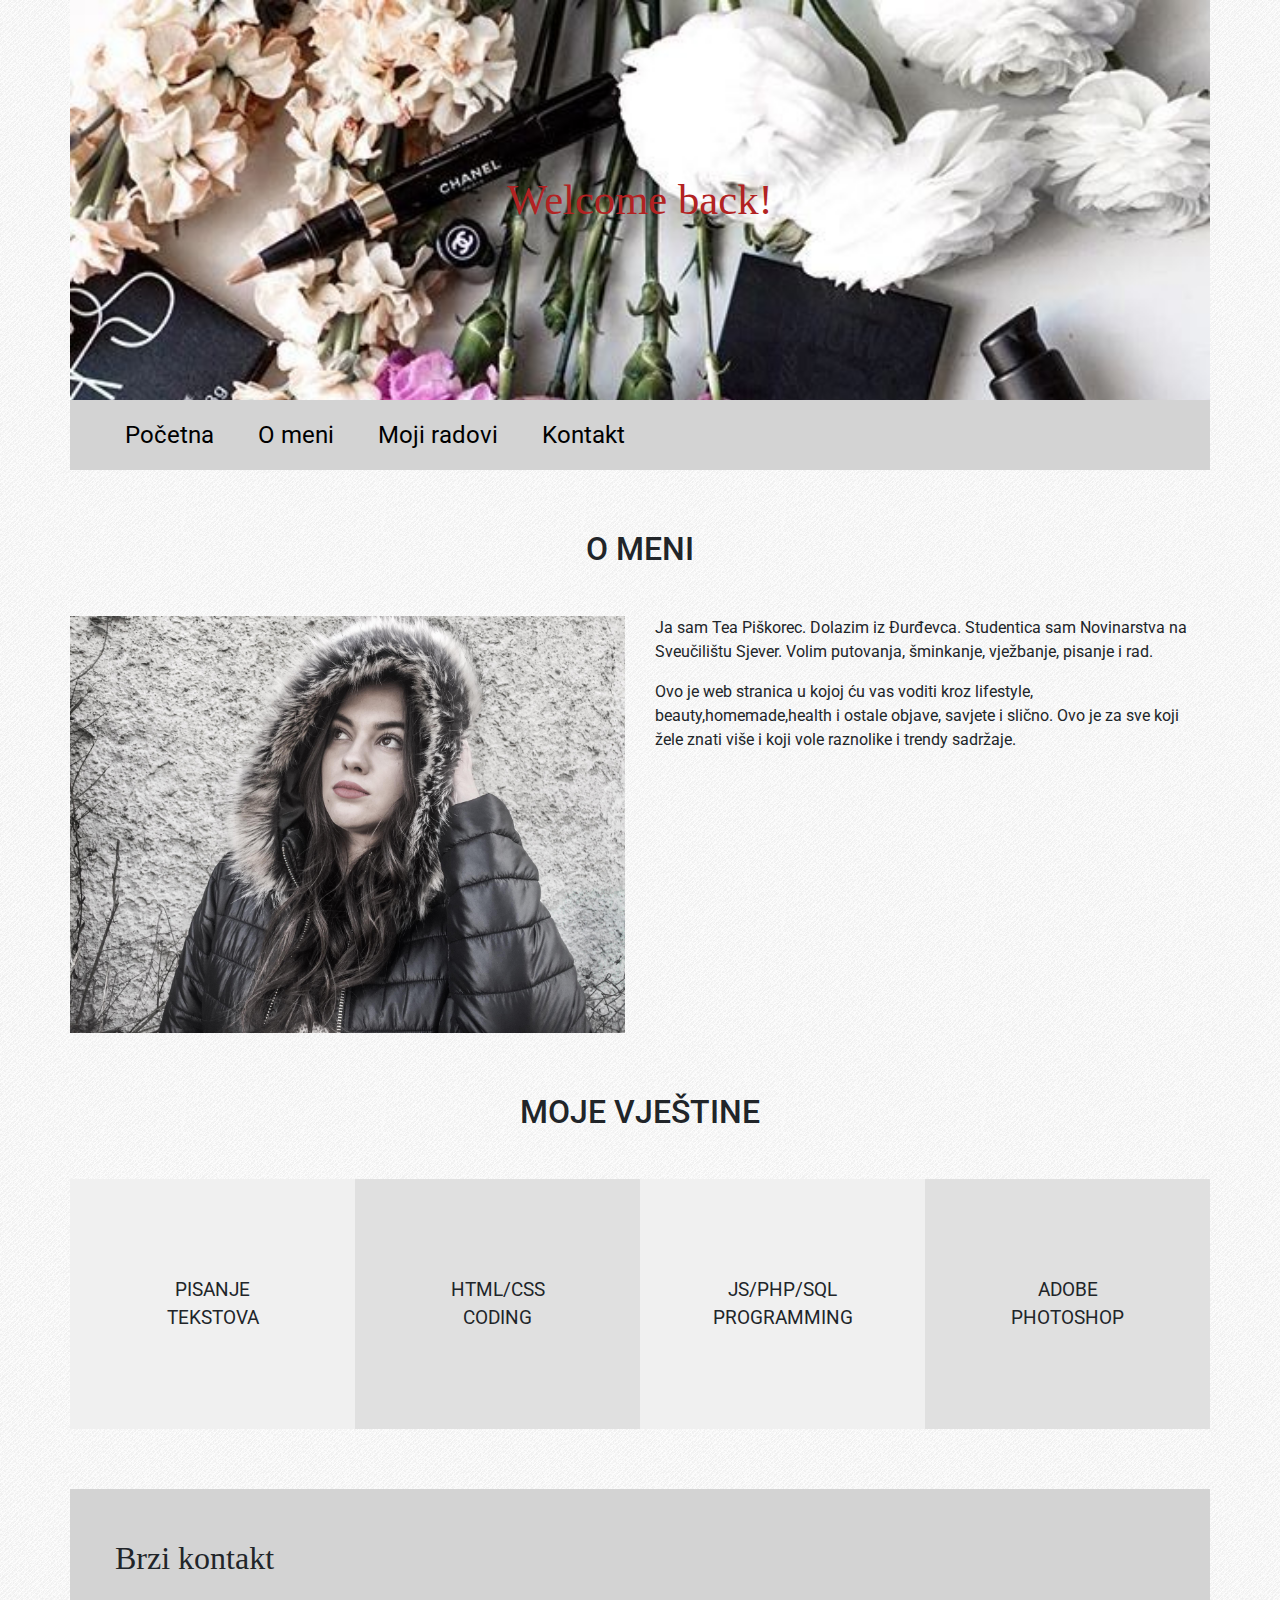
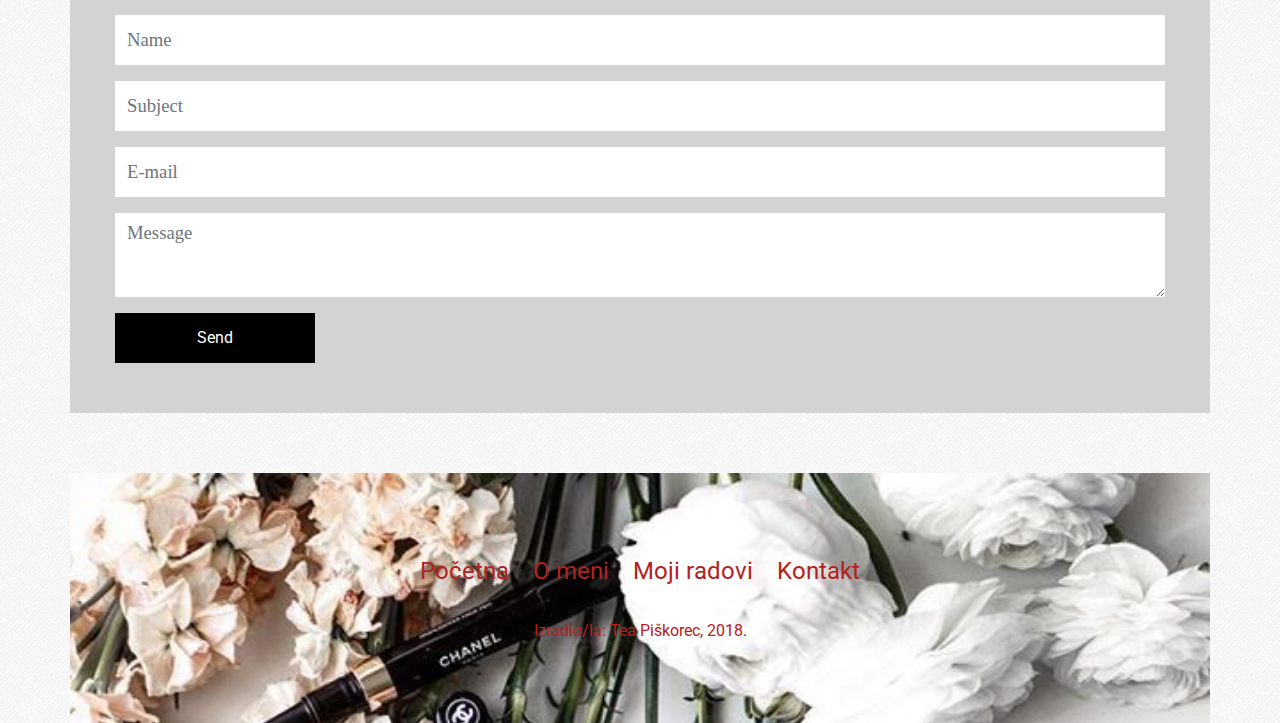
<file: o_meni.html>
<!doctype html>
<html lang="hr">
	<head>
		<meta charset="utf-8">
		<meta name="viewport" content="width=device-width, initial-scale=1, shrink-to-fit=no">
		<title>Moj portfolio</title>
		<link rel="stylesheet" href="bootstrap/bootstrap.min.css">
		<link href="https://fonts.googleapis.com/css?family=Lobster|Roboto" rel="stylesheet">
		<link rel="stylesheet" href="https://use.fontawesome.com/releases/v5.5.0/css/all.css">
		<link rel="stylesheet" href="lightbox/css/lightbox.css">
		<link rel="stylesheet" href="style.css">
	</head>
	<body>
		<div class="container">
			<!-- ************** Zaglavlje / početak ************** -->
			<div class="row zaglavlje">
				<div class="col">
					<a href="index.html"></a>
					<p>Welcome back!</p>
				</div>
			</div>
			<!-- ************** Zaglavlje / kraj ************** -->

			<!-- ************** Navigacija / početak ************** -->
			<div class="row navigacija">
				<div class="col">
					<div class="hamburger">
						<span class="fas fa-bars"></span>
					</div>
					<ul class="main-menu">
						<li><a href="index.html">Početna</a></li>
						<li><a href="o_meni.html">O meni</a></li>
						<li><a href="moji_radovi.html">Moji radovi</a></li>
						<li><a href="kontakt.html">Kontakt</a></li>
					</ul>
				</div>
			</div>
			<!-- ************** Navigacija / kraj ************** -->

			<!-- ************** O meni / početak ************** -->

			<div class="row o-meni">
				<div class="col-12">
					<h1>O meni</h1>
				</div>
				<div class="row">
					<div class="col-md-6">
						<img src="slike/o_meni.jpg" class="img-fluid">
					</div>
					<div class="col-md-6">
						<p>Ja sam Tea Piškorec. Dolazim iz Đurđevca. Studentica sam Novinarstva na Sveučilištu Sjever. Volim putovanja, šminkanje, vježbanje, pisanje i rad.</p>
						<p>Ovo je web stranica u kojoj ću vas voditi kroz lifestyle, beauty,homemade,health i ostale objave, savjete i slično. Ovo je za sve koji žele znati više i koji vole raznolike i trendy sadržaje.</p>
					</div>
				</div>
			</div>

			<div class="row vjestine">
				<div class="col-12">
					<h1>Moje vještine</h1>
				</div>
				<div class="col-md-3 vjestina svijetlo-siva"><p>pisanje tekstova</p></div>
				<div class="col-md-3 vjestina tamno-siva"><p>HTML/CSS Coding</p></div>
				<div class="col-md-3 vjestina svijetlo-siva"><p>JS/PHP/SQL Programming</p></div>
				<div class="col-md-3 vjestina tamno-siva"><p>Adobe Photoshop</p></div>
			</div>

			<!-- ************** O meni / kraj ************** -->

			<!-- ************** Kontakt / početak ************** -->
			<div class="row kontakt">
				<div class="col">
					<h1>Brzi kontakt</h1>
					<form action="" method="post">
						<div class="form-group">
							<input type="text" class="form-control" id="name" placeholder="Name">
						</div>
						<div class="form-group">
							<input type="text" class="form-control" id="subject" placeholder="Subject">
						</div>
						<div class="form-group">
							<input type="email" class="form-control" id="e-mail" placeholder="E-mail">
						</div>
						<div class="form-group">
							<textarea class="form-control" id="message" rows="3" placeholder="Message"></textarea>
						</div>
						<button type="submit" class="btn btn-primary">Send</button>
					</form>
				</div>
			</div>
			<!-- ************** Kontakt / kraj ************** -->

			<!-- ************** Footer / početak ************** -->
			<div class="row footer">
				<div class="col">
					<div class="footer-content">
						<ul>
							<li><a href="index.html">Početna</a></li>
							<li><a href="o_meni.html">O meni</a></li>
							<li><a href="moji_radovi.html">Moji radovi</a></li>
							<li><a href="kontakt.html">Kontakt</a></li>
						</ul>
						<p>Izradio/la: Tea Piškorec, 2018.</p>
					</div>
				</div>
			</div>
			<!-- ************** Footer / kraj ************** -->
		</div>
		<script src="bootstrap/jquery.min.js"></script>
		<script src="bootstrap/popper.min.js"></script>
		<script src="bootstrap/bootstrap.min.js"></script>
		<script src="lightbox/js/lightbox.js"></script>
		<script>
			$('.hamburger').click(function(){
				$('.main-menu').slideToggle();
			});
		</script>
	</body>
</html>
</file>
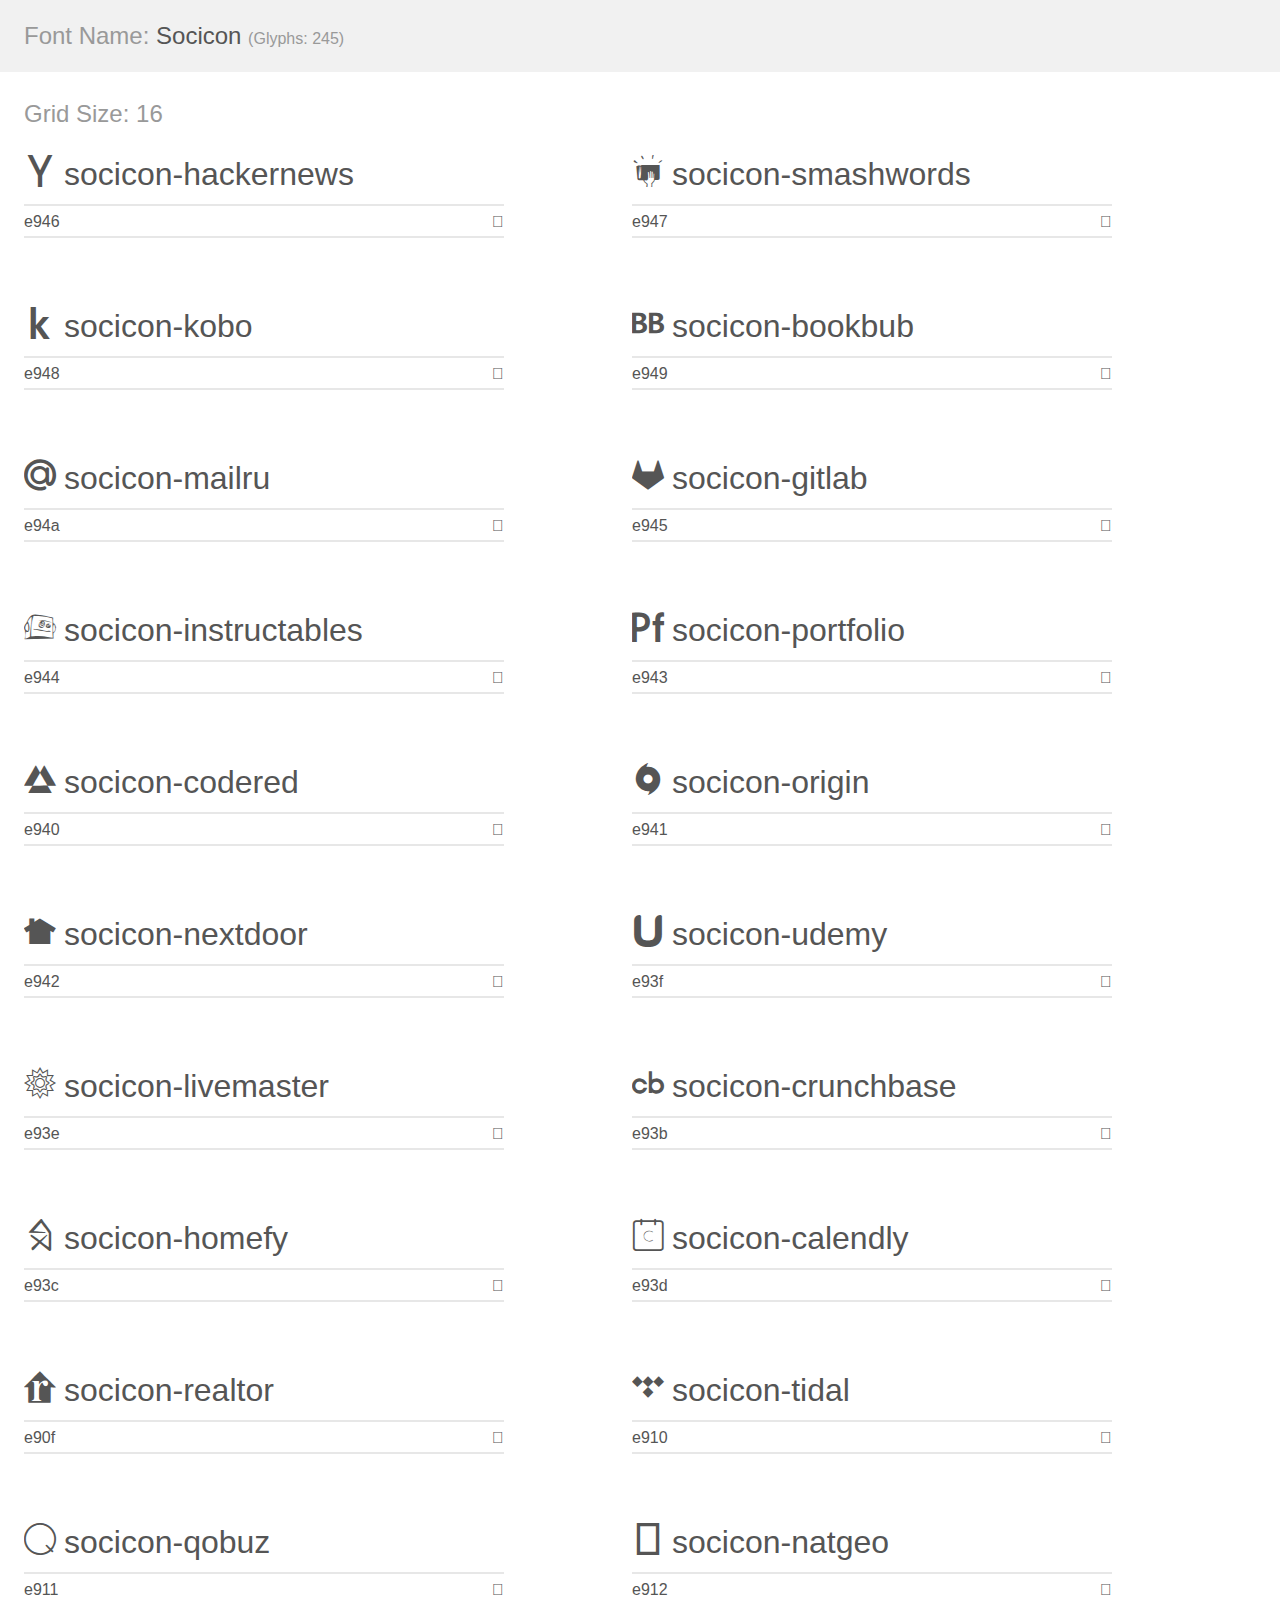
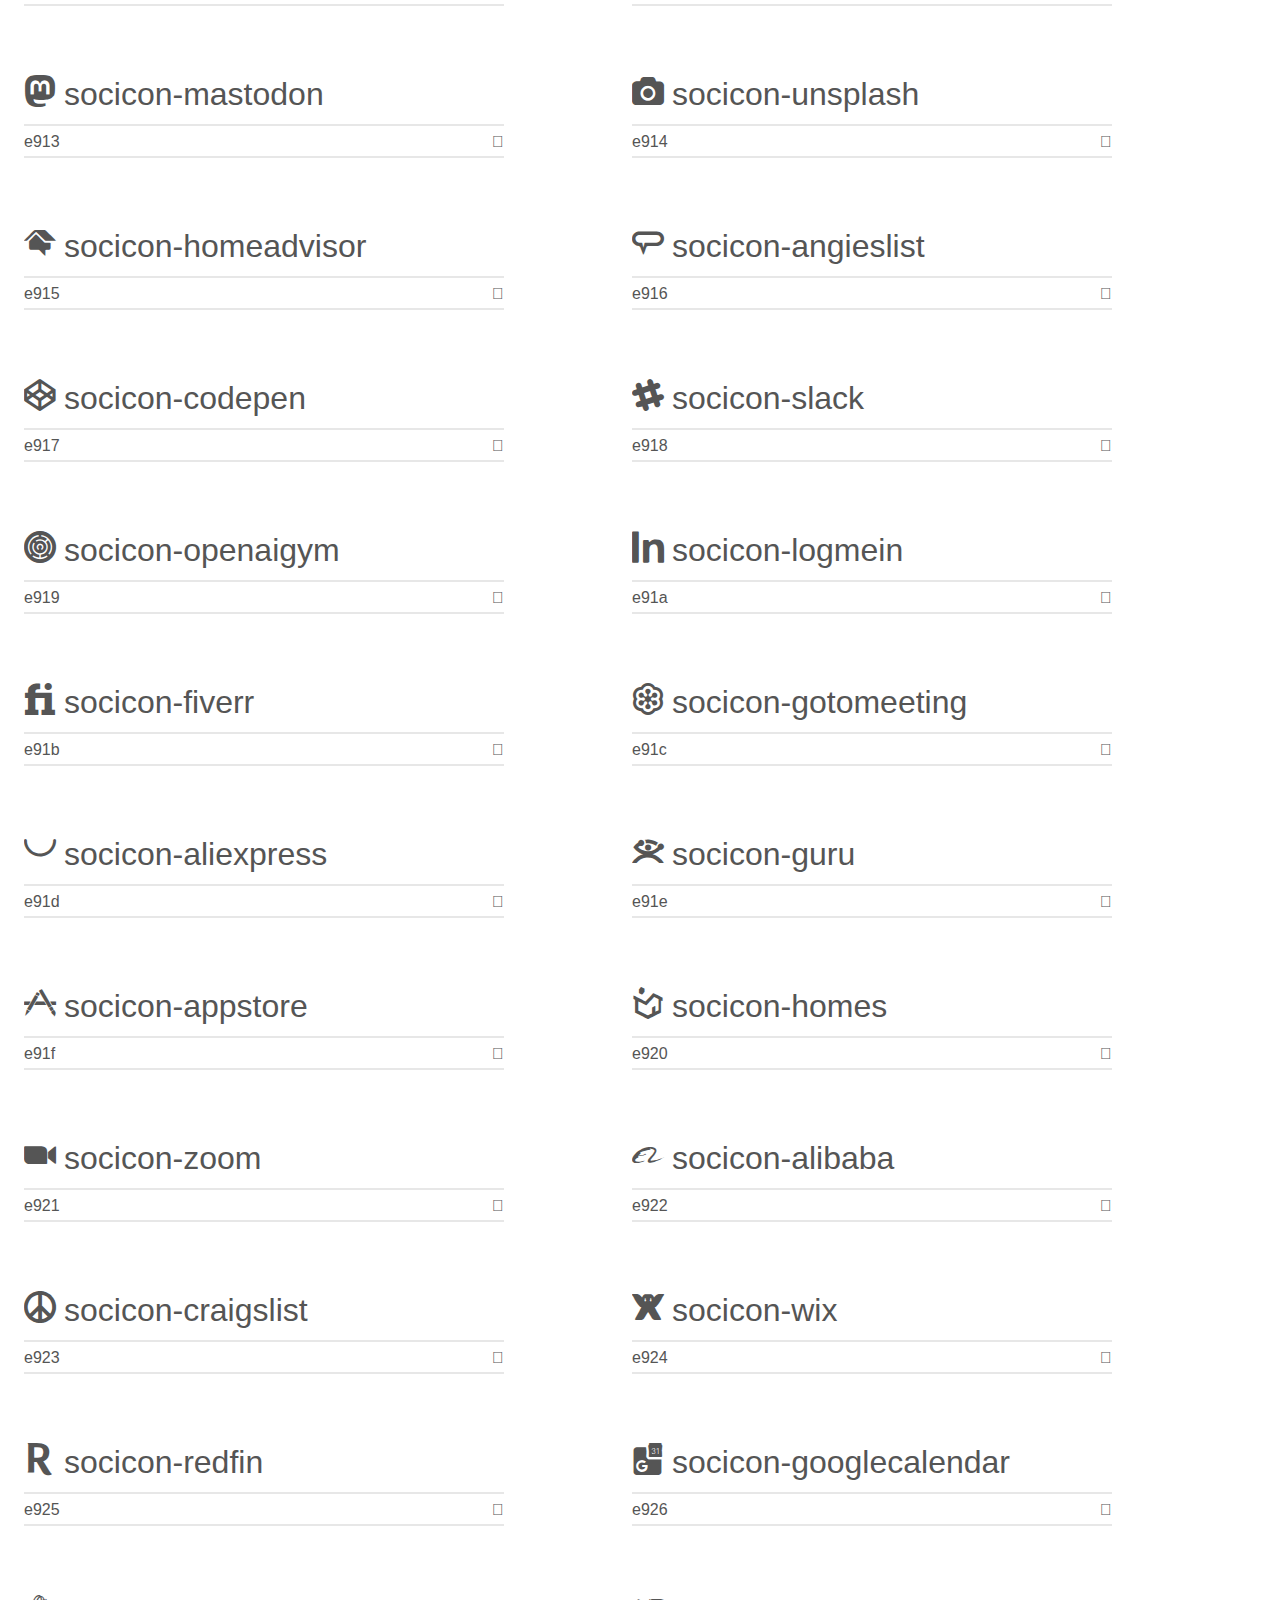
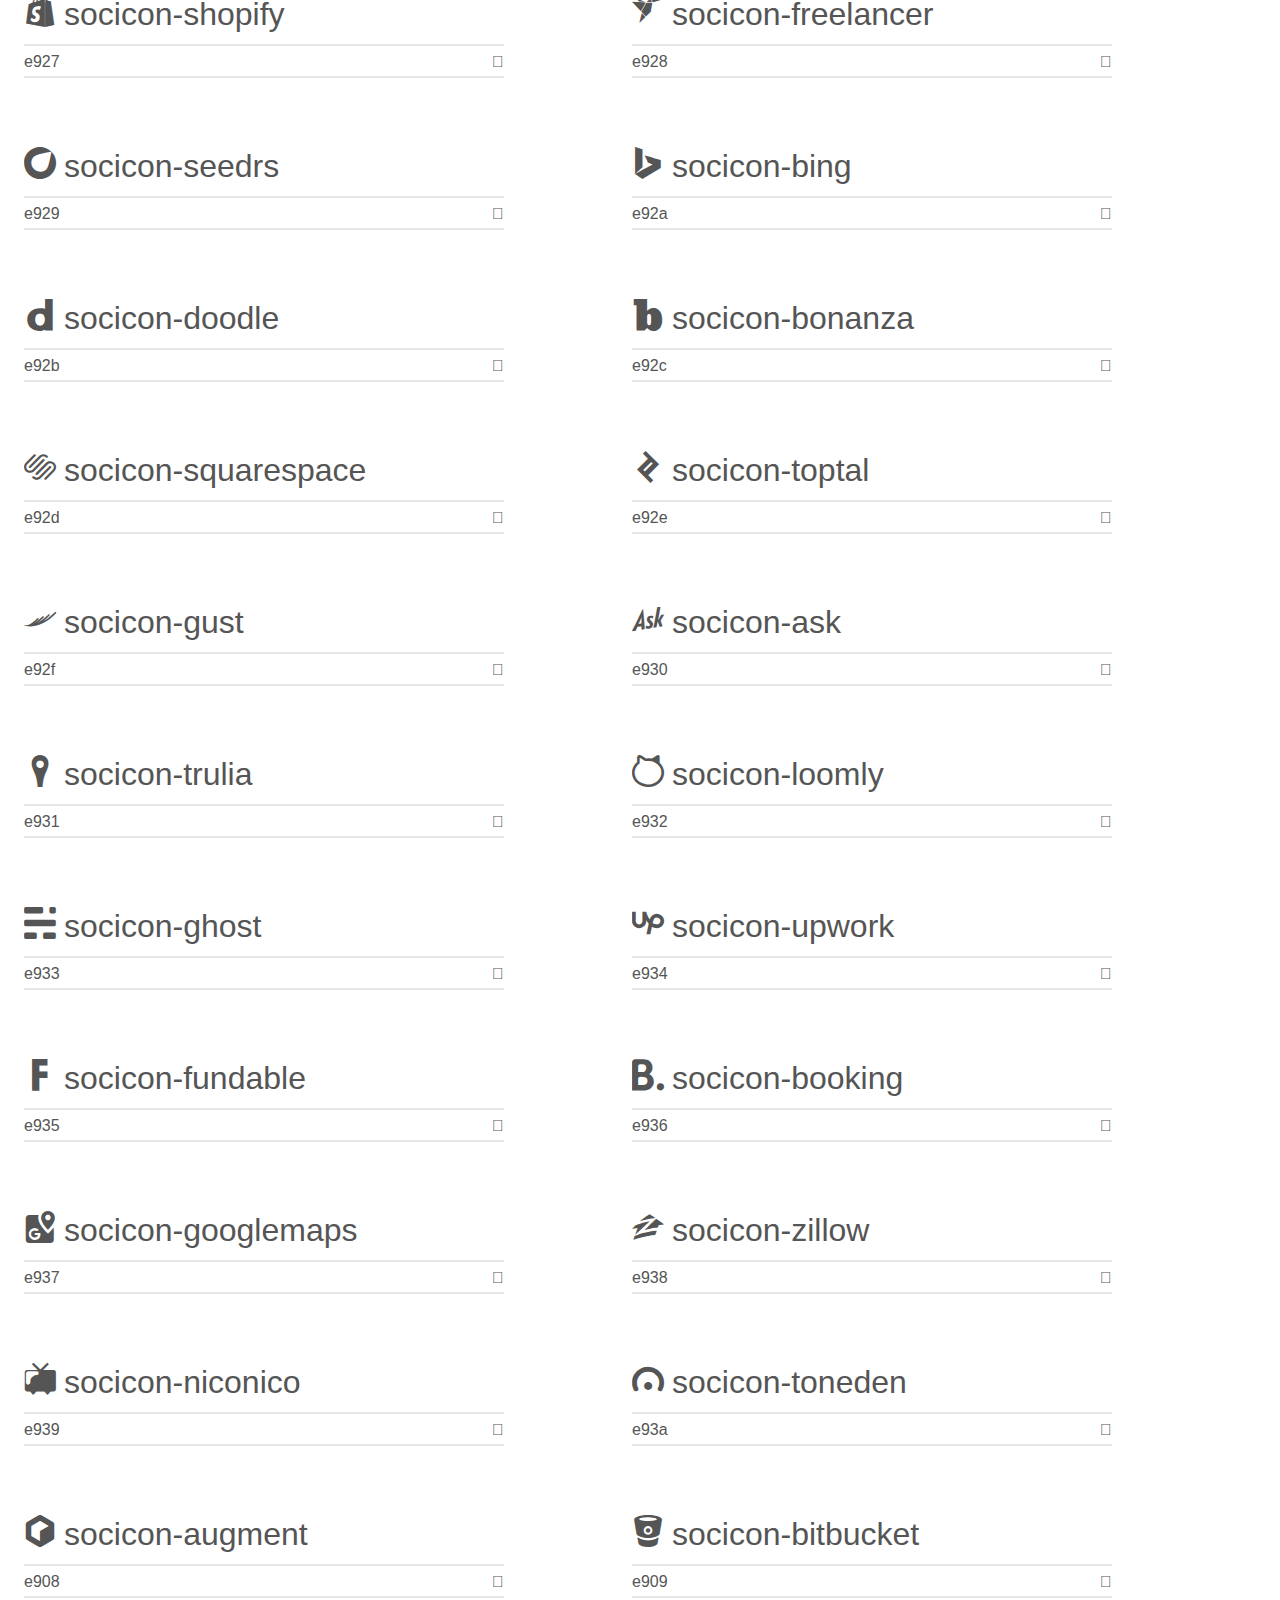
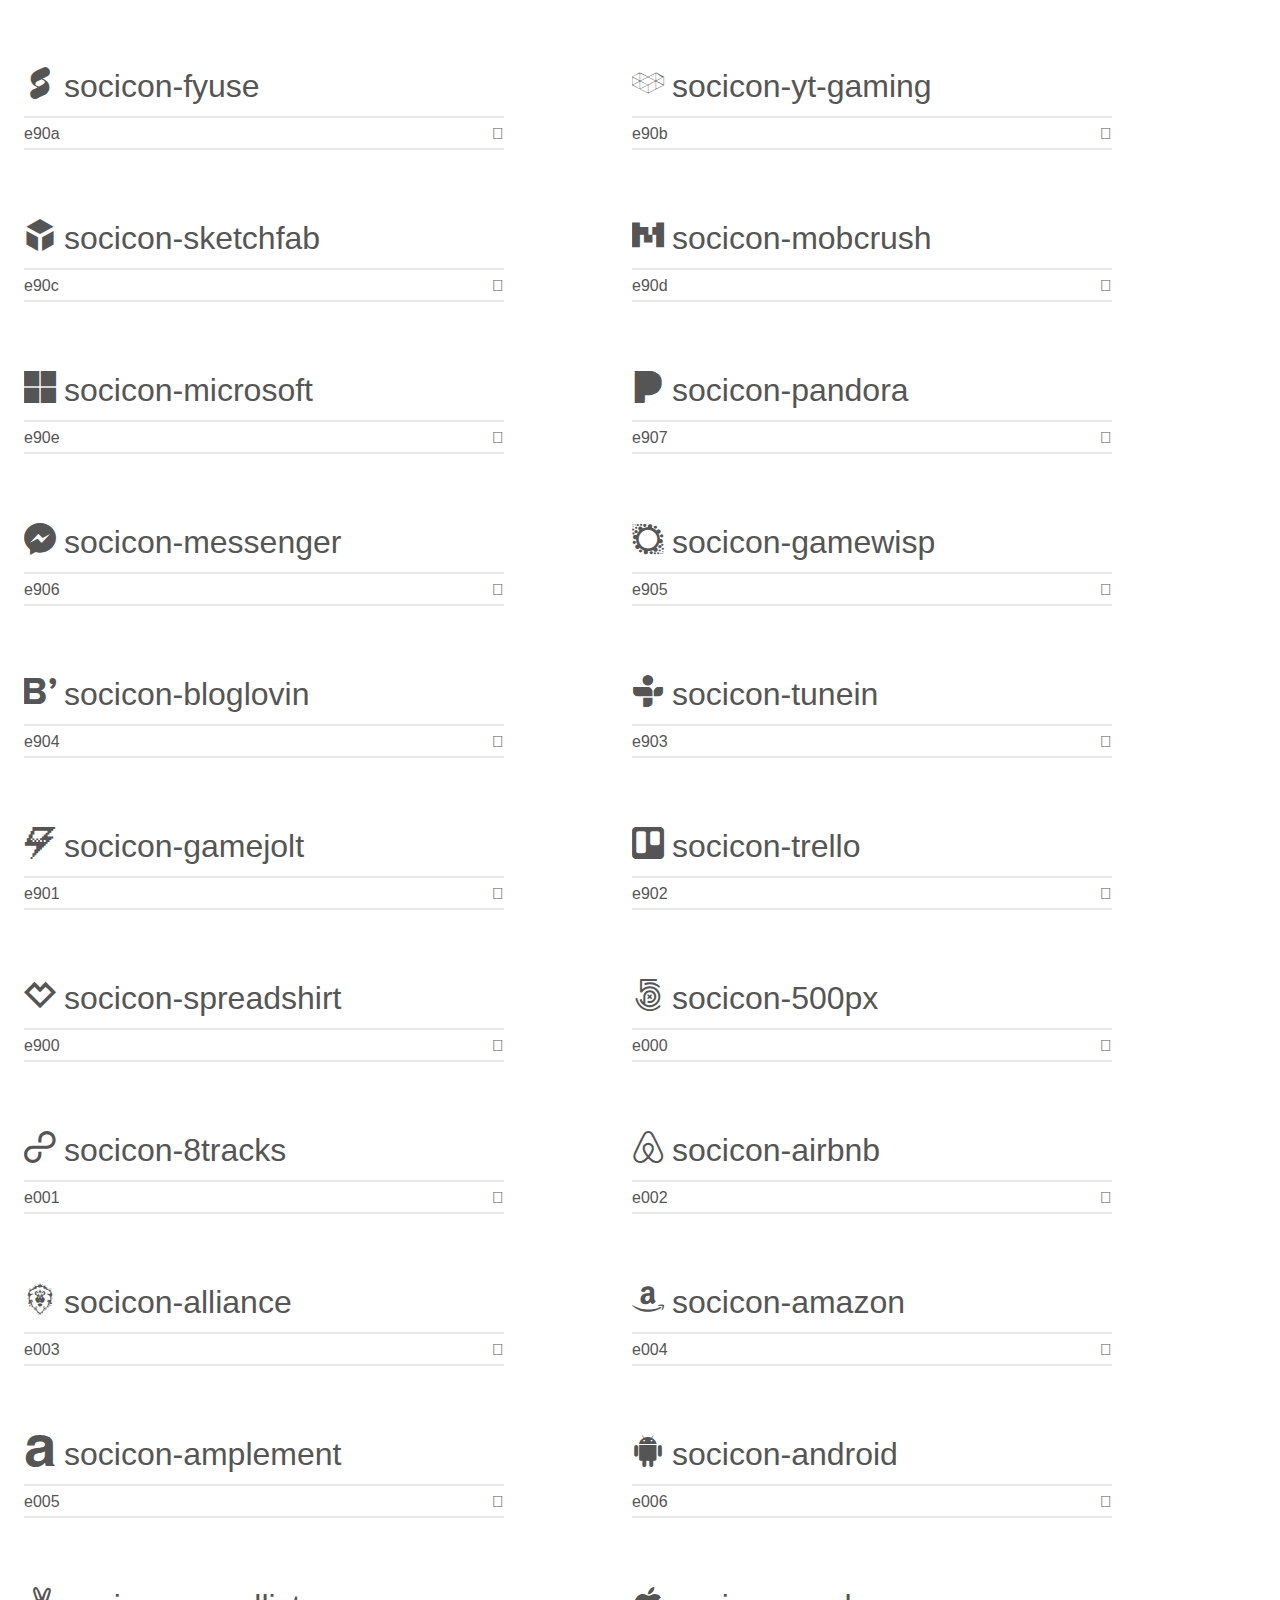
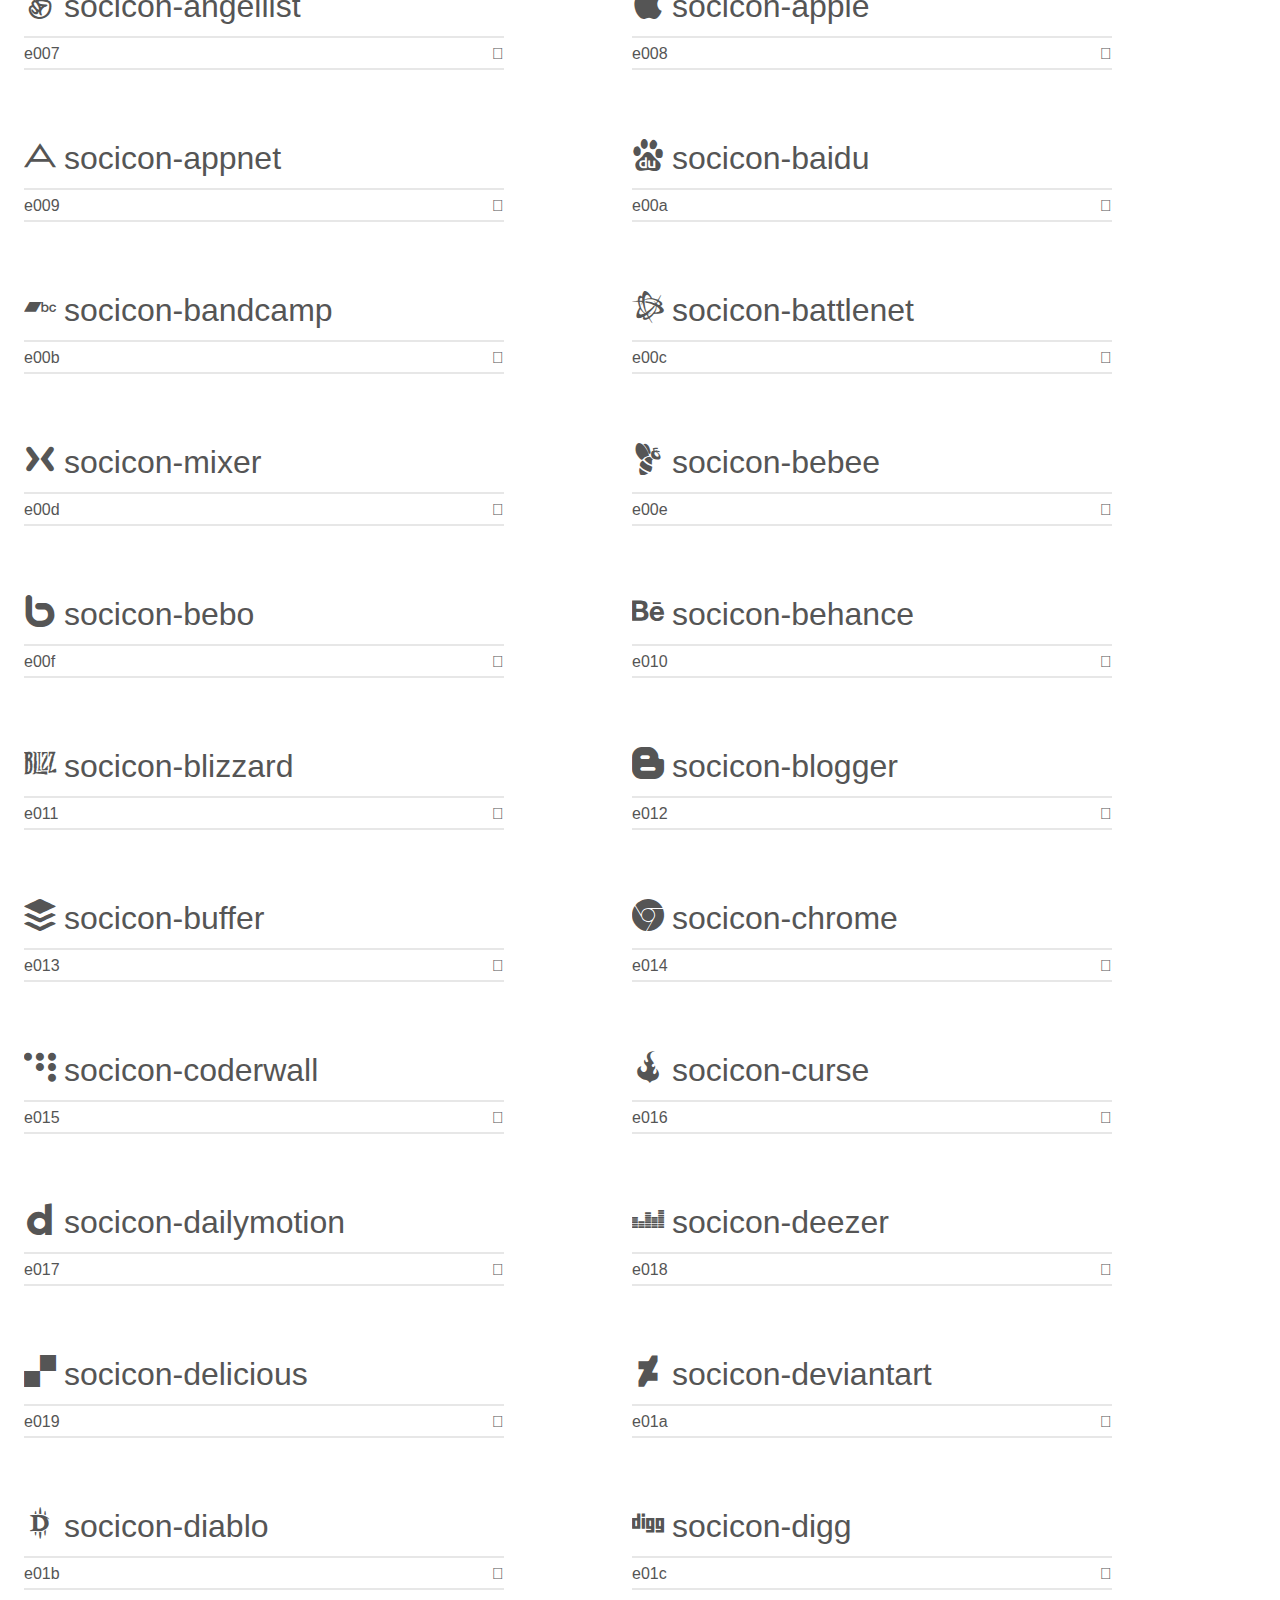
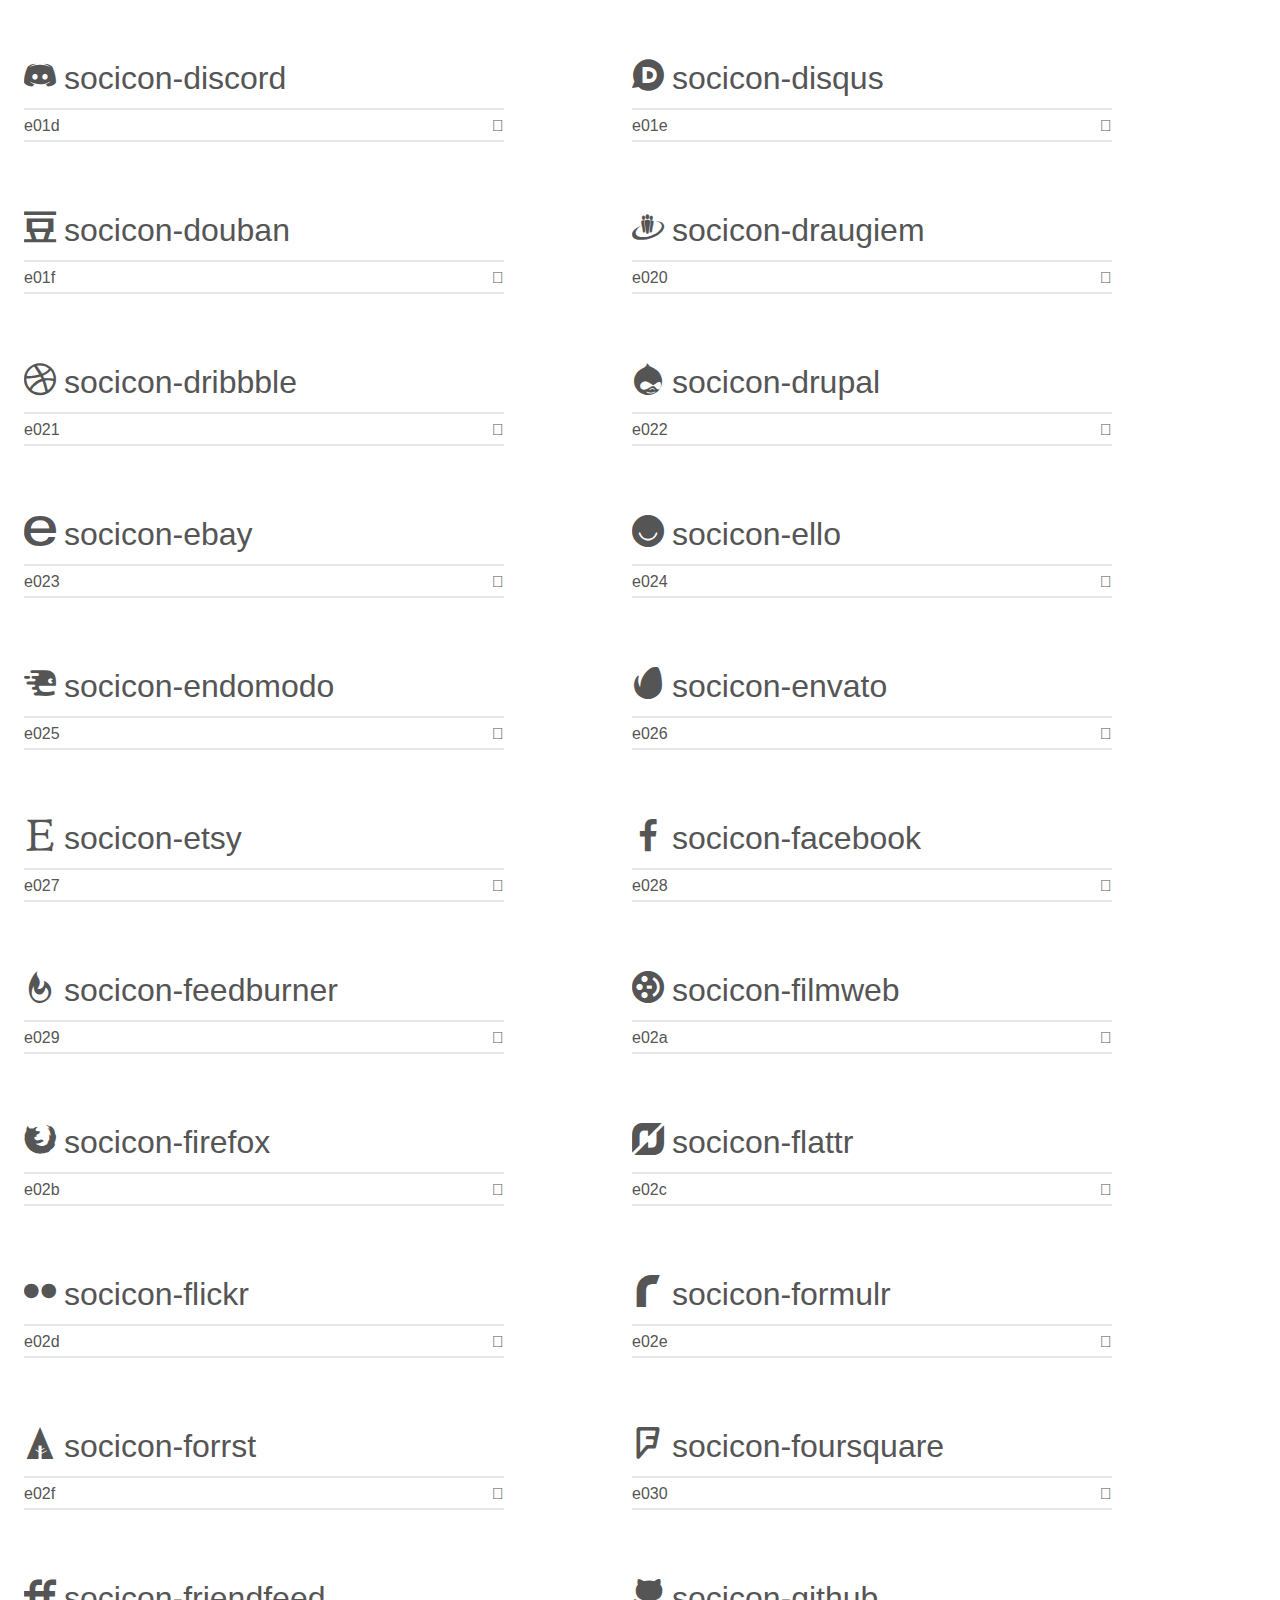
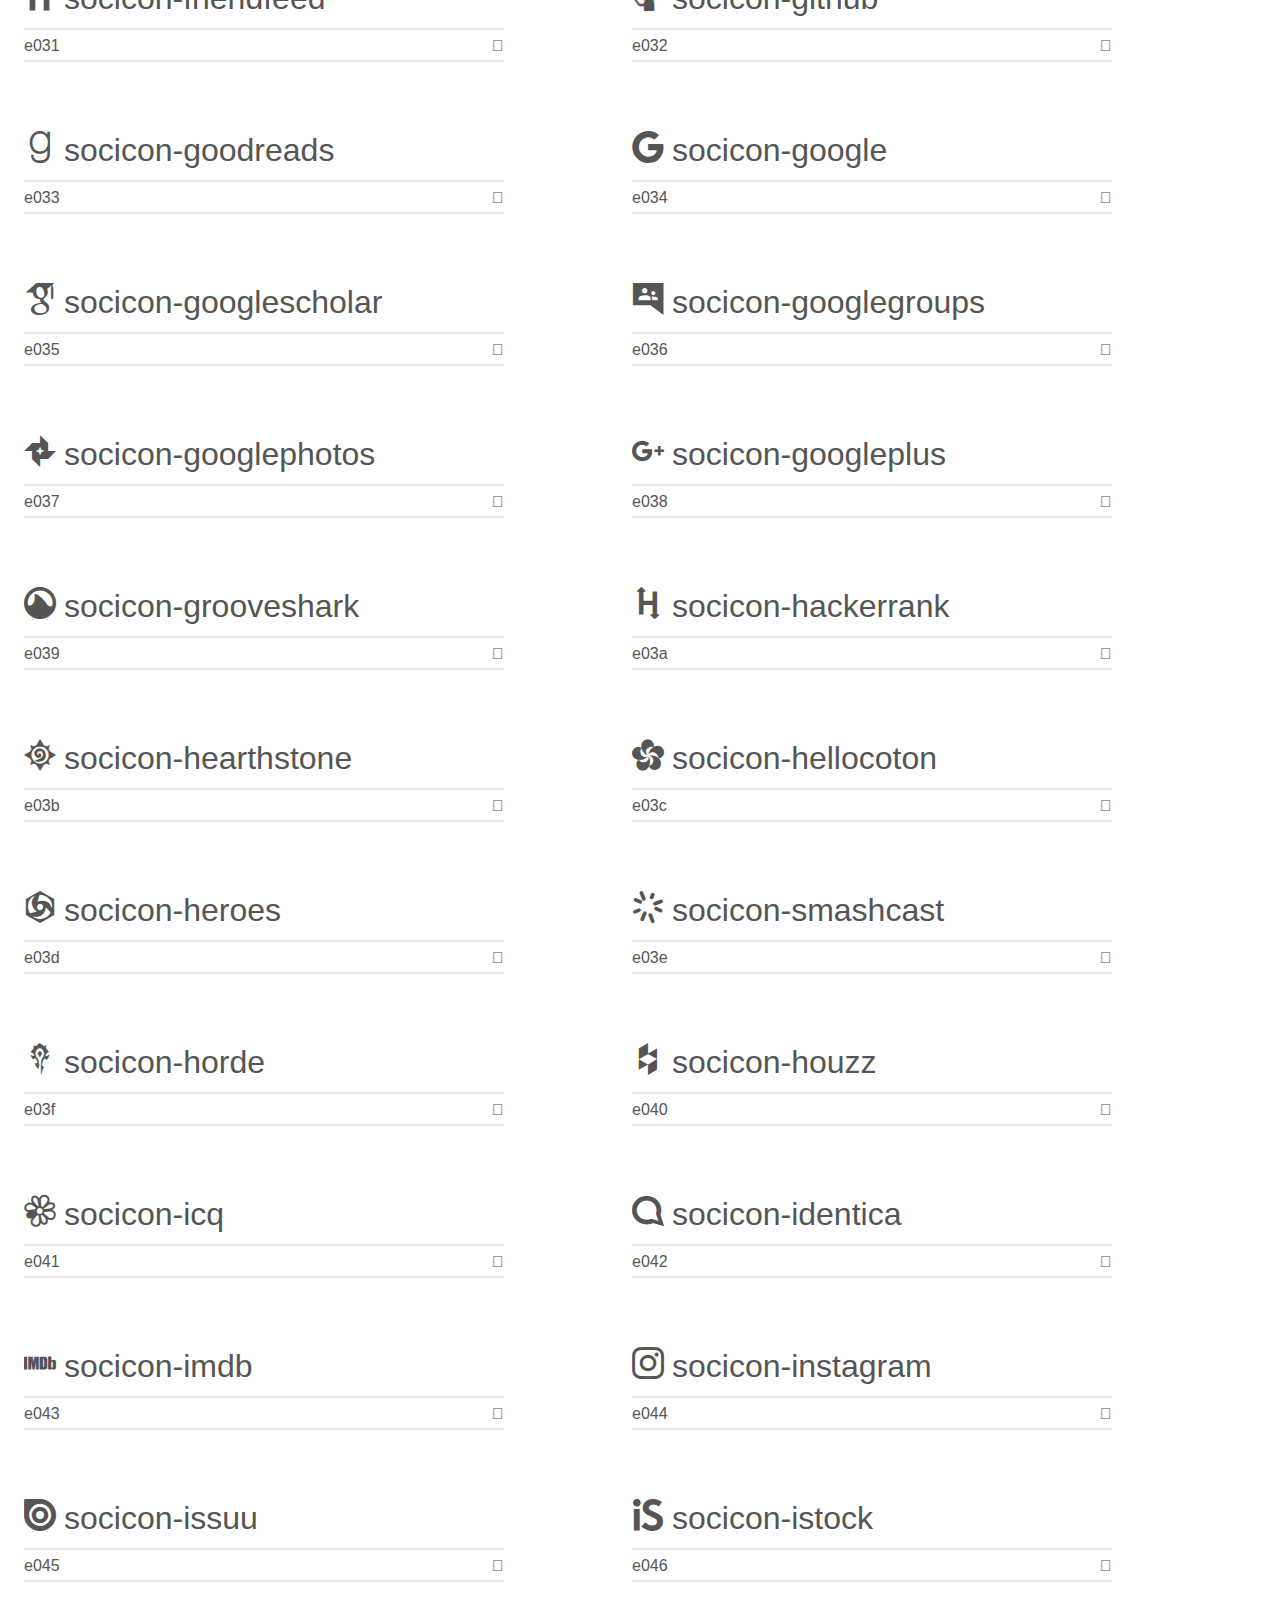
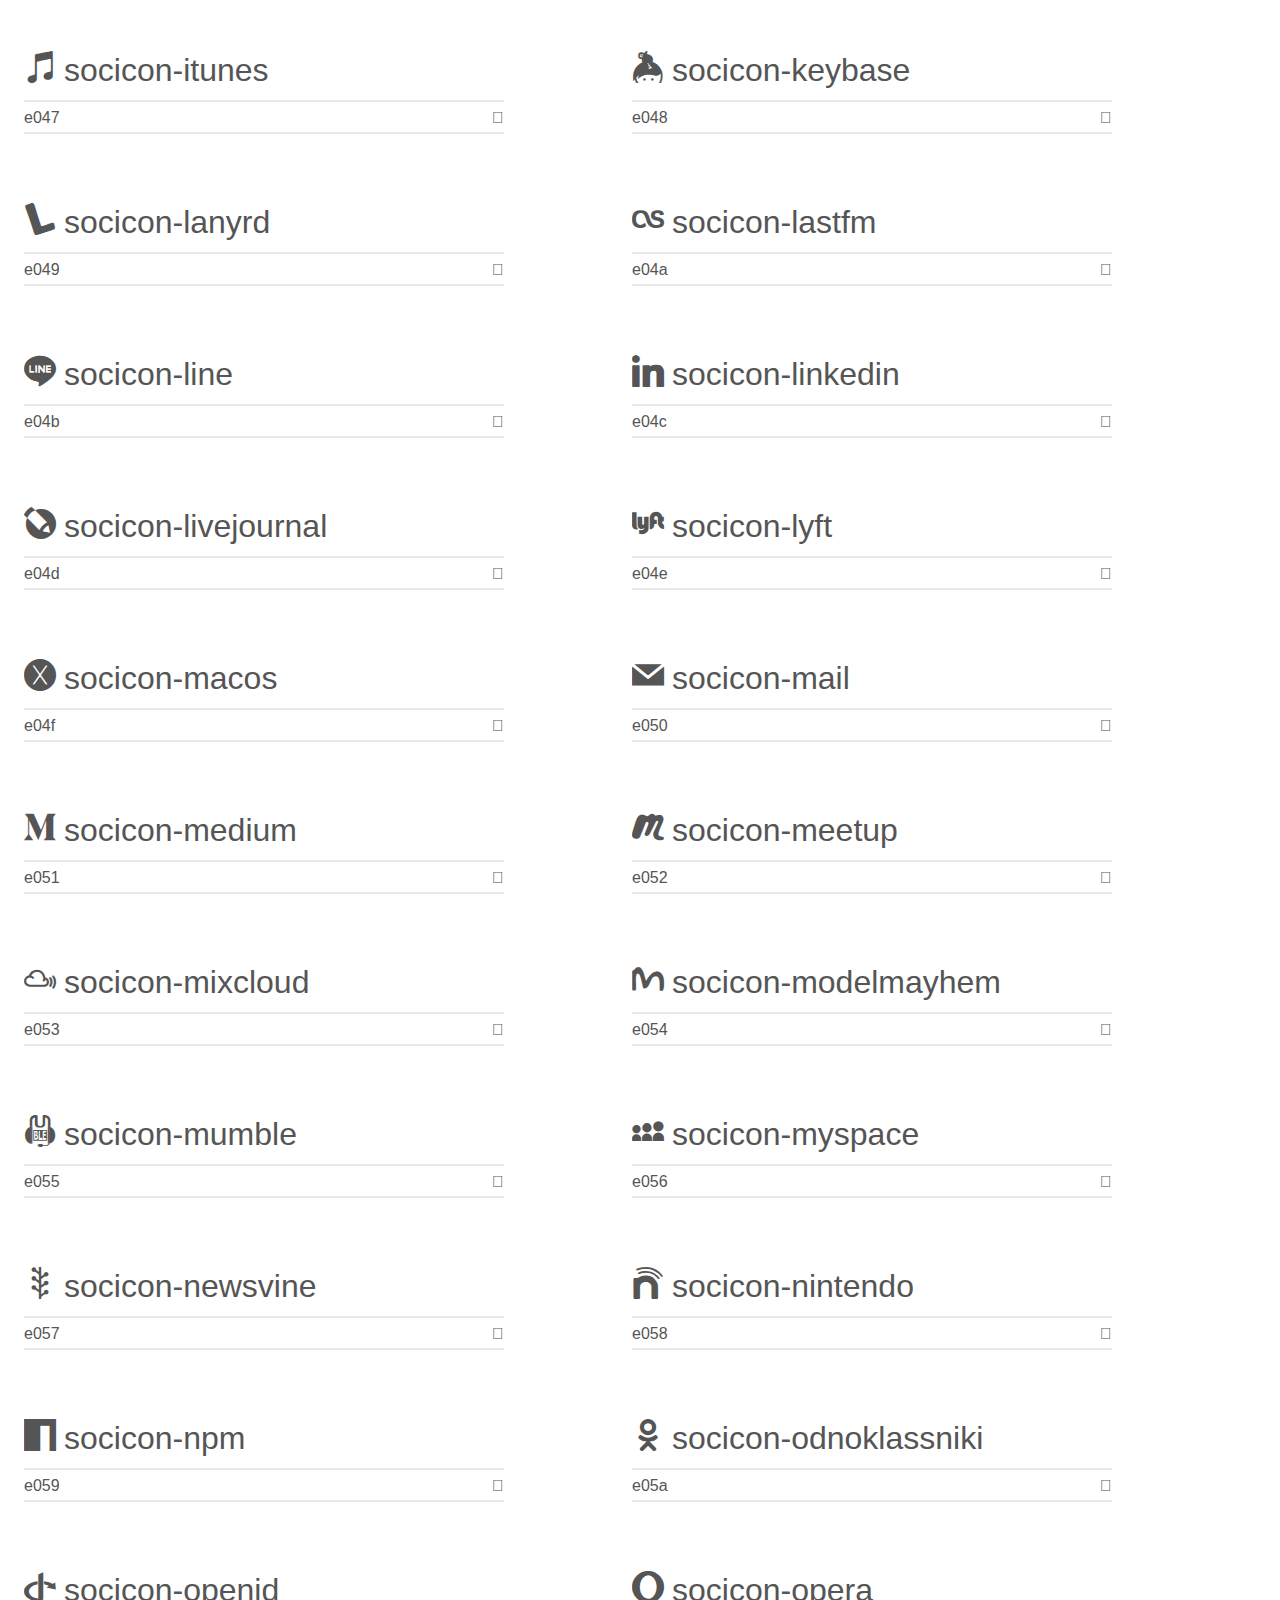
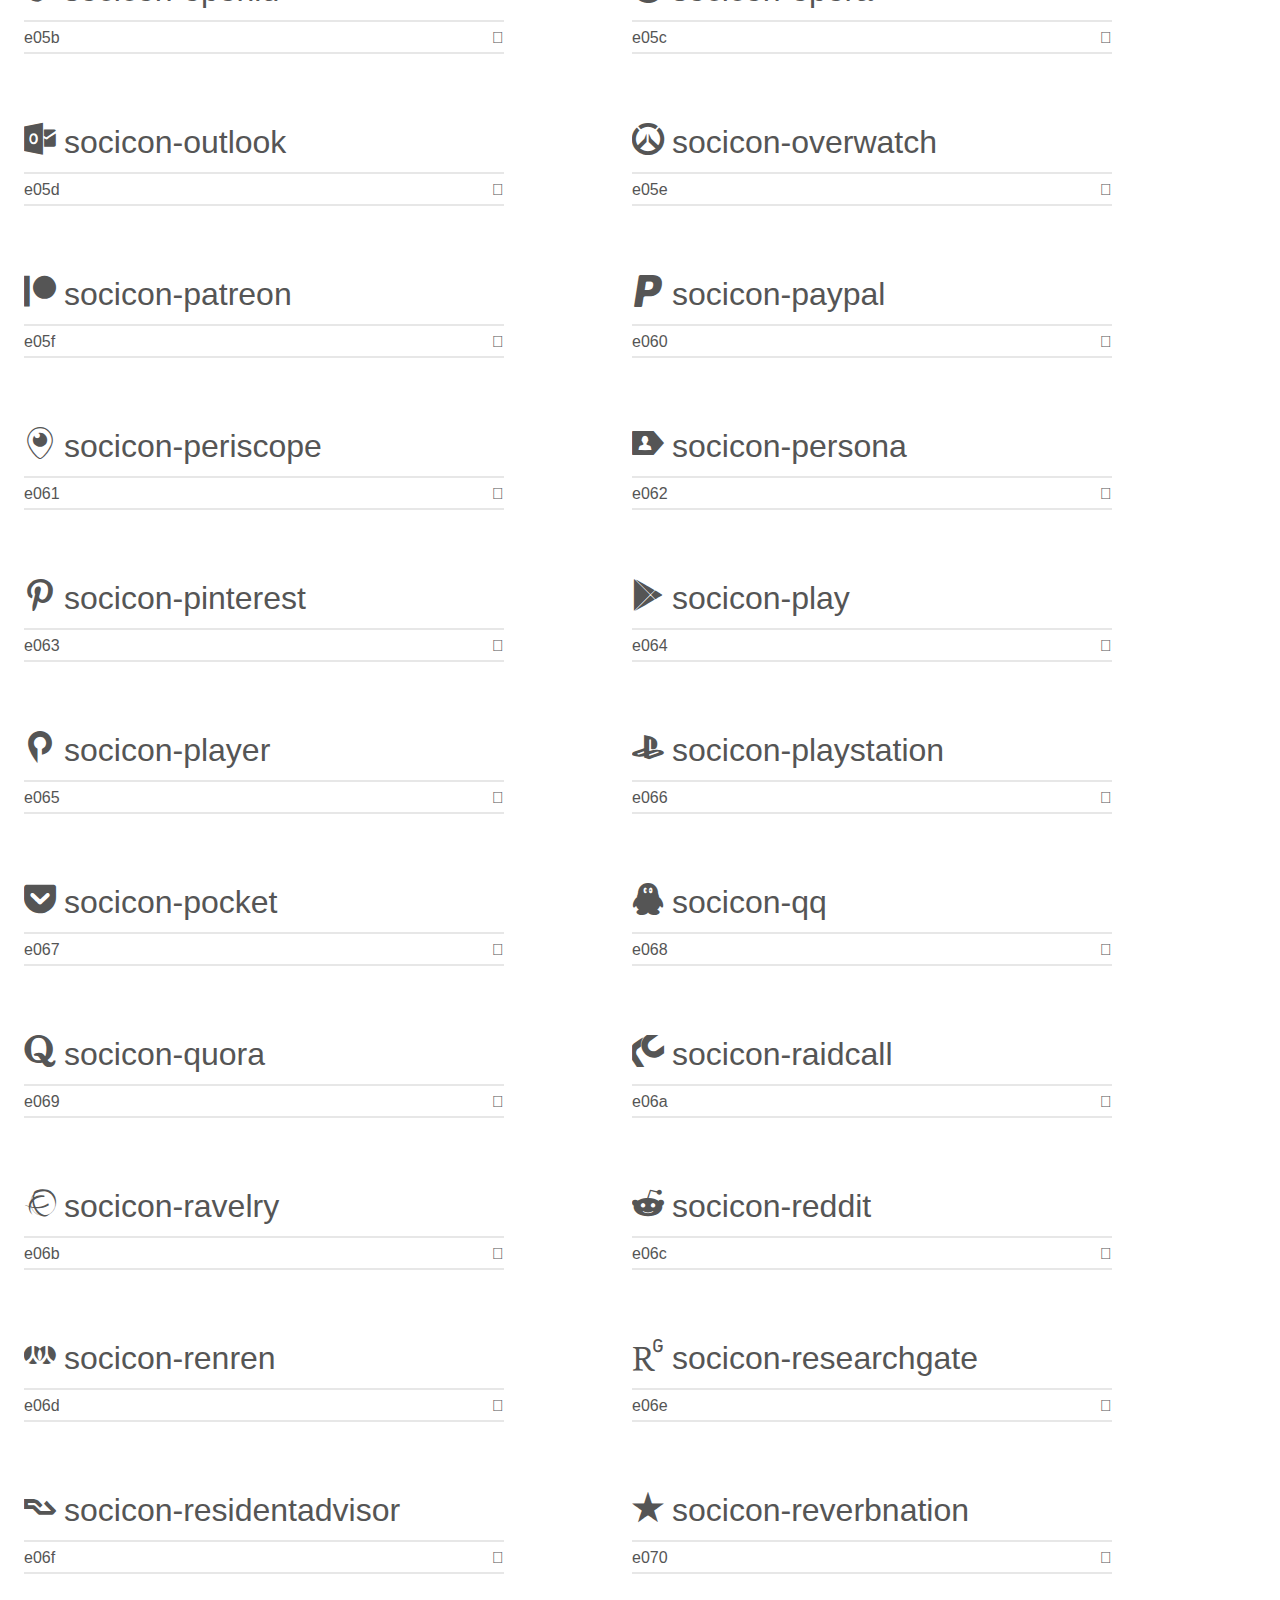
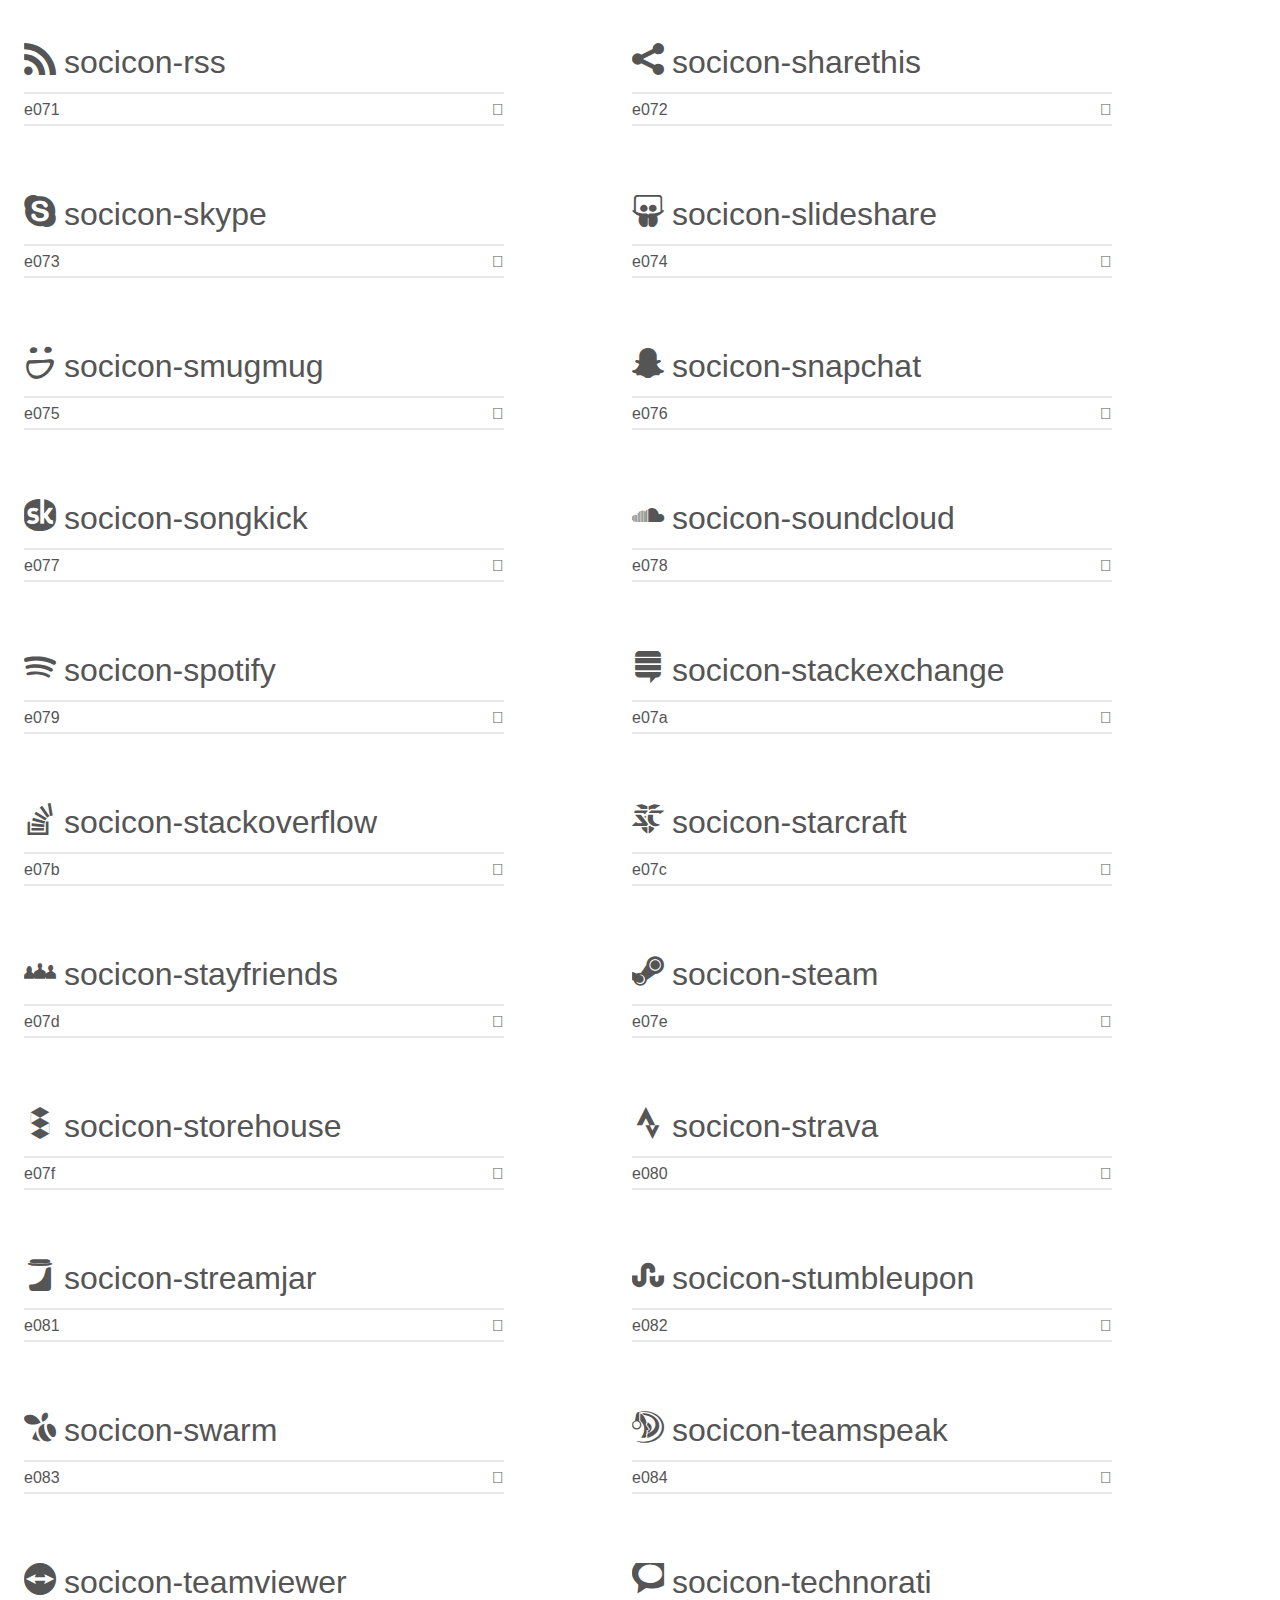
<file: socicon/demo.html>
<!doctype html>
<html>
<head>
    <meta charset="utf-8">
    <title>IcoMoon Demo</title>
    <meta name="description" content="An Icon Font Generated By IcoMoon.io">
    <meta name="viewport" content="width=device-width, initial-scale=1">
    <link rel="stylesheet" href="demo-files/demo.css">
    <link rel="stylesheet" href="style.css"></head>
<body>
    <div class="bgc1 clearfix">
        <h1 class="mhmm mvm"><span class="fgc1">Font Name:</span> Socicon <small class="fgc1">(Glyphs:&nbsp;245)</small></h1>
    </div>
    <div class="clearfix mhl ptl">
        <h1 class="mvm mtn fgc1">Grid Size: 16</h1>
        <div class="glyph fs1">
            <div class="clearfix bshadow0 pbs">
                <span class="socicon-hackernews">
                
                </span>
                <span class="mls"> socicon-hackernews</span>
            </div>
            <fieldset class="fs0 size1of1 clearfix hidden-false">
                <input type="text" readonly value="e946" class="unit size1of2" />
                <input type="text" maxlength="1" readonly value="&#xe946;" class="unitRight size1of2 talign-right" />
            </fieldset>
            <div class="fs0 bshadow0 clearfix hidden-true">
                <span class="unit pvs fgc1">liga: </span>
                <input type="text" readonly value="" class="liga unitRight" />
            </div>
        </div>
        <div class="glyph fs1">
            <div class="clearfix bshadow0 pbs">
                <span class="socicon-smashwords">
                
                </span>
                <span class="mls"> socicon-smashwords</span>
            </div>
            <fieldset class="fs0 size1of1 clearfix hidden-false">
                <input type="text" readonly value="e947" class="unit size1of2" />
                <input type="text" maxlength="1" readonly value="&#xe947;" class="unitRight size1of2 talign-right" />
            </fieldset>
            <div class="fs0 bshadow0 clearfix hidden-true">
                <span class="unit pvs fgc1">liga: </span>
                <input type="text" readonly value="" class="liga unitRight" />
            </div>
        </div>
        <div class="glyph fs1">
            <div class="clearfix bshadow0 pbs">
                <span class="socicon-kobo">
                
                </span>
                <span class="mls"> socicon-kobo</span>
            </div>
            <fieldset class="fs0 size1of1 clearfix hidden-false">
                <input type="text" readonly value="e948" class="unit size1of2" />
                <input type="text" maxlength="1" readonly value="&#xe948;" class="unitRight size1of2 talign-right" />
            </fieldset>
            <div class="fs0 bshadow0 clearfix hidden-true">
                <span class="unit pvs fgc1">liga: </span>
                <input type="text" readonly value="" class="liga unitRight" />
            </div>
        </div>
        <div class="glyph fs1">
            <div class="clearfix bshadow0 pbs">
                <span class="socicon-bookbub">
                
                </span>
                <span class="mls"> socicon-bookbub</span>
            </div>
            <fieldset class="fs0 size1of1 clearfix hidden-false">
                <input type="text" readonly value="e949" class="unit size1of2" />
                <input type="text" maxlength="1" readonly value="&#xe949;" class="unitRight size1of2 talign-right" />
            </fieldset>
            <div class="fs0 bshadow0 clearfix hidden-true">
                <span class="unit pvs fgc1">liga: </span>
                <input type="text" readonly value="" class="liga unitRight" />
            </div>
        </div>
        <div class="glyph fs1">
            <div class="clearfix bshadow0 pbs">
                <span class="socicon-mailru">
                
                </span>
                <span class="mls"> socicon-mailru</span>
            </div>
            <fieldset class="fs0 size1of1 clearfix hidden-false">
                <input type="text" readonly value="e94a" class="unit size1of2" />
                <input type="text" maxlength="1" readonly value="&#xe94a;" class="unitRight size1of2 talign-right" />
            </fieldset>
            <div class="fs0 bshadow0 clearfix hidden-true">
                <span class="unit pvs fgc1">liga: </span>
                <input type="text" readonly value="" class="liga unitRight" />
            </div>
        </div>
        <div class="glyph fs1">
            <div class="clearfix bshadow0 pbs">
                <span class="socicon-gitlab">
                
                </span>
                <span class="mls"> socicon-gitlab</span>
            </div>
            <fieldset class="fs0 size1of1 clearfix hidden-false">
                <input type="text" readonly value="e945" class="unit size1of2" />
                <input type="text" maxlength="1" readonly value="&#xe945;" class="unitRight size1of2 talign-right" />
            </fieldset>
            <div class="fs0 bshadow0 clearfix hidden-true">
                <span class="unit pvs fgc1">liga: </span>
                <input type="text" readonly value="" class="liga unitRight" />
            </div>
        </div>
        <div class="glyph fs1">
            <div class="clearfix bshadow0 pbs">
                <span class="socicon-instructables">
                
                </span>
                <span class="mls"> socicon-instructables</span>
            </div>
            <fieldset class="fs0 size1of1 clearfix hidden-false">
                <input type="text" readonly value="e944" class="unit size1of2" />
                <input type="text" maxlength="1" readonly value="&#xe944;" class="unitRight size1of2 talign-right" />
            </fieldset>
            <div class="fs0 bshadow0 clearfix hidden-true">
                <span class="unit pvs fgc1">liga: </span>
                <input type="text" readonly value="" class="liga unitRight" />
            </div>
        </div>
        <div class="glyph fs1">
            <div class="clearfix bshadow0 pbs">
                <span class="socicon-portfolio">
                
                </span>
                <span class="mls"> socicon-portfolio</span>
            </div>
            <fieldset class="fs0 size1of1 clearfix hidden-false">
                <input type="text" readonly value="e943" class="unit size1of2" />
                <input type="text" maxlength="1" readonly value="&#xe943;" class="unitRight size1of2 talign-right" />
            </fieldset>
            <div class="fs0 bshadow0 clearfix hidden-true">
                <span class="unit pvs fgc1">liga: </span>
                <input type="text" readonly value="" class="liga unitRight" />
            </div>
        </div>
        <div class="glyph fs1">
            <div class="clearfix bshadow0 pbs">
                <span class="socicon-codered">
                
                </span>
                <span class="mls"> socicon-codered</span>
            </div>
            <fieldset class="fs0 size1of1 clearfix hidden-false">
                <input type="text" readonly value="e940" class="unit size1of2" />
                <input type="text" maxlength="1" readonly value="&#xe940;" class="unitRight size1of2 talign-right" />
            </fieldset>
            <div class="fs0 bshadow0 clearfix hidden-true">
                <span class="unit pvs fgc1">liga: </span>
                <input type="text" readonly value="" class="liga unitRight" />
            </div>
        </div>
        <div class="glyph fs1">
            <div class="clearfix bshadow0 pbs">
                <span class="socicon-origin">
                
                </span>
                <span class="mls"> socicon-origin</span>
            </div>
            <fieldset class="fs0 size1of1 clearfix hidden-false">
                <input type="text" readonly value="e941" class="unit size1of2" />
                <input type="text" maxlength="1" readonly value="&#xe941;" class="unitRight size1of2 talign-right" />
            </fieldset>
            <div class="fs0 bshadow0 clearfix hidden-true">
                <span class="unit pvs fgc1">liga: </span>
                <input type="text" readonly value="" class="liga unitRight" />
            </div>
        </div>
        <div class="glyph fs1">
            <div class="clearfix bshadow0 pbs">
                <span class="socicon-nextdoor">
                
                </span>
                <span class="mls"> socicon-nextdoor</span>
            </div>
            <fieldset class="fs0 size1of1 clearfix hidden-false">
                <input type="text" readonly value="e942" class="unit size1of2" />
                <input type="text" maxlength="1" readonly value="&#xe942;" class="unitRight size1of2 talign-right" />
            </fieldset>
            <div class="fs0 bshadow0 clearfix hidden-true">
                <span class="unit pvs fgc1">liga: </span>
                <input type="text" readonly value="" class="liga unitRight" />
            </div>
        </div>
        <div class="glyph fs1">
            <div class="clearfix bshadow0 pbs">
                <span class="socicon-udemy">
                
                </span>
                <span class="mls"> socicon-udemy</span>
            </div>
            <fieldset class="fs0 size1of1 clearfix hidden-false">
                <input type="text" readonly value="e93f" class="unit size1of2" />
                <input type="text" maxlength="1" readonly value="&#xe93f;" class="unitRight size1of2 talign-right" />
            </fieldset>
            <div class="fs0 bshadow0 clearfix hidden-true">
                <span class="unit pvs fgc1">liga: </span>
                <input type="text" readonly value="" class="liga unitRight" />
            </div>
        </div>
        <div class="glyph fs1">
            <div class="clearfix bshadow0 pbs">
                <span class="socicon-livemaster">
                
                </span>
                <span class="mls"> socicon-livemaster</span>
            </div>
            <fieldset class="fs0 size1of1 clearfix hidden-false">
                <input type="text" readonly value="e93e" class="unit size1of2" />
                <input type="text" maxlength="1" readonly value="&#xe93e;" class="unitRight size1of2 talign-right" />
            </fieldset>
            <div class="fs0 bshadow0 clearfix hidden-true">
                <span class="unit pvs fgc1">liga: </span>
                <input type="text" readonly value="" class="liga unitRight" />
            </div>
        </div>
        <div class="glyph fs1">
            <div class="clearfix bshadow0 pbs">
                <span class="socicon-crunchbase">
                
                </span>
                <span class="mls"> socicon-crunchbase</span>
            </div>
            <fieldset class="fs0 size1of1 clearfix hidden-false">
                <input type="text" readonly value="e93b" class="unit size1of2" />
                <input type="text" maxlength="1" readonly value="&#xe93b;" class="unitRight size1of2 talign-right" />
            </fieldset>
            <div class="fs0 bshadow0 clearfix hidden-true">
                <span class="unit pvs fgc1">liga: </span>
                <input type="text" readonly value="" class="liga unitRight" />
            </div>
        </div>
        <div class="glyph fs1">
            <div class="clearfix bshadow0 pbs">
                <span class="socicon-homefy">
                
                </span>
                <span class="mls"> socicon-homefy</span>
            </div>
            <fieldset class="fs0 size1of1 clearfix hidden-false">
                <input type="text" readonly value="e93c" class="unit size1of2" />
                <input type="text" maxlength="1" readonly value="&#xe93c;" class="unitRight size1of2 talign-right" />
            </fieldset>
            <div class="fs0 bshadow0 clearfix hidden-true">
                <span class="unit pvs fgc1">liga: </span>
                <input type="text" readonly value="" class="liga unitRight" />
            </div>
        </div>
        <div class="glyph fs1">
            <div class="clearfix bshadow0 pbs">
                <span class="socicon-calendly">
                
                </span>
                <span class="mls"> socicon-calendly</span>
            </div>
            <fieldset class="fs0 size1of1 clearfix hidden-false">
                <input type="text" readonly value="e93d" class="unit size1of2" />
                <input type="text" maxlength="1" readonly value="&#xe93d;" class="unitRight size1of2 talign-right" />
            </fieldset>
            <div class="fs0 bshadow0 clearfix hidden-true">
                <span class="unit pvs fgc1">liga: </span>
                <input type="text" readonly value="" class="liga unitRight" />
            </div>
        </div>
        <div class="glyph fs1">
            <div class="clearfix bshadow0 pbs">
                <span class="socicon-realtor">
                
                </span>
                <span class="mls"> socicon-realtor</span>
            </div>
            <fieldset class="fs0 size1of1 clearfix hidden-false">
                <input type="text" readonly value="e90f" class="unit size1of2" />
                <input type="text" maxlength="1" readonly value="&#xe90f;" class="unitRight size1of2 talign-right" />
            </fieldset>
            <div class="fs0 bshadow0 clearfix hidden-true">
                <span class="unit pvs fgc1">liga: </span>
                <input type="text" readonly value="" class="liga unitRight" />
            </div>
        </div>
        <div class="glyph fs1">
            <div class="clearfix bshadow0 pbs">
                <span class="socicon-tidal">
                
                </span>
                <span class="mls"> socicon-tidal</span>
            </div>
            <fieldset class="fs0 size1of1 clearfix hidden-false">
                <input type="text" readonly value="e910" class="unit size1of2" />
                <input type="text" maxlength="1" readonly value="&#xe910;" class="unitRight size1of2 talign-right" />
            </fieldset>
            <div class="fs0 bshadow0 clearfix hidden-true">
                <span class="unit pvs fgc1">liga: </span>
                <input type="text" readonly value="" class="liga unitRight" />
            </div>
        </div>
        <div class="glyph fs1">
            <div class="clearfix bshadow0 pbs">
                <span class="socicon-qobuz">
                
                </span>
                <span class="mls"> socicon-qobuz</span>
            </div>
            <fieldset class="fs0 size1of1 clearfix hidden-false">
                <input type="text" readonly value="e911" class="unit size1of2" />
                <input type="text" maxlength="1" readonly value="&#xe911;" class="unitRight size1of2 talign-right" />
            </fieldset>
            <div class="fs0 bshadow0 clearfix hidden-true">
                <span class="unit pvs fgc1">liga: </span>
                <input type="text" readonly value="" class="liga unitRight" />
            </div>
        </div>
        <div class="glyph fs1">
            <div class="clearfix bshadow0 pbs">
                <span class="socicon-natgeo">
                
                </span>
                <span class="mls"> socicon-natgeo</span>
            </div>
            <fieldset class="fs0 size1of1 clearfix hidden-false">
                <input type="text" readonly value="e912" class="unit size1of2" />
                <input type="text" maxlength="1" readonly value="&#xe912;" class="unitRight size1of2 talign-right" />
            </fieldset>
            <div class="fs0 bshadow0 clearfix hidden-true">
                <span class="unit pvs fgc1">liga: </span>
                <input type="text" readonly value="" class="liga unitRight" />
            </div>
        </div>
        <div class="glyph fs1">
            <div class="clearfix bshadow0 pbs">
                <span class="socicon-mastodon">
                
                </span>
                <span class="mls"> socicon-mastodon</span>
            </div>
            <fieldset class="fs0 size1of1 clearfix hidden-false">
                <input type="text" readonly value="e913" class="unit size1of2" />
                <input type="text" maxlength="1" readonly value="&#xe913;" class="unitRight size1of2 talign-right" />
            </fieldset>
            <div class="fs0 bshadow0 clearfix hidden-true">
                <span class="unit pvs fgc1">liga: </span>
                <input type="text" readonly value="" class="liga unitRight" />
            </div>
        </div>
        <div class="glyph fs1">
            <div class="clearfix bshadow0 pbs">
                <span class="socicon-unsplash">
                
                </span>
                <span class="mls"> socicon-unsplash</span>
            </div>
            <fieldset class="fs0 size1of1 clearfix hidden-false">
                <input type="text" readonly value="e914" class="unit size1of2" />
                <input type="text" maxlength="1" readonly value="&#xe914;" class="unitRight size1of2 talign-right" />
            </fieldset>
            <div class="fs0 bshadow0 clearfix hidden-true">
                <span class="unit pvs fgc1">liga: </span>
                <input type="text" readonly value="" class="liga unitRight" />
            </div>
        </div>
        <div class="glyph fs1">
            <div class="clearfix bshadow0 pbs">
                <span class="socicon-homeadvisor">
                
                </span>
                <span class="mls"> socicon-homeadvisor</span>
            </div>
            <fieldset class="fs0 size1of1 clearfix hidden-false">
                <input type="text" readonly value="e915" class="unit size1of2" />
                <input type="text" maxlength="1" readonly value="&#xe915;" class="unitRight size1of2 talign-right" />
            </fieldset>
            <div class="fs0 bshadow0 clearfix hidden-true">
                <span class="unit pvs fgc1">liga: </span>
                <input type="text" readonly value="" class="liga unitRight" />
            </div>
        </div>
        <div class="glyph fs1">
            <div class="clearfix bshadow0 pbs">
                <span class="socicon-angieslist">
                
                </span>
                <span class="mls"> socicon-angieslist</span>
            </div>
            <fieldset class="fs0 size1of1 clearfix hidden-false">
                <input type="text" readonly value="e916" class="unit size1of2" />
                <input type="text" maxlength="1" readonly value="&#xe916;" class="unitRight size1of2 talign-right" />
            </fieldset>
            <div class="fs0 bshadow0 clearfix hidden-true">
                <span class="unit pvs fgc1">liga: </span>
                <input type="text" readonly value="" class="liga unitRight" />
            </div>
        </div>
        <div class="glyph fs1">
            <div class="clearfix bshadow0 pbs">
                <span class="socicon-codepen">
                
                </span>
                <span class="mls"> socicon-codepen</span>
            </div>
            <fieldset class="fs0 size1of1 clearfix hidden-false">
                <input type="text" readonly value="e917" class="unit size1of2" />
                <input type="text" maxlength="1" readonly value="&#xe917;" class="unitRight size1of2 talign-right" />
            </fieldset>
            <div class="fs0 bshadow0 clearfix hidden-true">
                <span class="unit pvs fgc1">liga: </span>
                <input type="text" readonly value="" class="liga unitRight" />
            </div>
        </div>
        <div class="glyph fs1">
            <div class="clearfix bshadow0 pbs">
                <span class="socicon-slack">
                
                </span>
                <span class="mls"> socicon-slack</span>
            </div>
            <fieldset class="fs0 size1of1 clearfix hidden-false">
                <input type="text" readonly value="e918" class="unit size1of2" />
                <input type="text" maxlength="1" readonly value="&#xe918;" class="unitRight size1of2 talign-right" />
            </fieldset>
            <div class="fs0 bshadow0 clearfix hidden-true">
                <span class="unit pvs fgc1">liga: </span>
                <input type="text" readonly value="" class="liga unitRight" />
            </div>
        </div>
        <div class="glyph fs1">
            <div class="clearfix bshadow0 pbs">
                <span class="socicon-openaigym">
                
                </span>
                <span class="mls"> socicon-openaigym</span>
            </div>
            <fieldset class="fs0 size1of1 clearfix hidden-false">
                <input type="text" readonly value="e919" class="unit size1of2" />
                <input type="text" maxlength="1" readonly value="&#xe919;" class="unitRight size1of2 talign-right" />
            </fieldset>
            <div class="fs0 bshadow0 clearfix hidden-true">
                <span class="unit pvs fgc1">liga: </span>
                <input type="text" readonly value="" class="liga unitRight" />
            </div>
        </div>
        <div class="glyph fs1">
            <div class="clearfix bshadow0 pbs">
                <span class="socicon-logmein">
                
                </span>
                <span class="mls"> socicon-logmein</span>
            </div>
            <fieldset class="fs0 size1of1 clearfix hidden-false">
                <input type="text" readonly value="e91a" class="unit size1of2" />
                <input type="text" maxlength="1" readonly value="&#xe91a;" class="unitRight size1of2 talign-right" />
            </fieldset>
            <div class="fs0 bshadow0 clearfix hidden-true">
                <span class="unit pvs fgc1">liga: </span>
                <input type="text" readonly value="" class="liga unitRight" />
            </div>
        </div>
        <div class="glyph fs1">
            <div class="clearfix bshadow0 pbs">
                <span class="socicon-fiverr">
                
                </span>
                <span class="mls"> socicon-fiverr</span>
            </div>
            <fieldset class="fs0 size1of1 clearfix hidden-false">
                <input type="text" readonly value="e91b" class="unit size1of2" />
                <input type="text" maxlength="1" readonly value="&#xe91b;" class="unitRight size1of2 talign-right" />
            </fieldset>
            <div class="fs0 bshadow0 clearfix hidden-true">
                <span class="unit pvs fgc1">liga: </span>
                <input type="text" readonly value="" class="liga unitRight" />
            </div>
        </div>
        <div class="glyph fs1">
            <div class="clearfix bshadow0 pbs">
                <span class="socicon-gotomeeting">
                
                </span>
                <span class="mls"> socicon-gotomeeting</span>
            </div>
            <fieldset class="fs0 size1of1 clearfix hidden-false">
                <input type="text" readonly value="e91c" class="unit size1of2" />
                <input type="text" maxlength="1" readonly value="&#xe91c;" class="unitRight size1of2 talign-right" />
            </fieldset>
            <div class="fs0 bshadow0 clearfix hidden-true">
                <span class="unit pvs fgc1">liga: </span>
                <input type="text" readonly value="" class="liga unitRight" />
            </div>
        </div>
        <div class="glyph fs1">
            <div class="clearfix bshadow0 pbs">
                <span class="socicon-aliexpress">
                
                </span>
                <span class="mls"> socicon-aliexpress</span>
            </div>
            <fieldset class="fs0 size1of1 clearfix hidden-false">
                <input type="text" readonly value="e91d" class="unit size1of2" />
                <input type="text" maxlength="1" readonly value="&#xe91d;" class="unitRight size1of2 talign-right" />
            </fieldset>
            <div class="fs0 bshadow0 clearfix hidden-true">
                <span class="unit pvs fgc1">liga: </span>
                <input type="text" readonly value="" class="liga unitRight" />
            </div>
        </div>
        <div class="glyph fs1">
            <div class="clearfix bshadow0 pbs">
                <span class="socicon-guru">
                
                </span>
                <span class="mls"> socicon-guru</span>
            </div>
            <fieldset class="fs0 size1of1 clearfix hidden-false">
                <input type="text" readonly value="e91e" class="unit size1of2" />
                <input type="text" maxlength="1" readonly value="&#xe91e;" class="unitRight size1of2 talign-right" />
            </fieldset>
            <div class="fs0 bshadow0 clearfix hidden-true">
                <span class="unit pvs fgc1">liga: </span>
                <input type="text" readonly value="" class="liga unitRight" />
            </div>
        </div>
        <div class="glyph fs1">
            <div class="clearfix bshadow0 pbs">
                <span class="socicon-appstore">
                
                </span>
                <span class="mls"> socicon-appstore</span>
            </div>
            <fieldset class="fs0 size1of1 clearfix hidden-false">
                <input type="text" readonly value="e91f" class="unit size1of2" />
                <input type="text" maxlength="1" readonly value="&#xe91f;" class="unitRight size1of2 talign-right" />
            </fieldset>
            <div class="fs0 bshadow0 clearfix hidden-true">
                <span class="unit pvs fgc1">liga: </span>
                <input type="text" readonly value="" class="liga unitRight" />
            </div>
        </div>
        <div class="glyph fs1">
            <div class="clearfix bshadow0 pbs">
                <span class="socicon-homes">
                
                </span>
                <span class="mls"> socicon-homes</span>
            </div>
            <fieldset class="fs0 size1of1 clearfix hidden-false">
                <input type="text" readonly value="e920" class="unit size1of2" />
                <input type="text" maxlength="1" readonly value="&#xe920;" class="unitRight size1of2 talign-right" />
            </fieldset>
            <div class="fs0 bshadow0 clearfix hidden-true">
                <span class="unit pvs fgc1">liga: </span>
                <input type="text" readonly value="" class="liga unitRight" />
            </div>
        </div>
        <div class="glyph fs1">
            <div class="clearfix bshadow0 pbs">
                <span class="socicon-zoom">
                
                </span>
                <span class="mls"> socicon-zoom</span>
            </div>
            <fieldset class="fs0 size1of1 clearfix hidden-false">
                <input type="text" readonly value="e921" class="unit size1of2" />
                <input type="text" maxlength="1" readonly value="&#xe921;" class="unitRight size1of2 talign-right" />
            </fieldset>
            <div class="fs0 bshadow0 clearfix hidden-true">
                <span class="unit pvs fgc1">liga: </span>
                <input type="text" readonly value="" class="liga unitRight" />
            </div>
        </div>
        <div class="glyph fs1">
            <div class="clearfix bshadow0 pbs">
                <span class="socicon-alibaba">
                
                </span>
                <span class="mls"> socicon-alibaba</span>
            </div>
            <fieldset class="fs0 size1of1 clearfix hidden-false">
                <input type="text" readonly value="e922" class="unit size1of2" />
                <input type="text" maxlength="1" readonly value="&#xe922;" class="unitRight size1of2 talign-right" />
            </fieldset>
            <div class="fs0 bshadow0 clearfix hidden-true">
                <span class="unit pvs fgc1">liga: </span>
                <input type="text" readonly value="" class="liga unitRight" />
            </div>
        </div>
        <div class="glyph fs1">
            <div class="clearfix bshadow0 pbs">
                <span class="socicon-craigslist">
                
                </span>
                <span class="mls"> socicon-craigslist</span>
            </div>
            <fieldset class="fs0 size1of1 clearfix hidden-false">
                <input type="text" readonly value="e923" class="unit size1of2" />
                <input type="text" maxlength="1" readonly value="&#xe923;" class="unitRight size1of2 talign-right" />
            </fieldset>
            <div class="fs0 bshadow0 clearfix hidden-true">
                <span class="unit pvs fgc1">liga: </span>
                <input type="text" readonly value="" class="liga unitRight" />
            </div>
        </div>
        <div class="glyph fs1">
            <div class="clearfix bshadow0 pbs">
                <span class="socicon-wix">
                
                </span>
                <span class="mls"> socicon-wix</span>
            </div>
            <fieldset class="fs0 size1of1 clearfix hidden-false">
                <input type="text" readonly value="e924" class="unit size1of2" />
                <input type="text" maxlength="1" readonly value="&#xe924;" class="unitRight size1of2 talign-right" />
            </fieldset>
            <div class="fs0 bshadow0 clearfix hidden-true">
                <span class="unit pvs fgc1">liga: </span>
                <input type="text" readonly value="" class="liga unitRight" />
            </div>
        </div>
        <div class="glyph fs1">
            <div class="clearfix bshadow0 pbs">
                <span class="socicon-redfin">
                
                </span>
                <span class="mls"> socicon-redfin</span>
            </div>
            <fieldset class="fs0 size1of1 clearfix hidden-false">
                <input type="text" readonly value="e925" class="unit size1of2" />
                <input type="text" maxlength="1" readonly value="&#xe925;" class="unitRight size1of2 talign-right" />
            </fieldset>
            <div class="fs0 bshadow0 clearfix hidden-true">
                <span class="unit pvs fgc1">liga: </span>
                <input type="text" readonly value="" class="liga unitRight" />
            </div>
        </div>
        <div class="glyph fs1">
            <div class="clearfix bshadow0 pbs">
                <span class="socicon-googlecalendar">
                
                </span>
                <span class="mls"> socicon-googlecalendar</span>
            </div>
            <fieldset class="fs0 size1of1 clearfix hidden-false">
                <input type="text" readonly value="e926" class="unit size1of2" />
                <input type="text" maxlength="1" readonly value="&#xe926;" class="unitRight size1of2 talign-right" />
            </fieldset>
            <div class="fs0 bshadow0 clearfix hidden-true">
                <span class="unit pvs fgc1">liga: </span>
                <input type="text" readonly value="" class="liga unitRight" />
            </div>
        </div>
        <div class="glyph fs1">
            <div class="clearfix bshadow0 pbs">
                <span class="socicon-shopify">
                
                </span>
                <span class="mls"> socicon-shopify</span>
            </div>
            <fieldset class="fs0 size1of1 clearfix hidden-false">
                <input type="text" readonly value="e927" class="unit size1of2" />
                <input type="text" maxlength="1" readonly value="&#xe927;" class="unitRight size1of2 talign-right" />
            </fieldset>
            <div class="fs0 bshadow0 clearfix hidden-true">
                <span class="unit pvs fgc1">liga: </span>
                <input type="text" readonly value="" class="liga unitRight" />
            </div>
        </div>
        <div class="glyph fs1">
            <div class="clearfix bshadow0 pbs">
                <span class="socicon-freelancer">
                
                </span>
                <span class="mls"> socicon-freelancer</span>
            </div>
            <fieldset class="fs0 size1of1 clearfix hidden-false">
                <input type="text" readonly value="e928" class="unit size1of2" />
                <input type="text" maxlength="1" readonly value="&#xe928;" class="unitRight size1of2 talign-right" />
            </fieldset>
            <div class="fs0 bshadow0 clearfix hidden-true">
                <span class="unit pvs fgc1">liga: </span>
                <input type="text" readonly value="" class="liga unitRight" />
            </div>
        </div>
        <div class="glyph fs1">
            <div class="clearfix bshadow0 pbs">
                <span class="socicon-seedrs">
                
                </span>
                <span class="mls"> socicon-seedrs</span>
            </div>
            <fieldset class="fs0 size1of1 clearfix hidden-false">
                <input type="text" readonly value="e929" class="unit size1of2" />
                <input type="text" maxlength="1" readonly value="&#xe929;" class="unitRight size1of2 talign-right" />
            </fieldset>
            <div class="fs0 bshadow0 clearfix hidden-true">
                <span class="unit pvs fgc1">liga: </span>
                <input type="text" readonly value="" class="liga unitRight" />
            </div>
        </div>
        <div class="glyph fs1">
            <div class="clearfix bshadow0 pbs">
                <span class="socicon-bing">
                
                </span>
                <span class="mls"> socicon-bing</span>
            </div>
            <fieldset class="fs0 size1of1 clearfix hidden-false">
                <input type="text" readonly value="e92a" class="unit size1of2" />
                <input type="text" maxlength="1" readonly value="&#xe92a;" class="unitRight size1of2 talign-right" />
            </fieldset>
            <div class="fs0 bshadow0 clearfix hidden-true">
                <span class="unit pvs fgc1">liga: </span>
                <input type="text" readonly value="" class="liga unitRight" />
            </div>
        </div>
        <div class="glyph fs1">
            <div class="clearfix bshadow0 pbs">
                <span class="socicon-doodle">
                
                </span>
                <span class="mls"> socicon-doodle</span>
            </div>
            <fieldset class="fs0 size1of1 clearfix hidden-false">
                <input type="text" readonly value="e92b" class="unit size1of2" />
                <input type="text" maxlength="1" readonly value="&#xe92b;" class="unitRight size1of2 talign-right" />
            </fieldset>
            <div class="fs0 bshadow0 clearfix hidden-true">
                <span class="unit pvs fgc1">liga: </span>
                <input type="text" readonly value="" class="liga unitRight" />
            </div>
        </div>
        <div class="glyph fs1">
            <div class="clearfix bshadow0 pbs">
                <span class="socicon-bonanza">
                
                </span>
                <span class="mls"> socicon-bonanza</span>
            </div>
            <fieldset class="fs0 size1of1 clearfix hidden-false">
                <input type="text" readonly value="e92c" class="unit size1of2" />
                <input type="text" maxlength="1" readonly value="&#xe92c;" class="unitRight size1of2 talign-right" />
            </fieldset>
            <div class="fs0 bshadow0 clearfix hidden-true">
                <span class="unit pvs fgc1">liga: </span>
                <input type="text" readonly value="" class="liga unitRight" />
            </div>
        </div>
        <div class="glyph fs1">
            <div class="clearfix bshadow0 pbs">
                <span class="socicon-squarespace">
                
                </span>
                <span class="mls"> socicon-squarespace</span>
            </div>
            <fieldset class="fs0 size1of1 clearfix hidden-false">
                <input type="text" readonly value="e92d" class="unit size1of2" />
                <input type="text" maxlength="1" readonly value="&#xe92d;" class="unitRight size1of2 talign-right" />
            </fieldset>
            <div class="fs0 bshadow0 clearfix hidden-true">
                <span class="unit pvs fgc1">liga: </span>
                <input type="text" readonly value="" class="liga unitRight" />
            </div>
        </div>
        <div class="glyph fs1">
            <div class="clearfix bshadow0 pbs">
                <span class="socicon-toptal">
                
                </span>
                <span class="mls"> socicon-toptal</span>
            </div>
            <fieldset class="fs0 size1of1 clearfix hidden-false">
                <input type="text" readonly value="e92e" class="unit size1of2" />
                <input type="text" maxlength="1" readonly value="&#xe92e;" class="unitRight size1of2 talign-right" />
            </fieldset>
            <div class="fs0 bshadow0 clearfix hidden-true">
                <span class="unit pvs fgc1">liga: </span>
                <input type="text" readonly value="" class="liga unitRight" />
            </div>
        </div>
        <div class="glyph fs1">
            <div class="clearfix bshadow0 pbs">
                <span class="socicon-gust">
                
                </span>
                <span class="mls"> socicon-gust</span>
            </div>
            <fieldset class="fs0 size1of1 clearfix hidden-false">
                <input type="text" readonly value="e92f" class="unit size1of2" />
                <input type="text" maxlength="1" readonly value="&#xe92f;" class="unitRight size1of2 talign-right" />
            </fieldset>
            <div class="fs0 bshadow0 clearfix hidden-true">
                <span class="unit pvs fgc1">liga: </span>
                <input type="text" readonly value="" class="liga unitRight" />
            </div>
        </div>
        <div class="glyph fs1">
            <div class="clearfix bshadow0 pbs">
                <span class="socicon-ask">
                
                </span>
                <span class="mls"> socicon-ask</span>
            </div>
            <fieldset class="fs0 size1of1 clearfix hidden-false">
                <input type="text" readonly value="e930" class="unit size1of2" />
                <input type="text" maxlength="1" readonly value="&#xe930;" class="unitRight size1of2 talign-right" />
            </fieldset>
            <div class="fs0 bshadow0 clearfix hidden-true">
                <span class="unit pvs fgc1">liga: </span>
                <input type="text" readonly value="" class="liga unitRight" />
            </div>
        </div>
        <div class="glyph fs1">
            <div class="clearfix bshadow0 pbs">
                <span class="socicon-trulia">
                
                </span>
                <span class="mls"> socicon-trulia</span>
            </div>
            <fieldset class="fs0 size1of1 clearfix hidden-false">
                <input type="text" readonly value="e931" class="unit size1of2" />
                <input type="text" maxlength="1" readonly value="&#xe931;" class="unitRight size1of2 talign-right" />
            </fieldset>
            <div class="fs0 bshadow0 clearfix hidden-true">
                <span class="unit pvs fgc1">liga: </span>
                <input type="text" readonly value="" class="liga unitRight" />
            </div>
        </div>
        <div class="glyph fs1">
            <div class="clearfix bshadow0 pbs">
                <span class="socicon-loomly">
                
                </span>
                <span class="mls"> socicon-loomly</span>
            </div>
            <fieldset class="fs0 size1of1 clearfix hidden-false">
                <input type="text" readonly value="e932" class="unit size1of2" />
                <input type="text" maxlength="1" readonly value="&#xe932;" class="unitRight size1of2 talign-right" />
            </fieldset>
            <div class="fs0 bshadow0 clearfix hidden-true">
                <span class="unit pvs fgc1">liga: </span>
                <input type="text" readonly value="" class="liga unitRight" />
            </div>
        </div>
        <div class="glyph fs1">
            <div class="clearfix bshadow0 pbs">
                <span class="socicon-ghost">
                
                </span>
                <span class="mls"> socicon-ghost</span>
            </div>
            <fieldset class="fs0 size1of1 clearfix hidden-false">
                <input type="text" readonly value="e933" class="unit size1of2" />
                <input type="text" maxlength="1" readonly value="&#xe933;" class="unitRight size1of2 talign-right" />
            </fieldset>
            <div class="fs0 bshadow0 clearfix hidden-true">
                <span class="unit pvs fgc1">liga: </span>
                <input type="text" readonly value="" class="liga unitRight" />
            </div>
        </div>
        <div class="glyph fs1">
            <div class="clearfix bshadow0 pbs">
                <span class="socicon-upwork">
                
                </span>
                <span class="mls"> socicon-upwork</span>
            </div>
            <fieldset class="fs0 size1of1 clearfix hidden-false">
                <input type="text" readonly value="e934" class="unit size1of2" />
                <input type="text" maxlength="1" readonly value="&#xe934;" class="unitRight size1of2 talign-right" />
            </fieldset>
            <div class="fs0 bshadow0 clearfix hidden-true">
                <span class="unit pvs fgc1">liga: </span>
                <input type="text" readonly value="" class="liga unitRight" />
            </div>
        </div>
        <div class="glyph fs1">
            <div class="clearfix bshadow0 pbs">
                <span class="socicon-fundable">
                
                </span>
                <span class="mls"> socicon-fundable</span>
            </div>
            <fieldset class="fs0 size1of1 clearfix hidden-false">
                <input type="text" readonly value="e935" class="unit size1of2" />
                <input type="text" maxlength="1" readonly value="&#xe935;" class="unitRight size1of2 talign-right" />
            </fieldset>
            <div class="fs0 bshadow0 clearfix hidden-true">
                <span class="unit pvs fgc1">liga: </span>
                <input type="text" readonly value="" class="liga unitRight" />
            </div>
        </div>
        <div class="glyph fs1">
            <div class="clearfix bshadow0 pbs">
                <span class="socicon-booking">
                
                </span>
                <span class="mls"> socicon-booking</span>
            </div>
            <fieldset class="fs0 size1of1 clearfix hidden-false">
                <input type="text" readonly value="e936" class="unit size1of2" />
                <input type="text" maxlength="1" readonly value="&#xe936;" class="unitRight size1of2 talign-right" />
            </fieldset>
            <div class="fs0 bshadow0 clearfix hidden-true">
                <span class="unit pvs fgc1">liga: </span>
                <input type="text" readonly value="" class="liga unitRight" />
            </div>
        </div>
        <div class="glyph fs1">
            <div class="clearfix bshadow0 pbs">
                <span class="socicon-googlemaps">
                
                </span>
                <span class="mls"> socicon-googlemaps</span>
            </div>
            <fieldset class="fs0 size1of1 clearfix hidden-false">
                <input type="text" readonly value="e937" class="unit size1of2" />
                <input type="text" maxlength="1" readonly value="&#xe937;" class="unitRight size1of2 talign-right" />
            </fieldset>
            <div class="fs0 bshadow0 clearfix hidden-true">
                <span class="unit pvs fgc1">liga: </span>
                <input type="text" readonly value="" class="liga unitRight" />
            </div>
        </div>
        <div class="glyph fs1">
            <div class="clearfix bshadow0 pbs">
                <span class="socicon-zillow">
                
                </span>
                <span class="mls"> socicon-zillow</span>
            </div>
            <fieldset class="fs0 size1of1 clearfix hidden-false">
                <input type="text" readonly value="e938" class="unit size1of2" />
                <input type="text" maxlength="1" readonly value="&#xe938;" class="unitRight size1of2 talign-right" />
            </fieldset>
            <div class="fs0 bshadow0 clearfix hidden-true">
                <span class="unit pvs fgc1">liga: </span>
                <input type="text" readonly value="" class="liga unitRight" />
            </div>
        </div>
        <div class="glyph fs1">
            <div class="clearfix bshadow0 pbs">
                <span class="socicon-niconico">
                
                </span>
                <span class="mls"> socicon-niconico</span>
            </div>
            <fieldset class="fs0 size1of1 clearfix hidden-false">
                <input type="text" readonly value="e939" class="unit size1of2" />
                <input type="text" maxlength="1" readonly value="&#xe939;" class="unitRight size1of2 talign-right" />
            </fieldset>
            <div class="fs0 bshadow0 clearfix hidden-true">
                <span class="unit pvs fgc1">liga: </span>
                <input type="text" readonly value="" class="liga unitRight" />
            </div>
        </div>
        <div class="glyph fs1">
            <div class="clearfix bshadow0 pbs">
                <span class="socicon-toneden">
                
                </span>
                <span class="mls"> socicon-toneden</span>
            </div>
            <fieldset class="fs0 size1of1 clearfix hidden-false">
                <input type="text" readonly value="e93a" class="unit size1of2" />
                <input type="text" maxlength="1" readonly value="&#xe93a;" class="unitRight size1of2 talign-right" />
            </fieldset>
            <div class="fs0 bshadow0 clearfix hidden-true">
                <span class="unit pvs fgc1">liga: </span>
                <input type="text" readonly value="" class="liga unitRight" />
            </div>
        </div>
        <div class="glyph fs1">
            <div class="clearfix bshadow0 pbs">
                <span class="socicon-augment">
                
                </span>
                <span class="mls"> socicon-augment</span>
            </div>
            <fieldset class="fs0 size1of1 clearfix hidden-false">
                <input type="text" readonly value="e908" class="unit size1of2" />
                <input type="text" maxlength="1" readonly value="&#xe908;" class="unitRight size1of2 talign-right" />
            </fieldset>
            <div class="fs0 bshadow0 clearfix hidden-true">
                <span class="unit pvs fgc1">liga: </span>
                <input type="text" readonly value="" class="liga unitRight" />
            </div>
        </div>
        <div class="glyph fs1">
            <div class="clearfix bshadow0 pbs">
                <span class="socicon-bitbucket">
                
                </span>
                <span class="mls"> socicon-bitbucket</span>
            </div>
            <fieldset class="fs0 size1of1 clearfix hidden-false">
                <input type="text" readonly value="e909" class="unit size1of2" />
                <input type="text" maxlength="1" readonly value="&#xe909;" class="unitRight size1of2 talign-right" />
            </fieldset>
            <div class="fs0 bshadow0 clearfix hidden-true">
                <span class="unit pvs fgc1">liga: </span>
                <input type="text" readonly value="" class="liga unitRight" />
            </div>
        </div>
        <div class="glyph fs1">
            <div class="clearfix bshadow0 pbs">
                <span class="socicon-fyuse">
                
                </span>
                <span class="mls"> socicon-fyuse</span>
            </div>
            <fieldset class="fs0 size1of1 clearfix hidden-false">
                <input type="text" readonly value="e90a" class="unit size1of2" />
                <input type="text" maxlength="1" readonly value="&#xe90a;" class="unitRight size1of2 talign-right" />
            </fieldset>
            <div class="fs0 bshadow0 clearfix hidden-true">
                <span class="unit pvs fgc1">liga: </span>
                <input type="text" readonly value="" class="liga unitRight" />
            </div>
        </div>
        <div class="glyph fs1">
            <div class="clearfix bshadow0 pbs">
                <span class="socicon-yt-gaming">
                
                </span>
                <span class="mls"> socicon-yt-gaming</span>
            </div>
            <fieldset class="fs0 size1of1 clearfix hidden-false">
                <input type="text" readonly value="e90b" class="unit size1of2" />
                <input type="text" maxlength="1" readonly value="&#xe90b;" class="unitRight size1of2 talign-right" />
            </fieldset>
            <div class="fs0 bshadow0 clearfix hidden-true">
                <span class="unit pvs fgc1">liga: </span>
                <input type="text" readonly value="" class="liga unitRight" />
            </div>
        </div>
        <div class="glyph fs1">
            <div class="clearfix bshadow0 pbs">
                <span class="socicon-sketchfab">
                
                </span>
                <span class="mls"> socicon-sketchfab</span>
            </div>
            <fieldset class="fs0 size1of1 clearfix hidden-false">
                <input type="text" readonly value="e90c" class="unit size1of2" />
                <input type="text" maxlength="1" readonly value="&#xe90c;" class="unitRight size1of2 talign-right" />
            </fieldset>
            <div class="fs0 bshadow0 clearfix hidden-true">
                <span class="unit pvs fgc1">liga: </span>
                <input type="text" readonly value="" class="liga unitRight" />
            </div>
        </div>
        <div class="glyph fs1">
            <div class="clearfix bshadow0 pbs">
                <span class="socicon-mobcrush">
                
                </span>
                <span class="mls"> socicon-mobcrush</span>
            </div>
            <fieldset class="fs0 size1of1 clearfix hidden-false">
                <input type="text" readonly value="e90d" class="unit size1of2" />
                <input type="text" maxlength="1" readonly value="&#xe90d;" class="unitRight size1of2 talign-right" />
            </fieldset>
            <div class="fs0 bshadow0 clearfix hidden-true">
                <span class="unit pvs fgc1">liga: </span>
                <input type="text" readonly value="" class="liga unitRight" />
            </div>
        </div>
        <div class="glyph fs1">
            <div class="clearfix bshadow0 pbs">
                <span class="socicon-microsoft">
                
                </span>
                <span class="mls"> socicon-microsoft</span>
            </div>
            <fieldset class="fs0 size1of1 clearfix hidden-false">
                <input type="text" readonly value="e90e" class="unit size1of2" />
                <input type="text" maxlength="1" readonly value="&#xe90e;" class="unitRight size1of2 talign-right" />
            </fieldset>
            <div class="fs0 bshadow0 clearfix hidden-true">
                <span class="unit pvs fgc1">liga: </span>
                <input type="text" readonly value="" class="liga unitRight" />
            </div>
        </div>
        <div class="glyph fs1">
            <div class="clearfix bshadow0 pbs">
                <span class="socicon-pandora">
                
                </span>
                <span class="mls"> socicon-pandora</span>
            </div>
            <fieldset class="fs0 size1of1 clearfix hidden-false">
                <input type="text" readonly value="e907" class="unit size1of2" />
                <input type="text" maxlength="1" readonly value="&#xe907;" class="unitRight size1of2 talign-right" />
            </fieldset>
            <div class="fs0 bshadow0 clearfix hidden-true">
                <span class="unit pvs fgc1">liga: </span>
                <input type="text" readonly value="" class="liga unitRight" />
            </div>
        </div>
        <div class="glyph fs1">
            <div class="clearfix bshadow0 pbs">
                <span class="socicon-messenger">
                
                </span>
                <span class="mls"> socicon-messenger</span>
            </div>
            <fieldset class="fs0 size1of1 clearfix hidden-false">
                <input type="text" readonly value="e906" class="unit size1of2" />
                <input type="text" maxlength="1" readonly value="&#xe906;" class="unitRight size1of2 talign-right" />
            </fieldset>
            <div class="fs0 bshadow0 clearfix hidden-true">
                <span class="unit pvs fgc1">liga: </span>
                <input type="text" readonly value="" class="liga unitRight" />
            </div>
        </div>
        <div class="glyph fs1">
            <div class="clearfix bshadow0 pbs">
                <span class="socicon-gamewisp">
                
                </span>
                <span class="mls"> socicon-gamewisp</span>
            </div>
            <fieldset class="fs0 size1of1 clearfix hidden-false">
                <input type="text" readonly value="e905" class="unit size1of2" />
                <input type="text" maxlength="1" readonly value="&#xe905;" class="unitRight size1of2 talign-right" />
            </fieldset>
            <div class="fs0 bshadow0 clearfix hidden-true">
                <span class="unit pvs fgc1">liga: </span>
                <input type="text" readonly value="" class="liga unitRight" />
            </div>
        </div>
        <div class="glyph fs1">
            <div class="clearfix bshadow0 pbs">
                <span class="socicon-bloglovin">
                
                </span>
                <span class="mls"> socicon-bloglovin</span>
            </div>
            <fieldset class="fs0 size1of1 clearfix hidden-false">
                <input type="text" readonly value="e904" class="unit size1of2" />
                <input type="text" maxlength="1" readonly value="&#xe904;" class="unitRight size1of2 talign-right" />
            </fieldset>
            <div class="fs0 bshadow0 clearfix hidden-true">
                <span class="unit pvs fgc1">liga: </span>
                <input type="text" readonly value="" class="liga unitRight" />
            </div>
        </div>
        <div class="glyph fs1">
            <div class="clearfix bshadow0 pbs">
                <span class="socicon-tunein">
                
                </span>
                <span class="mls"> socicon-tunein</span>
            </div>
            <fieldset class="fs0 size1of1 clearfix hidden-false">
                <input type="text" readonly value="e903" class="unit size1of2" />
                <input type="text" maxlength="1" readonly value="&#xe903;" class="unitRight size1of2 talign-right" />
            </fieldset>
            <div class="fs0 bshadow0 clearfix hidden-true">
                <span class="unit pvs fgc1">liga: </span>
                <input type="text" readonly value="" class="liga unitRight" />
            </div>
        </div>
        <div class="glyph fs1">
            <div class="clearfix bshadow0 pbs">
                <span class="socicon-gamejolt">
                
                </span>
                <span class="mls"> socicon-gamejolt</span>
            </div>
            <fieldset class="fs0 size1of1 clearfix hidden-false">
                <input type="text" readonly value="e901" class="unit size1of2" />
                <input type="text" maxlength="1" readonly value="&#xe901;" class="unitRight size1of2 talign-right" />
            </fieldset>
            <div class="fs0 bshadow0 clearfix hidden-true">
                <span class="unit pvs fgc1">liga: </span>
                <input type="text" readonly value="" class="liga unitRight" />
            </div>
        </div>
        <div class="glyph fs1">
            <div class="clearfix bshadow0 pbs">
                <span class="socicon-trello">
                
                </span>
                <span class="mls"> socicon-trello</span>
            </div>
            <fieldset class="fs0 size1of1 clearfix hidden-false">
                <input type="text" readonly value="e902" class="unit size1of2" />
                <input type="text" maxlength="1" readonly value="&#xe902;" class="unitRight size1of2 talign-right" />
            </fieldset>
            <div class="fs0 bshadow0 clearfix hidden-true">
                <span class="unit pvs fgc1">liga: </span>
                <input type="text" readonly value="" class="liga unitRight" />
            </div>
        </div>
        <div class="glyph fs1">
            <div class="clearfix bshadow0 pbs">
                <span class="socicon-spreadshirt">
                
                </span>
                <span class="mls"> socicon-spreadshirt</span>
            </div>
            <fieldset class="fs0 size1of1 clearfix hidden-false">
                <input type="text" readonly value="e900" class="unit size1of2" />
                <input type="text" maxlength="1" readonly value="&#xe900;" class="unitRight size1of2 talign-right" />
            </fieldset>
            <div class="fs0 bshadow0 clearfix hidden-true">
                <span class="unit pvs fgc1">liga: </span>
                <input type="text" readonly value="" class="liga unitRight" />
            </div>
        </div>
        <div class="glyph fs1">
            <div class="clearfix bshadow0 pbs">
                <span class="socicon-500px">
                
                </span>
                <span class="mls"> socicon-500px</span>
            </div>
            <fieldset class="fs0 size1of1 clearfix hidden-false">
                <input type="text" readonly value="e000" class="unit size1of2" />
                <input type="text" maxlength="1" readonly value="&#xe000;" class="unitRight size1of2 talign-right" />
            </fieldset>
            <div class="fs0 bshadow0 clearfix hidden-true">
                <span class="unit pvs fgc1">liga: </span>
                <input type="text" readonly value="" class="liga unitRight" />
            </div>
        </div>
        <div class="glyph fs1">
            <div class="clearfix bshadow0 pbs">
                <span class="socicon-8tracks">
                
                </span>
                <span class="mls"> socicon-8tracks</span>
            </div>
            <fieldset class="fs0 size1of1 clearfix hidden-false">
                <input type="text" readonly value="e001" class="unit size1of2" />
                <input type="text" maxlength="1" readonly value="&#xe001;" class="unitRight size1of2 talign-right" />
            </fieldset>
            <div class="fs0 bshadow0 clearfix hidden-true">
                <span class="unit pvs fgc1">liga: </span>
                <input type="text" readonly value="" class="liga unitRight" />
            </div>
        </div>
        <div class="glyph fs1">
            <div class="clearfix bshadow0 pbs">
                <span class="socicon-airbnb">
                
                </span>
                <span class="mls"> socicon-airbnb</span>
            </div>
            <fieldset class="fs0 size1of1 clearfix hidden-false">
                <input type="text" readonly value="e002" class="unit size1of2" />
                <input type="text" maxlength="1" readonly value="&#xe002;" class="unitRight size1of2 talign-right" />
            </fieldset>
            <div class="fs0 bshadow0 clearfix hidden-true">
                <span class="unit pvs fgc1">liga: </span>
                <input type="text" readonly value="" class="liga unitRight" />
            </div>
        </div>
        <div class="glyph fs1">
            <div class="clearfix bshadow0 pbs">
                <span class="socicon-alliance">
                
                </span>
                <span class="mls"> socicon-alliance</span>
            </div>
            <fieldset class="fs0 size1of1 clearfix hidden-false">
                <input type="text" readonly value="e003" class="unit size1of2" />
                <input type="text" maxlength="1" readonly value="&#xe003;" class="unitRight size1of2 talign-right" />
            </fieldset>
            <div class="fs0 bshadow0 clearfix hidden-true">
                <span class="unit pvs fgc1">liga: </span>
                <input type="text" readonly value="" class="liga unitRight" />
            </div>
        </div>
        <div class="glyph fs1">
            <div class="clearfix bshadow0 pbs">
                <span class="socicon-amazon">
                
                </span>
                <span class="mls"> socicon-amazon</span>
            </div>
            <fieldset class="fs0 size1of1 clearfix hidden-false">
                <input type="text" readonly value="e004" class="unit size1of2" />
                <input type="text" maxlength="1" readonly value="&#xe004;" class="unitRight size1of2 talign-right" />
            </fieldset>
            <div class="fs0 bshadow0 clearfix hidden-true">
                <span class="unit pvs fgc1">liga: </span>
                <input type="text" readonly value="" class="liga unitRight" />
            </div>
        </div>
        <div class="glyph fs1">
            <div class="clearfix bshadow0 pbs">
                <span class="socicon-amplement">
                
                </span>
                <span class="mls"> socicon-amplement</span>
            </div>
            <fieldset class="fs0 size1of1 clearfix hidden-false">
                <input type="text" readonly value="e005" class="unit size1of2" />
                <input type="text" maxlength="1" readonly value="&#xe005;" class="unitRight size1of2 talign-right" />
            </fieldset>
            <div class="fs0 bshadow0 clearfix hidden-true">
                <span class="unit pvs fgc1">liga: </span>
                <input type="text" readonly value="" class="liga unitRight" />
            </div>
        </div>
        <div class="glyph fs1">
            <div class="clearfix bshadow0 pbs">
                <span class="socicon-android">
                
                </span>
                <span class="mls"> socicon-android</span>
            </div>
            <fieldset class="fs0 size1of1 clearfix hidden-false">
                <input type="text" readonly value="e006" class="unit size1of2" />
                <input type="text" maxlength="1" readonly value="&#xe006;" class="unitRight size1of2 talign-right" />
            </fieldset>
            <div class="fs0 bshadow0 clearfix hidden-true">
                <span class="unit pvs fgc1">liga: </span>
                <input type="text" readonly value="" class="liga unitRight" />
            </div>
        </div>
        <div class="glyph fs1">
            <div class="clearfix bshadow0 pbs">
                <span class="socicon-angellist">
                
                </span>
                <span class="mls"> socicon-angellist</span>
            </div>
            <fieldset class="fs0 size1of1 clearfix hidden-false">
                <input type="text" readonly value="e007" class="unit size1of2" />
                <input type="text" maxlength="1" readonly value="&#xe007;" class="unitRight size1of2 talign-right" />
            </fieldset>
            <div class="fs0 bshadow0 clearfix hidden-true">
                <span class="unit pvs fgc1">liga: </span>
                <input type="text" readonly value="" class="liga unitRight" />
            </div>
        </div>
        <div class="glyph fs1">
            <div class="clearfix bshadow0 pbs">
                <span class="socicon-apple">
                
                </span>
                <span class="mls"> socicon-apple</span>
            </div>
            <fieldset class="fs0 size1of1 clearfix hidden-false">
                <input type="text" readonly value="e008" class="unit size1of2" />
                <input type="text" maxlength="1" readonly value="&#xe008;" class="unitRight size1of2 talign-right" />
            </fieldset>
            <div class="fs0 bshadow0 clearfix hidden-true">
                <span class="unit pvs fgc1">liga: </span>
                <input type="text" readonly value="" class="liga unitRight" />
            </div>
        </div>
        <div class="glyph fs1">
            <div class="clearfix bshadow0 pbs">
                <span class="socicon-appnet">
                
                </span>
                <span class="mls"> socicon-appnet</span>
            </div>
            <fieldset class="fs0 size1of1 clearfix hidden-false">
                <input type="text" readonly value="e009" class="unit size1of2" />
                <input type="text" maxlength="1" readonly value="&#xe009;" class="unitRight size1of2 talign-right" />
            </fieldset>
            <div class="fs0 bshadow0 clearfix hidden-true">
                <span class="unit pvs fgc1">liga: </span>
                <input type="text" readonly value="" class="liga unitRight" />
            </div>
        </div>
        <div class="glyph fs1">
            <div class="clearfix bshadow0 pbs">
                <span class="socicon-baidu">
                
                </span>
                <span class="mls"> socicon-baidu</span>
            </div>
            <fieldset class="fs0 size1of1 clearfix hidden-false">
                <input type="text" readonly value="e00a" class="unit size1of2" />
                <input type="text" maxlength="1" readonly value="&#xe00a;" class="unitRight size1of2 talign-right" />
            </fieldset>
            <div class="fs0 bshadow0 clearfix hidden-true">
                <span class="unit pvs fgc1">liga: </span>
                <input type="text" readonly value="" class="liga unitRight" />
            </div>
        </div>
        <div class="glyph fs1">
            <div class="clearfix bshadow0 pbs">
                <span class="socicon-bandcamp">
                
                </span>
                <span class="mls"> socicon-bandcamp</span>
            </div>
            <fieldset class="fs0 size1of1 clearfix hidden-false">
                <input type="text" readonly value="e00b" class="unit size1of2" />
                <input type="text" maxlength="1" readonly value="&#xe00b;" class="unitRight size1of2 talign-right" />
            </fieldset>
            <div class="fs0 bshadow0 clearfix hidden-true">
                <span class="unit pvs fgc1">liga: </span>
                <input type="text" readonly value="" class="liga unitRight" />
            </div>
        </div>
        <div class="glyph fs1">
            <div class="clearfix bshadow0 pbs">
                <span class="socicon-battlenet">
                
                </span>
                <span class="mls"> socicon-battlenet</span>
            </div>
            <fieldset class="fs0 size1of1 clearfix hidden-false">
                <input type="text" readonly value="e00c" class="unit size1of2" />
                <input type="text" maxlength="1" readonly value="&#xe00c;" class="unitRight size1of2 talign-right" />
            </fieldset>
            <div class="fs0 bshadow0 clearfix hidden-true">
                <span class="unit pvs fgc1">liga: </span>
                <input type="text" readonly value="" class="liga unitRight" />
            </div>
        </div>
        <div class="glyph fs1">
            <div class="clearfix bshadow0 pbs">
                <span class="socicon-mixer">
                
                </span>
                <span class="mls"> socicon-mixer</span>
            </div>
            <fieldset class="fs0 size1of1 clearfix hidden-false">
                <input type="text" readonly value="e00d" class="unit size1of2" />
                <input type="text" maxlength="1" readonly value="&#xe00d;" class="unitRight size1of2 talign-right" />
            </fieldset>
            <div class="fs0 bshadow0 clearfix hidden-true">
                <span class="unit pvs fgc1">liga: </span>
                <input type="text" readonly value="" class="liga unitRight" />
            </div>
        </div>
        <div class="glyph fs1">
            <div class="clearfix bshadow0 pbs">
                <span class="socicon-bebee">
                
                </span>
                <span class="mls"> socicon-bebee</span>
            </div>
            <fieldset class="fs0 size1of1 clearfix hidden-false">
                <input type="text" readonly value="e00e" class="unit size1of2" />
                <input type="text" maxlength="1" readonly value="&#xe00e;" class="unitRight size1of2 talign-right" />
            </fieldset>
            <div class="fs0 bshadow0 clearfix hidden-true">
                <span class="unit pvs fgc1">liga: </span>
                <input type="text" readonly value="" class="liga unitRight" />
            </div>
        </div>
        <div class="glyph fs1">
            <div class="clearfix bshadow0 pbs">
                <span class="socicon-bebo">
                
                </span>
                <span class="mls"> socicon-bebo</span>
            </div>
            <fieldset class="fs0 size1of1 clearfix hidden-false">
                <input type="text" readonly value="e00f" class="unit size1of2" />
                <input type="text" maxlength="1" readonly value="&#xe00f;" class="unitRight size1of2 talign-right" />
            </fieldset>
            <div class="fs0 bshadow0 clearfix hidden-true">
                <span class="unit pvs fgc1">liga: </span>
                <input type="text" readonly value="" class="liga unitRight" />
            </div>
        </div>
        <div class="glyph fs1">
            <div class="clearfix bshadow0 pbs">
                <span class="socicon-behance">
                
                </span>
                <span class="mls"> socicon-behance</span>
            </div>
            <fieldset class="fs0 size1of1 clearfix hidden-false">
                <input type="text" readonly value="e010" class="unit size1of2" />
                <input type="text" maxlength="1" readonly value="&#xe010;" class="unitRight size1of2 talign-right" />
            </fieldset>
            <div class="fs0 bshadow0 clearfix hidden-true">
                <span class="unit pvs fgc1">liga: </span>
                <input type="text" readonly value="" class="liga unitRight" />
            </div>
        </div>
        <div class="glyph fs1">
            <div class="clearfix bshadow0 pbs">
                <span class="socicon-blizzard">
                
                </span>
                <span class="mls"> socicon-blizzard</span>
            </div>
            <fieldset class="fs0 size1of1 clearfix hidden-false">
                <input type="text" readonly value="e011" class="unit size1of2" />
                <input type="text" maxlength="1" readonly value="&#xe011;" class="unitRight size1of2 talign-right" />
            </fieldset>
            <div class="fs0 bshadow0 clearfix hidden-true">
                <span class="unit pvs fgc1">liga: </span>
                <input type="text" readonly value="" class="liga unitRight" />
            </div>
        </div>
        <div class="glyph fs1">
            <div class="clearfix bshadow0 pbs">
                <span class="socicon-blogger">
                
                </span>
                <span class="mls"> socicon-blogger</span>
            </div>
            <fieldset class="fs0 size1of1 clearfix hidden-false">
                <input type="text" readonly value="e012" class="unit size1of2" />
                <input type="text" maxlength="1" readonly value="&#xe012;" class="unitRight size1of2 talign-right" />
            </fieldset>
            <div class="fs0 bshadow0 clearfix hidden-true">
                <span class="unit pvs fgc1">liga: </span>
                <input type="text" readonly value="" class="liga unitRight" />
            </div>
        </div>
        <div class="glyph fs1">
            <div class="clearfix bshadow0 pbs">
                <span class="socicon-buffer">
                
                </span>
                <span class="mls"> socicon-buffer</span>
            </div>
            <fieldset class="fs0 size1of1 clearfix hidden-false">
                <input type="text" readonly value="e013" class="unit size1of2" />
                <input type="text" maxlength="1" readonly value="&#xe013;" class="unitRight size1of2 talign-right" />
            </fieldset>
            <div class="fs0 bshadow0 clearfix hidden-true">
                <span class="unit pvs fgc1">liga: </span>
                <input type="text" readonly value="" class="liga unitRight" />
            </div>
        </div>
        <div class="glyph fs1">
            <div class="clearfix bshadow0 pbs">
                <span class="socicon-chrome">
                
                </span>
                <span class="mls"> socicon-chrome</span>
            </div>
            <fieldset class="fs0 size1of1 clearfix hidden-false">
                <input type="text" readonly value="e014" class="unit size1of2" />
                <input type="text" maxlength="1" readonly value="&#xe014;" class="unitRight size1of2 talign-right" />
            </fieldset>
            <div class="fs0 bshadow0 clearfix hidden-true">
                <span class="unit pvs fgc1">liga: </span>
                <input type="text" readonly value="" class="liga unitRight" />
            </div>
        </div>
        <div class="glyph fs1">
            <div class="clearfix bshadow0 pbs">
                <span class="socicon-coderwall">
                
                </span>
                <span class="mls"> socicon-coderwall</span>
            </div>
            <fieldset class="fs0 size1of1 clearfix hidden-false">
                <input type="text" readonly value="e015" class="unit size1of2" />
                <input type="text" maxlength="1" readonly value="&#xe015;" class="unitRight size1of2 talign-right" />
            </fieldset>
            <div class="fs0 bshadow0 clearfix hidden-true">
                <span class="unit pvs fgc1">liga: </span>
                <input type="text" readonly value="" class="liga unitRight" />
            </div>
        </div>
        <div class="glyph fs1">
            <div class="clearfix bshadow0 pbs">
                <span class="socicon-curse">
                
                </span>
                <span class="mls"> socicon-curse</span>
            </div>
            <fieldset class="fs0 size1of1 clearfix hidden-false">
                <input type="text" readonly value="e016" class="unit size1of2" />
                <input type="text" maxlength="1" readonly value="&#xe016;" class="unitRight size1of2 talign-right" />
            </fieldset>
            <div class="fs0 bshadow0 clearfix hidden-true">
                <span class="unit pvs fgc1">liga: </span>
                <input type="text" readonly value="" class="liga unitRight" />
            </div>
        </div>
        <div class="glyph fs1">
            <div class="clearfix bshadow0 pbs">
                <span class="socicon-dailymotion">
                
                </span>
                <span class="mls"> socicon-dailymotion</span>
            </div>
            <fieldset class="fs0 size1of1 clearfix hidden-false">
                <input type="text" readonly value="e017" class="unit size1of2" />
                <input type="text" maxlength="1" readonly value="&#xe017;" class="unitRight size1of2 talign-right" />
            </fieldset>
            <div class="fs0 bshadow0 clearfix hidden-true">
                <span class="unit pvs fgc1">liga: </span>
                <input type="text" readonly value="" class="liga unitRight" />
            </div>
        </div>
        <div class="glyph fs1">
            <div class="clearfix bshadow0 pbs">
                <span class="socicon-deezer">
                
                </span>
                <span class="mls"> socicon-deezer</span>
            </div>
            <fieldset class="fs0 size1of1 clearfix hidden-false">
                <input type="text" readonly value="e018" class="unit size1of2" />
                <input type="text" maxlength="1" readonly value="&#xe018;" class="unitRight size1of2 talign-right" />
            </fieldset>
            <div class="fs0 bshadow0 clearfix hidden-true">
                <span class="unit pvs fgc1">liga: </span>
                <input type="text" readonly value="" class="liga unitRight" />
            </div>
        </div>
        <div class="glyph fs1">
            <div class="clearfix bshadow0 pbs">
                <span class="socicon-delicious">
                
                </span>
                <span class="mls"> socicon-delicious</span>
            </div>
            <fieldset class="fs0 size1of1 clearfix hidden-false">
                <input type="text" readonly value="e019" class="unit size1of2" />
                <input type="text" maxlength="1" readonly value="&#xe019;" class="unitRight size1of2 talign-right" />
            </fieldset>
            <div class="fs0 bshadow0 clearfix hidden-true">
                <span class="unit pvs fgc1">liga: </span>
                <input type="text" readonly value="" class="liga unitRight" />
            </div>
        </div>
        <div class="glyph fs1">
            <div class="clearfix bshadow0 pbs">
                <span class="socicon-deviantart">
                
                </span>
                <span class="mls"> socicon-deviantart</span>
            </div>
            <fieldset class="fs0 size1of1 clearfix hidden-false">
                <input type="text" readonly value="e01a" class="unit size1of2" />
                <input type="text" maxlength="1" readonly value="&#xe01a;" class="unitRight size1of2 talign-right" />
            </fieldset>
            <div class="fs0 bshadow0 clearfix hidden-true">
                <span class="unit pvs fgc1">liga: </span>
                <input type="text" readonly value="" class="liga unitRight" />
            </div>
        </div>
        <div class="glyph fs1">
            <div class="clearfix bshadow0 pbs">
                <span class="socicon-diablo">
                
                </span>
                <span class="mls"> socicon-diablo</span>
            </div>
            <fieldset class="fs0 size1of1 clearfix hidden-false">
                <input type="text" readonly value="e01b" class="unit size1of2" />
                <input type="text" maxlength="1" readonly value="&#xe01b;" class="unitRight size1of2 talign-right" />
            </fieldset>
            <div class="fs0 bshadow0 clearfix hidden-true">
                <span class="unit pvs fgc1">liga: </span>
                <input type="text" readonly value="" class="liga unitRight" />
            </div>
        </div>
        <div class="glyph fs1">
            <div class="clearfix bshadow0 pbs">
                <span class="socicon-digg">
                
                </span>
                <span class="mls"> socicon-digg</span>
            </div>
            <fieldset class="fs0 size1of1 clearfix hidden-false">
                <input type="text" readonly value="e01c" class="unit size1of2" />
                <input type="text" maxlength="1" readonly value="&#xe01c;" class="unitRight size1of2 talign-right" />
            </fieldset>
            <div class="fs0 bshadow0 clearfix hidden-true">
                <span class="unit pvs fgc1">liga: </span>
                <input type="text" readonly value="" class="liga unitRight" />
            </div>
        </div>
        <div class="glyph fs1">
            <div class="clearfix bshadow0 pbs">
                <span class="socicon-discord">
                
                </span>
                <span class="mls"> socicon-discord</span>
            </div>
            <fieldset class="fs0 size1of1 clearfix hidden-false">
                <input type="text" readonly value="e01d" class="unit size1of2" />
                <input type="text" maxlength="1" readonly value="&#xe01d;" class="unitRight size1of2 talign-right" />
            </fieldset>
            <div class="fs0 bshadow0 clearfix hidden-true">
                <span class="unit pvs fgc1">liga: </span>
                <input type="text" readonly value="" class="liga unitRight" />
            </div>
        </div>
        <div class="glyph fs1">
            <div class="clearfix bshadow0 pbs">
                <span class="socicon-disqus">
                
                </span>
                <span class="mls"> socicon-disqus</span>
            </div>
            <fieldset class="fs0 size1of1 clearfix hidden-false">
                <input type="text" readonly value="e01e" class="unit size1of2" />
                <input type="text" maxlength="1" readonly value="&#xe01e;" class="unitRight size1of2 talign-right" />
            </fieldset>
            <div class="fs0 bshadow0 clearfix hidden-true">
                <span class="unit pvs fgc1">liga: </span>
                <input type="text" readonly value="" class="liga unitRight" />
            </div>
        </div>
        <div class="glyph fs1">
            <div class="clearfix bshadow0 pbs">
                <span class="socicon-douban">
                
                </span>
                <span class="mls"> socicon-douban</span>
            </div>
            <fieldset class="fs0 size1of1 clearfix hidden-false">
                <input type="text" readonly value="e01f" class="unit size1of2" />
                <input type="text" maxlength="1" readonly value="&#xe01f;" class="unitRight size1of2 talign-right" />
            </fieldset>
            <div class="fs0 bshadow0 clearfix hidden-true">
                <span class="unit pvs fgc1">liga: </span>
                <input type="text" readonly value="" class="liga unitRight" />
            </div>
        </div>
        <div class="glyph fs1">
            <div class="clearfix bshadow0 pbs">
                <span class="socicon-draugiem">
                
                </span>
                <span class="mls"> socicon-draugiem</span>
            </div>
            <fieldset class="fs0 size1of1 clearfix hidden-false">
                <input type="text" readonly value="e020" class="unit size1of2" />
                <input type="text" maxlength="1" readonly value="&#xe020;" class="unitRight size1of2 talign-right" />
            </fieldset>
            <div class="fs0 bshadow0 clearfix hidden-true">
                <span class="unit pvs fgc1">liga: </span>
                <input type="text" readonly value="" class="liga unitRight" />
            </div>
        </div>
        <div class="glyph fs1">
            <div class="clearfix bshadow0 pbs">
                <span class="socicon-dribbble">
                
                </span>
                <span class="mls"> socicon-dribbble</span>
            </div>
            <fieldset class="fs0 size1of1 clearfix hidden-false">
                <input type="text" readonly value="e021" class="unit size1of2" />
                <input type="text" maxlength="1" readonly value="&#xe021;" class="unitRight size1of2 talign-right" />
            </fieldset>
            <div class="fs0 bshadow0 clearfix hidden-true">
                <span class="unit pvs fgc1">liga: </span>
                <input type="text" readonly value="" class="liga unitRight" />
            </div>
        </div>
        <div class="glyph fs1">
            <div class="clearfix bshadow0 pbs">
                <span class="socicon-drupal">
                
                </span>
                <span class="mls"> socicon-drupal</span>
            </div>
            <fieldset class="fs0 size1of1 clearfix hidden-false">
                <input type="text" readonly value="e022" class="unit size1of2" />
                <input type="text" maxlength="1" readonly value="&#xe022;" class="unitRight size1of2 talign-right" />
            </fieldset>
            <div class="fs0 bshadow0 clearfix hidden-true">
                <span class="unit pvs fgc1">liga: </span>
                <input type="text" readonly value="" class="liga unitRight" />
            </div>
        </div>
        <div class="glyph fs1">
            <div class="clearfix bshadow0 pbs">
                <span class="socicon-ebay">
                
                </span>
                <span class="mls"> socicon-ebay</span>
            </div>
            <fieldset class="fs0 size1of1 clearfix hidden-false">
                <input type="text" readonly value="e023" class="unit size1of2" />
                <input type="text" maxlength="1" readonly value="&#xe023;" class="unitRight size1of2 talign-right" />
            </fieldset>
            <div class="fs0 bshadow0 clearfix hidden-true">
                <span class="unit pvs fgc1">liga: </span>
                <input type="text" readonly value="" class="liga unitRight" />
            </div>
        </div>
        <div class="glyph fs1">
            <div class="clearfix bshadow0 pbs">
                <span class="socicon-ello">
                
                </span>
                <span class="mls"> socicon-ello</span>
            </div>
            <fieldset class="fs0 size1of1 clearfix hidden-false">
                <input type="text" readonly value="e024" class="unit size1of2" />
                <input type="text" maxlength="1" readonly value="&#xe024;" class="unitRight size1of2 talign-right" />
            </fieldset>
            <div class="fs0 bshadow0 clearfix hidden-true">
                <span class="unit pvs fgc1">liga: </span>
                <input type="text" readonly value="" class="liga unitRight" />
            </div>
        </div>
        <div class="glyph fs1">
            <div class="clearfix bshadow0 pbs">
                <span class="socicon-endomodo">
                
                </span>
                <span class="mls"> socicon-endomodo</span>
            </div>
            <fieldset class="fs0 size1of1 clearfix hidden-false">
                <input type="text" readonly value="e025" class="unit size1of2" />
                <input type="text" maxlength="1" readonly value="&#xe025;" class="unitRight size1of2 talign-right" />
            </fieldset>
            <div class="fs0 bshadow0 clearfix hidden-true">
                <span class="unit pvs fgc1">liga: </span>
                <input type="text" readonly value="" class="liga unitRight" />
            </div>
        </div>
        <div class="glyph fs1">
            <div class="clearfix bshadow0 pbs">
                <span class="socicon-envato">
                
                </span>
                <span class="mls"> socicon-envato</span>
            </div>
            <fieldset class="fs0 size1of1 clearfix hidden-false">
                <input type="text" readonly value="e026" class="unit size1of2" />
                <input type="text" maxlength="1" readonly value="&#xe026;" class="unitRight size1of2 talign-right" />
            </fieldset>
            <div class="fs0 bshadow0 clearfix hidden-true">
                <span class="unit pvs fgc1">liga: </span>
                <input type="text" readonly value="" class="liga unitRight" />
            </div>
        </div>
        <div class="glyph fs1">
            <div class="clearfix bshadow0 pbs">
                <span class="socicon-etsy">
                
                </span>
                <span class="mls"> socicon-etsy</span>
            </div>
            <fieldset class="fs0 size1of1 clearfix hidden-false">
                <input type="text" readonly value="e027" class="unit size1of2" />
                <input type="text" maxlength="1" readonly value="&#xe027;" class="unitRight size1of2 talign-right" />
            </fieldset>
            <div class="fs0 bshadow0 clearfix hidden-true">
                <span class="unit pvs fgc1">liga: </span>
                <input type="text" readonly value="" class="liga unitRight" />
            </div>
        </div>
        <div class="glyph fs1">
            <div class="clearfix bshadow0 pbs">
                <span class="socicon-facebook">
                
                </span>
                <span class="mls"> socicon-facebook</span>
            </div>
            <fieldset class="fs0 size1of1 clearfix hidden-false">
                <input type="text" readonly value="e028" class="unit size1of2" />
                <input type="text" maxlength="1" readonly value="&#xe028;" class="unitRight size1of2 talign-right" />
            </fieldset>
            <div class="fs0 bshadow0 clearfix hidden-true">
                <span class="unit pvs fgc1">liga: </span>
                <input type="text" readonly value="" class="liga unitRight" />
            </div>
        </div>
        <div class="glyph fs1">
            <div class="clearfix bshadow0 pbs">
                <span class="socicon-feedburner">
                
                </span>
                <span class="mls"> socicon-feedburner</span>
            </div>
            <fieldset class="fs0 size1of1 clearfix hidden-false">
                <input type="text" readonly value="e029" class="unit size1of2" />
                <input type="text" maxlength="1" readonly value="&#xe029;" class="unitRight size1of2 talign-right" />
            </fieldset>
            <div class="fs0 bshadow0 clearfix hidden-true">
                <span class="unit pvs fgc1">liga: </span>
                <input type="text" readonly value="" class="liga unitRight" />
            </div>
        </div>
        <div class="glyph fs1">
            <div class="clearfix bshadow0 pbs">
                <span class="socicon-filmweb">
                
                </span>
                <span class="mls"> socicon-filmweb</span>
            </div>
            <fieldset class="fs0 size1of1 clearfix hidden-false">
                <input type="text" readonly value="e02a" class="unit size1of2" />
                <input type="text" maxlength="1" readonly value="&#xe02a;" class="unitRight size1of2 talign-right" />
            </fieldset>
            <div class="fs0 bshadow0 clearfix hidden-true">
                <span class="unit pvs fgc1">liga: </span>
                <input type="text" readonly value="" class="liga unitRight" />
            </div>
        </div>
        <div class="glyph fs1">
            <div class="clearfix bshadow0 pbs">
                <span class="socicon-firefox">
                
                </span>
                <span class="mls"> socicon-firefox</span>
            </div>
            <fieldset class="fs0 size1of1 clearfix hidden-false">
                <input type="text" readonly value="e02b" class="unit size1of2" />
                <input type="text" maxlength="1" readonly value="&#xe02b;" class="unitRight size1of2 talign-right" />
            </fieldset>
            <div class="fs0 bshadow0 clearfix hidden-true">
                <span class="unit pvs fgc1">liga: </span>
                <input type="text" readonly value="" class="liga unitRight" />
            </div>
        </div>
        <div class="glyph fs1">
            <div class="clearfix bshadow0 pbs">
                <span class="socicon-flattr">
                
                </span>
                <span class="mls"> socicon-flattr</span>
            </div>
            <fieldset class="fs0 size1of1 clearfix hidden-false">
                <input type="text" readonly value="e02c" class="unit size1of2" />
                <input type="text" maxlength="1" readonly value="&#xe02c;" class="unitRight size1of2 talign-right" />
            </fieldset>
            <div class="fs0 bshadow0 clearfix hidden-true">
                <span class="unit pvs fgc1">liga: </span>
                <input type="text" readonly value="" class="liga unitRight" />
            </div>
        </div>
        <div class="glyph fs1">
            <div class="clearfix bshadow0 pbs">
                <span class="socicon-flickr">
                
                </span>
                <span class="mls"> socicon-flickr</span>
            </div>
            <fieldset class="fs0 size1of1 clearfix hidden-false">
                <input type="text" readonly value="e02d" class="unit size1of2" />
                <input type="text" maxlength="1" readonly value="&#xe02d;" class="unitRight size1of2 talign-right" />
            </fieldset>
            <div class="fs0 bshadow0 clearfix hidden-true">
                <span class="unit pvs fgc1">liga: </span>
                <input type="text" readonly value="" class="liga unitRight" />
            </div>
        </div>
        <div class="glyph fs1">
            <div class="clearfix bshadow0 pbs">
                <span class="socicon-formulr">
                
                </span>
                <span class="mls"> socicon-formulr</span>
            </div>
            <fieldset class="fs0 size1of1 clearfix hidden-false">
                <input type="text" readonly value="e02e" class="unit size1of2" />
                <input type="text" maxlength="1" readonly value="&#xe02e;" class="unitRight size1of2 talign-right" />
            </fieldset>
            <div class="fs0 bshadow0 clearfix hidden-true">
                <span class="unit pvs fgc1">liga: </span>
                <input type="text" readonly value="" class="liga unitRight" />
            </div>
        </div>
        <div class="glyph fs1">
            <div class="clearfix bshadow0 pbs">
                <span class="socicon-forrst">
                
                </span>
                <span class="mls"> socicon-forrst</span>
            </div>
            <fieldset class="fs0 size1of1 clearfix hidden-false">
                <input type="text" readonly value="e02f" class="unit size1of2" />
                <input type="text" maxlength="1" readonly value="&#xe02f;" class="unitRight size1of2 talign-right" />
            </fieldset>
            <div class="fs0 bshadow0 clearfix hidden-true">
                <span class="unit pvs fgc1">liga: </span>
                <input type="text" readonly value="" class="liga unitRight" />
            </div>
        </div>
        <div class="glyph fs1">
            <div class="clearfix bshadow0 pbs">
                <span class="socicon-foursquare">
                
                </span>
                <span class="mls"> socicon-foursquare</span>
            </div>
            <fieldset class="fs0 size1of1 clearfix hidden-false">
                <input type="text" readonly value="e030" class="unit size1of2" />
                <input type="text" maxlength="1" readonly value="&#xe030;" class="unitRight size1of2 talign-right" />
            </fieldset>
            <div class="fs0 bshadow0 clearfix hidden-true">
                <span class="unit pvs fgc1">liga: </span>
                <input type="text" readonly value="" class="liga unitRight" />
            </div>
        </div>
        <div class="glyph fs1">
            <div class="clearfix bshadow0 pbs">
                <span class="socicon-friendfeed">
                
                </span>
                <span class="mls"> socicon-friendfeed</span>
            </div>
            <fieldset class="fs0 size1of1 clearfix hidden-false">
                <input type="text" readonly value="e031" class="unit size1of2" />
                <input type="text" maxlength="1" readonly value="&#xe031;" class="unitRight size1of2 talign-right" />
            </fieldset>
            <div class="fs0 bshadow0 clearfix hidden-true">
                <span class="unit pvs fgc1">liga: </span>
                <input type="text" readonly value="" class="liga unitRight" />
            </div>
        </div>
        <div class="glyph fs1">
            <div class="clearfix bshadow0 pbs">
                <span class="socicon-github">
                
                </span>
                <span class="mls"> socicon-github</span>
            </div>
            <fieldset class="fs0 size1of1 clearfix hidden-false">
                <input type="text" readonly value="e032" class="unit size1of2" />
                <input type="text" maxlength="1" readonly value="&#xe032;" class="unitRight size1of2 talign-right" />
            </fieldset>
            <div class="fs0 bshadow0 clearfix hidden-true">
                <span class="unit pvs fgc1">liga: </span>
                <input type="text" readonly value="" class="liga unitRight" />
            </div>
        </div>
        <div class="glyph fs1">
            <div class="clearfix bshadow0 pbs">
                <span class="socicon-goodreads">
                
                </span>
                <span class="mls"> socicon-goodreads</span>
            </div>
            <fieldset class="fs0 size1of1 clearfix hidden-false">
                <input type="text" readonly value="e033" class="unit size1of2" />
                <input type="text" maxlength="1" readonly value="&#xe033;" class="unitRight size1of2 talign-right" />
            </fieldset>
            <div class="fs0 bshadow0 clearfix hidden-true">
                <span class="unit pvs fgc1">liga: </span>
                <input type="text" readonly value="" class="liga unitRight" />
            </div>
        </div>
        <div class="glyph fs1">
            <div class="clearfix bshadow0 pbs">
                <span class="socicon-google">
                
                </span>
                <span class="mls"> socicon-google</span>
            </div>
            <fieldset class="fs0 size1of1 clearfix hidden-false">
                <input type="text" readonly value="e034" class="unit size1of2" />
                <input type="text" maxlength="1" readonly value="&#xe034;" class="unitRight size1of2 talign-right" />
            </fieldset>
            <div class="fs0 bshadow0 clearfix hidden-true">
                <span class="unit pvs fgc1">liga: </span>
                <input type="text" readonly value="" class="liga unitRight" />
            </div>
        </div>
        <div class="glyph fs1">
            <div class="clearfix bshadow0 pbs">
                <span class="socicon-googlescholar">
                
                </span>
                <span class="mls"> socicon-googlescholar</span>
            </div>
            <fieldset class="fs0 size1of1 clearfix hidden-false">
                <input type="text" readonly value="e035" class="unit size1of2" />
                <input type="text" maxlength="1" readonly value="&#xe035;" class="unitRight size1of2 talign-right" />
            </fieldset>
            <div class="fs0 bshadow0 clearfix hidden-true">
                <span class="unit pvs fgc1">liga: </span>
                <input type="text" readonly value="" class="liga unitRight" />
            </div>
        </div>
        <div class="glyph fs1">
            <div class="clearfix bshadow0 pbs">
                <span class="socicon-googlegroups">
                
                </span>
                <span class="mls"> socicon-googlegroups</span>
            </div>
            <fieldset class="fs0 size1of1 clearfix hidden-false">
                <input type="text" readonly value="e036" class="unit size1of2" />
                <input type="text" maxlength="1" readonly value="&#xe036;" class="unitRight size1of2 talign-right" />
            </fieldset>
            <div class="fs0 bshadow0 clearfix hidden-true">
                <span class="unit pvs fgc1">liga: </span>
                <input type="text" readonly value="" class="liga unitRight" />
            </div>
        </div>
        <div class="glyph fs1">
            <div class="clearfix bshadow0 pbs">
                <span class="socicon-googlephotos">
                
                </span>
                <span class="mls"> socicon-googlephotos</span>
            </div>
            <fieldset class="fs0 size1of1 clearfix hidden-false">
                <input type="text" readonly value="e037" class="unit size1of2" />
                <input type="text" maxlength="1" readonly value="&#xe037;" class="unitRight size1of2 talign-right" />
            </fieldset>
            <div class="fs0 bshadow0 clearfix hidden-true">
                <span class="unit pvs fgc1">liga: </span>
                <input type="text" readonly value="" class="liga unitRight" />
            </div>
        </div>
        <div class="glyph fs1">
            <div class="clearfix bshadow0 pbs">
                <span class="socicon-googleplus">
                
                </span>
                <span class="mls"> socicon-googleplus</span>
            </div>
            <fieldset class="fs0 size1of1 clearfix hidden-false">
                <input type="text" readonly value="e038" class="unit size1of2" />
                <input type="text" maxlength="1" readonly value="&#xe038;" class="unitRight size1of2 talign-right" />
            </fieldset>
            <div class="fs0 bshadow0 clearfix hidden-true">
                <span class="unit pvs fgc1">liga: </span>
                <input type="text" readonly value="" class="liga unitRight" />
            </div>
        </div>
        <div class="glyph fs1">
            <div class="clearfix bshadow0 pbs">
                <span class="socicon-grooveshark">
                
                </span>
                <span class="mls"> socicon-grooveshark</span>
            </div>
            <fieldset class="fs0 size1of1 clearfix hidden-false">
                <input type="text" readonly value="e039" class="unit size1of2" />
                <input type="text" maxlength="1" readonly value="&#xe039;" class="unitRight size1of2 talign-right" />
            </fieldset>
            <div class="fs0 bshadow0 clearfix hidden-true">
                <span class="unit pvs fgc1">liga: </span>
                <input type="text" readonly value="" class="liga unitRight" />
            </div>
        </div>
        <div class="glyph fs1">
            <div class="clearfix bshadow0 pbs">
                <span class="socicon-hackerrank">
                
                </span>
                <span class="mls"> socicon-hackerrank</span>
            </div>
            <fieldset class="fs0 size1of1 clearfix hidden-false">
                <input type="text" readonly value="e03a" class="unit size1of2" />
                <input type="text" maxlength="1" readonly value="&#xe03a;" class="unitRight size1of2 talign-right" />
            </fieldset>
            <div class="fs0 bshadow0 clearfix hidden-true">
                <span class="unit pvs fgc1">liga: </span>
                <input type="text" readonly value="" class="liga unitRight" />
            </div>
        </div>
        <div class="glyph fs1">
            <div class="clearfix bshadow0 pbs">
                <span class="socicon-hearthstone">
                
                </span>
                <span class="mls"> socicon-hearthstone</span>
            </div>
            <fieldset class="fs0 size1of1 clearfix hidden-false">
                <input type="text" readonly value="e03b" class="unit size1of2" />
                <input type="text" maxlength="1" readonly value="&#xe03b;" class="unitRight size1of2 talign-right" />
            </fieldset>
            <div class="fs0 bshadow0 clearfix hidden-true">
                <span class="unit pvs fgc1">liga: </span>
                <input type="text" readonly value="" class="liga unitRight" />
            </div>
        </div>
        <div class="glyph fs1">
            <div class="clearfix bshadow0 pbs">
                <span class="socicon-hellocoton">
                
                </span>
                <span class="mls"> socicon-hellocoton</span>
            </div>
            <fieldset class="fs0 size1of1 clearfix hidden-false">
                <input type="text" readonly value="e03c" class="unit size1of2" />
                <input type="text" maxlength="1" readonly value="&#xe03c;" class="unitRight size1of2 talign-right" />
            </fieldset>
            <div class="fs0 bshadow0 clearfix hidden-true">
                <span class="unit pvs fgc1">liga: </span>
                <input type="text" readonly value="" class="liga unitRight" />
            </div>
        </div>
        <div class="glyph fs1">
            <div class="clearfix bshadow0 pbs">
                <span class="socicon-heroes">
                
                </span>
                <span class="mls"> socicon-heroes</span>
            </div>
            <fieldset class="fs0 size1of1 clearfix hidden-false">
                <input type="text" readonly value="e03d" class="unit size1of2" />
                <input type="text" maxlength="1" readonly value="&#xe03d;" class="unitRight size1of2 talign-right" />
            </fieldset>
            <div class="fs0 bshadow0 clearfix hidden-true">
                <span class="unit pvs fgc1">liga: </span>
                <input type="text" readonly value="" class="liga unitRight" />
            </div>
        </div>
        <div class="glyph fs1">
            <div class="clearfix bshadow0 pbs">
                <span class="socicon-smashcast">
                
                </span>
                <span class="mls"> socicon-smashcast</span>
            </div>
            <fieldset class="fs0 size1of1 clearfix hidden-false">
                <input type="text" readonly value="e03e" class="unit size1of2" />
                <input type="text" maxlength="1" readonly value="&#xe03e;" class="unitRight size1of2 talign-right" />
            </fieldset>
            <div class="fs0 bshadow0 clearfix hidden-true">
                <span class="unit pvs fgc1">liga: </span>
                <input type="text" readonly value="" class="liga unitRight" />
            </div>
        </div>
        <div class="glyph fs1">
            <div class="clearfix bshadow0 pbs">
                <span class="socicon-horde">
                
                </span>
                <span class="mls"> socicon-horde</span>
            </div>
            <fieldset class="fs0 size1of1 clearfix hidden-false">
                <input type="text" readonly value="e03f" class="unit size1of2" />
                <input type="text" maxlength="1" readonly value="&#xe03f;" class="unitRight size1of2 talign-right" />
            </fieldset>
            <div class="fs0 bshadow0 clearfix hidden-true">
                <span class="unit pvs fgc1">liga: </span>
                <input type="text" readonly value="" class="liga unitRight" />
            </div>
        </div>
        <div class="glyph fs1">
            <div class="clearfix bshadow0 pbs">
                <span class="socicon-houzz">
                
                </span>
                <span class="mls"> socicon-houzz</span>
            </div>
            <fieldset class="fs0 size1of1 clearfix hidden-false">
                <input type="text" readonly value="e040" class="unit size1of2" />
                <input type="text" maxlength="1" readonly value="&#xe040;" class="unitRight size1of2 talign-right" />
            </fieldset>
            <div class="fs0 bshadow0 clearfix hidden-true">
                <span class="unit pvs fgc1">liga: </span>
                <input type="text" readonly value="" class="liga unitRight" />
            </div>
        </div>
        <div class="glyph fs1">
            <div class="clearfix bshadow0 pbs">
                <span class="socicon-icq">
                
                </span>
                <span class="mls"> socicon-icq</span>
            </div>
            <fieldset class="fs0 size1of1 clearfix hidden-false">
                <input type="text" readonly value="e041" class="unit size1of2" />
                <input type="text" maxlength="1" readonly value="&#xe041;" class="unitRight size1of2 talign-right" />
            </fieldset>
            <div class="fs0 bshadow0 clearfix hidden-true">
                <span class="unit pvs fgc1">liga: </span>
                <input type="text" readonly value="" class="liga unitRight" />
            </div>
        </div>
        <div class="glyph fs1">
            <div class="clearfix bshadow0 pbs">
                <span class="socicon-identica">
                
                </span>
                <span class="mls"> socicon-identica</span>
            </div>
            <fieldset class="fs0 size1of1 clearfix hidden-false">
                <input type="text" readonly value="e042" class="unit size1of2" />
                <input type="text" maxlength="1" readonly value="&#xe042;" class="unitRight size1of2 talign-right" />
            </fieldset>
            <div class="fs0 bshadow0 clearfix hidden-true">
                <span class="unit pvs fgc1">liga: </span>
                <input type="text" readonly value="" class="liga unitRight" />
            </div>
        </div>
        <div class="glyph fs1">
            <div class="clearfix bshadow0 pbs">
                <span class="socicon-imdb">
                
                </span>
                <span class="mls"> socicon-imdb</span>
            </div>
            <fieldset class="fs0 size1of1 clearfix hidden-false">
                <input type="text" readonly value="e043" class="unit size1of2" />
                <input type="text" maxlength="1" readonly value="&#xe043;" class="unitRight size1of2 talign-right" />
            </fieldset>
            <div class="fs0 bshadow0 clearfix hidden-true">
                <span class="unit pvs fgc1">liga: </span>
                <input type="text" readonly value="" class="liga unitRight" />
            </div>
        </div>
        <div class="glyph fs1">
            <div class="clearfix bshadow0 pbs">
                <span class="socicon-instagram">
                
                </span>
                <span class="mls"> socicon-instagram</span>
            </div>
            <fieldset class="fs0 size1of1 clearfix hidden-false">
                <input type="text" readonly value="e044" class="unit size1of2" />
                <input type="text" maxlength="1" readonly value="&#xe044;" class="unitRight size1of2 talign-right" />
            </fieldset>
            <div class="fs0 bshadow0 clearfix hidden-true">
                <span class="unit pvs fgc1">liga: </span>
                <input type="text" readonly value="" class="liga unitRight" />
            </div>
        </div>
        <div class="glyph fs1">
            <div class="clearfix bshadow0 pbs">
                <span class="socicon-issuu">
                
                </span>
                <span class="mls"> socicon-issuu</span>
            </div>
            <fieldset class="fs0 size1of1 clearfix hidden-false">
                <input type="text" readonly value="e045" class="unit size1of2" />
                <input type="text" maxlength="1" readonly value="&#xe045;" class="unitRight size1of2 talign-right" />
            </fieldset>
            <div class="fs0 bshadow0 clearfix hidden-true">
                <span class="unit pvs fgc1">liga: </span>
                <input type="text" readonly value="" class="liga unitRight" />
            </div>
        </div>
        <div class="glyph fs1">
            <div class="clearfix bshadow0 pbs">
                <span class="socicon-istock">
                
                </span>
                <span class="mls"> socicon-istock</span>
            </div>
            <fieldset class="fs0 size1of1 clearfix hidden-false">
                <input type="text" readonly value="e046" class="unit size1of2" />
                <input type="text" maxlength="1" readonly value="&#xe046;" class="unitRight size1of2 talign-right" />
            </fieldset>
            <div class="fs0 bshadow0 clearfix hidden-true">
                <span class="unit pvs fgc1">liga: </span>
                <input type="text" readonly value="" class="liga unitRight" />
            </div>
        </div>
        <div class="glyph fs1">
            <div class="clearfix bshadow0 pbs">
                <span class="socicon-itunes">
                
                </span>
                <span class="mls"> socicon-itunes</span>
            </div>
            <fieldset class="fs0 size1of1 clearfix hidden-false">
                <input type="text" readonly value="e047" class="unit size1of2" />
                <input type="text" maxlength="1" readonly value="&#xe047;" class="unitRight size1of2 talign-right" />
            </fieldset>
            <div class="fs0 bshadow0 clearfix hidden-true">
                <span class="unit pvs fgc1">liga: </span>
                <input type="text" readonly value="" class="liga unitRight" />
            </div>
        </div>
        <div class="glyph fs1">
            <div class="clearfix bshadow0 pbs">
                <span class="socicon-keybase">
                
                </span>
                <span class="mls"> socicon-keybase</span>
            </div>
            <fieldset class="fs0 size1of1 clearfix hidden-false">
                <input type="text" readonly value="e048" class="unit size1of2" />
                <input type="text" maxlength="1" readonly value="&#xe048;" class="unitRight size1of2 talign-right" />
            </fieldset>
            <div class="fs0 bshadow0 clearfix hidden-true">
                <span class="unit pvs fgc1">liga: </span>
                <input type="text" readonly value="" class="liga unitRight" />
            </div>
        </div>
        <div class="glyph fs1">
            <div class="clearfix bshadow0 pbs">
                <span class="socicon-lanyrd">
                
                </span>
                <span class="mls"> socicon-lanyrd</span>
            </div>
            <fieldset class="fs0 size1of1 clearfix hidden-false">
                <input type="text" readonly value="e049" class="unit size1of2" />
                <input type="text" maxlength="1" readonly value="&#xe049;" class="unitRight size1of2 talign-right" />
            </fieldset>
            <div class="fs0 bshadow0 clearfix hidden-true">
                <span class="unit pvs fgc1">liga: </span>
                <input type="text" readonly value="" class="liga unitRight" />
            </div>
        </div>
        <div class="glyph fs1">
            <div class="clearfix bshadow0 pbs">
                <span class="socicon-lastfm">
                
                </span>
                <span class="mls"> socicon-lastfm</span>
            </div>
            <fieldset class="fs0 size1of1 clearfix hidden-false">
                <input type="text" readonly value="e04a" class="unit size1of2" />
                <input type="text" maxlength="1" readonly value="&#xe04a;" class="unitRight size1of2 talign-right" />
            </fieldset>
            <div class="fs0 bshadow0 clearfix hidden-true">
                <span class="unit pvs fgc1">liga: </span>
                <input type="text" readonly value="" class="liga unitRight" />
            </div>
        </div>
        <div class="glyph fs1">
            <div class="clearfix bshadow0 pbs">
                <span class="socicon-line">
                
                </span>
                <span class="mls"> socicon-line</span>
            </div>
            <fieldset class="fs0 size1of1 clearfix hidden-false">
                <input type="text" readonly value="e04b" class="unit size1of2" />
                <input type="text" maxlength="1" readonly value="&#xe04b;" class="unitRight size1of2 talign-right" />
            </fieldset>
            <div class="fs0 bshadow0 clearfix hidden-true">
                <span class="unit pvs fgc1">liga: </span>
                <input type="text" readonly value="" class="liga unitRight" />
            </div>
        </div>
        <div class="glyph fs1">
            <div class="clearfix bshadow0 pbs">
                <span class="socicon-linkedin">
                
                </span>
                <span class="mls"> socicon-linkedin</span>
            </div>
            <fieldset class="fs0 size1of1 clearfix hidden-false">
                <input type="text" readonly value="e04c" class="unit size1of2" />
                <input type="text" maxlength="1" readonly value="&#xe04c;" class="unitRight size1of2 talign-right" />
            </fieldset>
            <div class="fs0 bshadow0 clearfix hidden-true">
                <span class="unit pvs fgc1">liga: </span>
                <input type="text" readonly value="" class="liga unitRight" />
            </div>
        </div>
        <div class="glyph fs1">
            <div class="clearfix bshadow0 pbs">
                <span class="socicon-livejournal">
                
                </span>
                <span class="mls"> socicon-livejournal</span>
            </div>
            <fieldset class="fs0 size1of1 clearfix hidden-false">
                <input type="text" readonly value="e04d" class="unit size1of2" />
                <input type="text" maxlength="1" readonly value="&#xe04d;" class="unitRight size1of2 talign-right" />
            </fieldset>
            <div class="fs0 bshadow0 clearfix hidden-true">
                <span class="unit pvs fgc1">liga: </span>
                <input type="text" readonly value="" class="liga unitRight" />
            </div>
        </div>
        <div class="glyph fs1">
            <div class="clearfix bshadow0 pbs">
                <span class="socicon-lyft">
                
                </span>
                <span class="mls"> socicon-lyft</span>
            </div>
            <fieldset class="fs0 size1of1 clearfix hidden-false">
                <input type="text" readonly value="e04e" class="unit size1of2" />
                <input type="text" maxlength="1" readonly value="&#xe04e;" class="unitRight size1of2 talign-right" />
            </fieldset>
            <div class="fs0 bshadow0 clearfix hidden-true">
                <span class="unit pvs fgc1">liga: </span>
                <input type="text" readonly value="" class="liga unitRight" />
            </div>
        </div>
        <div class="glyph fs1">
            <div class="clearfix bshadow0 pbs">
                <span class="socicon-macos">
                
                </span>
                <span class="mls"> socicon-macos</span>
            </div>
            <fieldset class="fs0 size1of1 clearfix hidden-false">
                <input type="text" readonly value="e04f" class="unit size1of2" />
                <input type="text" maxlength="1" readonly value="&#xe04f;" class="unitRight size1of2 talign-right" />
            </fieldset>
            <div class="fs0 bshadow0 clearfix hidden-true">
                <span class="unit pvs fgc1">liga: </span>
                <input type="text" readonly value="" class="liga unitRight" />
            </div>
        </div>
        <div class="glyph fs1">
            <div class="clearfix bshadow0 pbs">
                <span class="socicon-mail">
                
                </span>
                <span class="mls"> socicon-mail</span>
            </div>
            <fieldset class="fs0 size1of1 clearfix hidden-false">
                <input type="text" readonly value="e050" class="unit size1of2" />
                <input type="text" maxlength="1" readonly value="&#xe050;" class="unitRight size1of2 talign-right" />
            </fieldset>
            <div class="fs0 bshadow0 clearfix hidden-true">
                <span class="unit pvs fgc1">liga: </span>
                <input type="text" readonly value="" class="liga unitRight" />
            </div>
        </div>
        <div class="glyph fs1">
            <div class="clearfix bshadow0 pbs">
                <span class="socicon-medium">
                
                </span>
                <span class="mls"> socicon-medium</span>
            </div>
            <fieldset class="fs0 size1of1 clearfix hidden-false">
                <input type="text" readonly value="e051" class="unit size1of2" />
                <input type="text" maxlength="1" readonly value="&#xe051;" class="unitRight size1of2 talign-right" />
            </fieldset>
            <div class="fs0 bshadow0 clearfix hidden-true">
                <span class="unit pvs fgc1">liga: </span>
                <input type="text" readonly value="" class="liga unitRight" />
            </div>
        </div>
        <div class="glyph fs1">
            <div class="clearfix bshadow0 pbs">
                <span class="socicon-meetup">
                
                </span>
                <span class="mls"> socicon-meetup</span>
            </div>
            <fieldset class="fs0 size1of1 clearfix hidden-false">
                <input type="text" readonly value="e052" class="unit size1of2" />
                <input type="text" maxlength="1" readonly value="&#xe052;" class="unitRight size1of2 talign-right" />
            </fieldset>
            <div class="fs0 bshadow0 clearfix hidden-true">
                <span class="unit pvs fgc1">liga: </span>
                <input type="text" readonly value="" class="liga unitRight" />
            </div>
        </div>
        <div class="glyph fs1">
            <div class="clearfix bshadow0 pbs">
                <span class="socicon-mixcloud">
                
                </span>
                <span class="mls"> socicon-mixcloud</span>
            </div>
            <fieldset class="fs0 size1of1 clearfix hidden-false">
                <input type="text" readonly value="e053" class="unit size1of2" />
                <input type="text" maxlength="1" readonly value="&#xe053;" class="unitRight size1of2 talign-right" />
            </fieldset>
            <div class="fs0 bshadow0 clearfix hidden-true">
                <span class="unit pvs fgc1">liga: </span>
                <input type="text" readonly value="" class="liga unitRight" />
            </div>
        </div>
        <div class="glyph fs1">
            <div class="clearfix bshadow0 pbs">
                <span class="socicon-modelmayhem">
                
                </span>
                <span class="mls"> socicon-modelmayhem</span>
            </div>
            <fieldset class="fs0 size1of1 clearfix hidden-false">
                <input type="text" readonly value="e054" class="unit size1of2" />
                <input type="text" maxlength="1" readonly value="&#xe054;" class="unitRight size1of2 talign-right" />
            </fieldset>
            <div class="fs0 bshadow0 clearfix hidden-true">
                <span class="unit pvs fgc1">liga: </span>
                <input type="text" readonly value="" class="liga unitRight" />
            </div>
        </div>
        <div class="glyph fs1">
            <div class="clearfix bshadow0 pbs">
                <span class="socicon-mumble">
                
                </span>
                <span class="mls"> socicon-mumble</span>
            </div>
            <fieldset class="fs0 size1of1 clearfix hidden-false">
                <input type="text" readonly value="e055" class="unit size1of2" />
                <input type="text" maxlength="1" readonly value="&#xe055;" class="unitRight size1of2 talign-right" />
            </fieldset>
            <div class="fs0 bshadow0 clearfix hidden-true">
                <span class="unit pvs fgc1">liga: </span>
                <input type="text" readonly value="" class="liga unitRight" />
            </div>
        </div>
        <div class="glyph fs1">
            <div class="clearfix bshadow0 pbs">
                <span class="socicon-myspace">
                
                </span>
                <span class="mls"> socicon-myspace</span>
            </div>
            <fieldset class="fs0 size1of1 clearfix hidden-false">
                <input type="text" readonly value="e056" class="unit size1of2" />
                <input type="text" maxlength="1" readonly value="&#xe056;" class="unitRight size1of2 talign-right" />
            </fieldset>
            <div class="fs0 bshadow0 clearfix hidden-true">
                <span class="unit pvs fgc1">liga: </span>
                <input type="text" readonly value="" class="liga unitRight" />
            </div>
        </div>
        <div class="glyph fs1">
            <div class="clearfix bshadow0 pbs">
                <span class="socicon-newsvine">
                
                </span>
                <span class="mls"> socicon-newsvine</span>
            </div>
            <fieldset class="fs0 size1of1 clearfix hidden-false">
                <input type="text" readonly value="e057" class="unit size1of2" />
                <input type="text" maxlength="1" readonly value="&#xe057;" class="unitRight size1of2 talign-right" />
            </fieldset>
            <div class="fs0 bshadow0 clearfix hidden-true">
                <span class="unit pvs fgc1">liga: </span>
                <input type="text" readonly value="" class="liga unitRight" />
            </div>
        </div>
        <div class="glyph fs1">
            <div class="clearfix bshadow0 pbs">
                <span class="socicon-nintendo">
                
                </span>
                <span class="mls"> socicon-nintendo</span>
            </div>
            <fieldset class="fs0 size1of1 clearfix hidden-false">
                <input type="text" readonly value="e058" class="unit size1of2" />
                <input type="text" maxlength="1" readonly value="&#xe058;" class="unitRight size1of2 talign-right" />
            </fieldset>
            <div class="fs0 bshadow0 clearfix hidden-true">
                <span class="unit pvs fgc1">liga: </span>
                <input type="text" readonly value="" class="liga unitRight" />
            </div>
        </div>
        <div class="glyph fs1">
            <div class="clearfix bshadow0 pbs">
                <span class="socicon-npm">
                
                </span>
                <span class="mls"> socicon-npm</span>
            </div>
            <fieldset class="fs0 size1of1 clearfix hidden-false">
                <input type="text" readonly value="e059" class="unit size1of2" />
                <input type="text" maxlength="1" readonly value="&#xe059;" class="unitRight size1of2 talign-right" />
            </fieldset>
            <div class="fs0 bshadow0 clearfix hidden-true">
                <span class="unit pvs fgc1">liga: </span>
                <input type="text" readonly value="" class="liga unitRight" />
            </div>
        </div>
        <div class="glyph fs1">
            <div class="clearfix bshadow0 pbs">
                <span class="socicon-odnoklassniki">
                
                </span>
                <span class="mls"> socicon-odnoklassniki</span>
            </div>
            <fieldset class="fs0 size1of1 clearfix hidden-false">
                <input type="text" readonly value="e05a" class="unit size1of2" />
                <input type="text" maxlength="1" readonly value="&#xe05a;" class="unitRight size1of2 talign-right" />
            </fieldset>
            <div class="fs0 bshadow0 clearfix hidden-true">
                <span class="unit pvs fgc1">liga: </span>
                <input type="text" readonly value="" class="liga unitRight" />
            </div>
        </div>
        <div class="glyph fs1">
            <div class="clearfix bshadow0 pbs">
                <span class="socicon-openid">
                
                </span>
                <span class="mls"> socicon-openid</span>
            </div>
            <fieldset class="fs0 size1of1 clearfix hidden-false">
                <input type="text" readonly value="e05b" class="unit size1of2" />
                <input type="text" maxlength="1" readonly value="&#xe05b;" class="unitRight size1of2 talign-right" />
            </fieldset>
            <div class="fs0 bshadow0 clearfix hidden-true">
                <span class="unit pvs fgc1">liga: </span>
                <input type="text" readonly value="" class="liga unitRight" />
            </div>
        </div>
        <div class="glyph fs1">
            <div class="clearfix bshadow0 pbs">
                <span class="socicon-opera">
                
                </span>
                <span class="mls"> socicon-opera</span>
            </div>
            <fieldset class="fs0 size1of1 clearfix hidden-false">
                <input type="text" readonly value="e05c" class="unit size1of2" />
                <input type="text" maxlength="1" readonly value="&#xe05c;" class="unitRight size1of2 talign-right" />
            </fieldset>
            <div class="fs0 bshadow0 clearfix hidden-true">
                <span class="unit pvs fgc1">liga: </span>
                <input type="text" readonly value="" class="liga unitRight" />
            </div>
        </div>
        <div class="glyph fs1">
            <div class="clearfix bshadow0 pbs">
                <span class="socicon-outlook">
                
                </span>
                <span class="mls"> socicon-outlook</span>
            </div>
            <fieldset class="fs0 size1of1 clearfix hidden-false">
                <input type="text" readonly value="e05d" class="unit size1of2" />
                <input type="text" maxlength="1" readonly value="&#xe05d;" class="unitRight size1of2 talign-right" />
            </fieldset>
            <div class="fs0 bshadow0 clearfix hidden-true">
                <span class="unit pvs fgc1">liga: </span>
                <input type="text" readonly value="" class="liga unitRight" />
            </div>
        </div>
        <div class="glyph fs1">
            <div class="clearfix bshadow0 pbs">
                <span class="socicon-overwatch">
                
                </span>
                <span class="mls"> socicon-overwatch</span>
            </div>
            <fieldset class="fs0 size1of1 clearfix hidden-false">
                <input type="text" readonly value="e05e" class="unit size1of2" />
                <input type="text" maxlength="1" readonly value="&#xe05e;" class="unitRight size1of2 talign-right" />
            </fieldset>
            <div class="fs0 bshadow0 clearfix hidden-true">
                <span class="unit pvs fgc1">liga: </span>
                <input type="text" readonly value="" class="liga unitRight" />
            </div>
        </div>
        <div class="glyph fs1">
            <div class="clearfix bshadow0 pbs">
                <span class="socicon-patreon">
                
                </span>
                <span class="mls"> socicon-patreon</span>
            </div>
            <fieldset class="fs0 size1of1 clearfix hidden-false">
                <input type="text" readonly value="e05f" class="unit size1of2" />
                <input type="text" maxlength="1" readonly value="&#xe05f;" class="unitRight size1of2 talign-right" />
            </fieldset>
            <div class="fs0 bshadow0 clearfix hidden-true">
                <span class="unit pvs fgc1">liga: </span>
                <input type="text" readonly value="" class="liga unitRight" />
            </div>
        </div>
        <div class="glyph fs1">
            <div class="clearfix bshadow0 pbs">
                <span class="socicon-paypal">
                
                </span>
                <span class="mls"> socicon-paypal</span>
            </div>
            <fieldset class="fs0 size1of1 clearfix hidden-false">
                <input type="text" readonly value="e060" class="unit size1of2" />
                <input type="text" maxlength="1" readonly value="&#xe060;" class="unitRight size1of2 talign-right" />
            </fieldset>
            <div class="fs0 bshadow0 clearfix hidden-true">
                <span class="unit pvs fgc1">liga: </span>
                <input type="text" readonly value="" class="liga unitRight" />
            </div>
        </div>
        <div class="glyph fs1">
            <div class="clearfix bshadow0 pbs">
                <span class="socicon-periscope">
                
                </span>
                <span class="mls"> socicon-periscope</span>
            </div>
            <fieldset class="fs0 size1of1 clearfix hidden-false">
                <input type="text" readonly value="e061" class="unit size1of2" />
                <input type="text" maxlength="1" readonly value="&#xe061;" class="unitRight size1of2 talign-right" />
            </fieldset>
            <div class="fs0 bshadow0 clearfix hidden-true">
                <span class="unit pvs fgc1">liga: </span>
                <input type="text" readonly value="" class="liga unitRight" />
            </div>
        </div>
        <div class="glyph fs1">
            <div class="clearfix bshadow0 pbs">
                <span class="socicon-persona">
                
                </span>
                <span class="mls"> socicon-persona</span>
            </div>
            <fieldset class="fs0 size1of1 clearfix hidden-false">
                <input type="text" readonly value="e062" class="unit size1of2" />
                <input type="text" maxlength="1" readonly value="&#xe062;" class="unitRight size1of2 talign-right" />
            </fieldset>
            <div class="fs0 bshadow0 clearfix hidden-true">
                <span class="unit pvs fgc1">liga: </span>
                <input type="text" readonly value="" class="liga unitRight" />
            </div>
        </div>
        <div class="glyph fs1">
            <div class="clearfix bshadow0 pbs">
                <span class="socicon-pinterest">
                
                </span>
                <span class="mls"> socicon-pinterest</span>
            </div>
            <fieldset class="fs0 size1of1 clearfix hidden-false">
                <input type="text" readonly value="e063" class="unit size1of2" />
                <input type="text" maxlength="1" readonly value="&#xe063;" class="unitRight size1of2 talign-right" />
            </fieldset>
            <div class="fs0 bshadow0 clearfix hidden-true">
                <span class="unit pvs fgc1">liga: </span>
                <input type="text" readonly value="" class="liga unitRight" />
            </div>
        </div>
        <div class="glyph fs1">
            <div class="clearfix bshadow0 pbs">
                <span class="socicon-play">
                
                </span>
                <span class="mls"> socicon-play</span>
            </div>
            <fieldset class="fs0 size1of1 clearfix hidden-false">
                <input type="text" readonly value="e064" class="unit size1of2" />
                <input type="text" maxlength="1" readonly value="&#xe064;" class="unitRight size1of2 talign-right" />
            </fieldset>
            <div class="fs0 bshadow0 clearfix hidden-true">
                <span class="unit pvs fgc1">liga: </span>
                <input type="text" readonly value="" class="liga unitRight" />
            </div>
        </div>
        <div class="glyph fs1">
            <div class="clearfix bshadow0 pbs">
                <span class="socicon-player">
                
                </span>
                <span class="mls"> socicon-player</span>
            </div>
            <fieldset class="fs0 size1of1 clearfix hidden-false">
                <input type="text" readonly value="e065" class="unit size1of2" />
                <input type="text" maxlength="1" readonly value="&#xe065;" class="unitRight size1of2 talign-right" />
            </fieldset>
            <div class="fs0 bshadow0 clearfix hidden-true">
                <span class="unit pvs fgc1">liga: </span>
                <input type="text" readonly value="" class="liga unitRight" />
            </div>
        </div>
        <div class="glyph fs1">
            <div class="clearfix bshadow0 pbs">
                <span class="socicon-playstation">
                
                </span>
                <span class="mls"> socicon-playstation</span>
            </div>
            <fieldset class="fs0 size1of1 clearfix hidden-false">
                <input type="text" readonly value="e066" class="unit size1of2" />
                <input type="text" maxlength="1" readonly value="&#xe066;" class="unitRight size1of2 talign-right" />
            </fieldset>
            <div class="fs0 bshadow0 clearfix hidden-true">
                <span class="unit pvs fgc1">liga: </span>
                <input type="text" readonly value="" class="liga unitRight" />
            </div>
        </div>
        <div class="glyph fs1">
            <div class="clearfix bshadow0 pbs">
                <span class="socicon-pocket">
                
                </span>
                <span class="mls"> socicon-pocket</span>
            </div>
            <fieldset class="fs0 size1of1 clearfix hidden-false">
                <input type="text" readonly value="e067" class="unit size1of2" />
                <input type="text" maxlength="1" readonly value="&#xe067;" class="unitRight size1of2 talign-right" />
            </fieldset>
            <div class="fs0 bshadow0 clearfix hidden-true">
                <span class="unit pvs fgc1">liga: </span>
                <input type="text" readonly value="" class="liga unitRight" />
            </div>
        </div>
        <div class="glyph fs1">
            <div class="clearfix bshadow0 pbs">
                <span class="socicon-qq">
                
                </span>
                <span class="mls"> socicon-qq</span>
            </div>
            <fieldset class="fs0 size1of1 clearfix hidden-false">
                <input type="text" readonly value="e068" class="unit size1of2" />
                <input type="text" maxlength="1" readonly value="&#xe068;" class="unitRight size1of2 talign-right" />
            </fieldset>
            <div class="fs0 bshadow0 clearfix hidden-true">
                <span class="unit pvs fgc1">liga: </span>
                <input type="text" readonly value="" class="liga unitRight" />
            </div>
        </div>
        <div class="glyph fs1">
            <div class="clearfix bshadow0 pbs">
                <span class="socicon-quora">
                
                </span>
                <span class="mls"> socicon-quora</span>
            </div>
            <fieldset class="fs0 size1of1 clearfix hidden-false">
                <input type="text" readonly value="e069" class="unit size1of2" />
                <input type="text" maxlength="1" readonly value="&#xe069;" class="unitRight size1of2 talign-right" />
            </fieldset>
            <div class="fs0 bshadow0 clearfix hidden-true">
                <span class="unit pvs fgc1">liga: </span>
                <input type="text" readonly value="" class="liga unitRight" />
            </div>
        </div>
        <div class="glyph fs1">
            <div class="clearfix bshadow0 pbs">
                <span class="socicon-raidcall">
                
                </span>
                <span class="mls"> socicon-raidcall</span>
            </div>
            <fieldset class="fs0 size1of1 clearfix hidden-false">
                <input type="text" readonly value="e06a" class="unit size1of2" />
                <input type="text" maxlength="1" readonly value="&#xe06a;" class="unitRight size1of2 talign-right" />
            </fieldset>
            <div class="fs0 bshadow0 clearfix hidden-true">
                <span class="unit pvs fgc1">liga: </span>
                <input type="text" readonly value="" class="liga unitRight" />
            </div>
        </div>
        <div class="glyph fs1">
            <div class="clearfix bshadow0 pbs">
                <span class="socicon-ravelry">
                
                </span>
                <span class="mls"> socicon-ravelry</span>
            </div>
            <fieldset class="fs0 size1of1 clearfix hidden-false">
                <input type="text" readonly value="e06b" class="unit size1of2" />
                <input type="text" maxlength="1" readonly value="&#xe06b;" class="unitRight size1of2 talign-right" />
            </fieldset>
            <div class="fs0 bshadow0 clearfix hidden-true">
                <span class="unit pvs fgc1">liga: </span>
                <input type="text" readonly value="" class="liga unitRight" />
            </div>
        </div>
        <div class="glyph fs1">
            <div class="clearfix bshadow0 pbs">
                <span class="socicon-reddit">
                
                </span>
                <span class="mls"> socicon-reddit</span>
            </div>
            <fieldset class="fs0 size1of1 clearfix hidden-false">
                <input type="text" readonly value="e06c" class="unit size1of2" />
                <input type="text" maxlength="1" readonly value="&#xe06c;" class="unitRight size1of2 talign-right" />
            </fieldset>
            <div class="fs0 bshadow0 clearfix hidden-true">
                <span class="unit pvs fgc1">liga: </span>
                <input type="text" readonly value="" class="liga unitRight" />
            </div>
        </div>
        <div class="glyph fs1">
            <div class="clearfix bshadow0 pbs">
                <span class="socicon-renren">
                
                </span>
                <span class="mls"> socicon-renren</span>
            </div>
            <fieldset class="fs0 size1of1 clearfix hidden-false">
                <input type="text" readonly value="e06d" class="unit size1of2" />
                <input type="text" maxlength="1" readonly value="&#xe06d;" class="unitRight size1of2 talign-right" />
            </fieldset>
            <div class="fs0 bshadow0 clearfix hidden-true">
                <span class="unit pvs fgc1">liga: </span>
                <input type="text" readonly value="" class="liga unitRight" />
            </div>
        </div>
        <div class="glyph fs1">
            <div class="clearfix bshadow0 pbs">
                <span class="socicon-researchgate">
                
                </span>
                <span class="mls"> socicon-researchgate</span>
            </div>
            <fieldset class="fs0 size1of1 clearfix hidden-false">
                <input type="text" readonly value="e06e" class="unit size1of2" />
                <input type="text" maxlength="1" readonly value="&#xe06e;" class="unitRight size1of2 talign-right" />
            </fieldset>
            <div class="fs0 bshadow0 clearfix hidden-true">
                <span class="unit pvs fgc1">liga: </span>
                <input type="text" readonly value="" class="liga unitRight" />
            </div>
        </div>
        <div class="glyph fs1">
            <div class="clearfix bshadow0 pbs">
                <span class="socicon-residentadvisor">
                
                </span>
                <span class="mls"> socicon-residentadvisor</span>
            </div>
            <fieldset class="fs0 size1of1 clearfix hidden-false">
                <input type="text" readonly value="e06f" class="unit size1of2" />
                <input type="text" maxlength="1" readonly value="&#xe06f;" class="unitRight size1of2 talign-right" />
            </fieldset>
            <div class="fs0 bshadow0 clearfix hidden-true">
                <span class="unit pvs fgc1">liga: </span>
                <input type="text" readonly value="" class="liga unitRight" />
            </div>
        </div>
        <div class="glyph fs1">
            <div class="clearfix bshadow0 pbs">
                <span class="socicon-reverbnation">
                
                </span>
                <span class="mls"> socicon-reverbnation</span>
            </div>
            <fieldset class="fs0 size1of1 clearfix hidden-false">
                <input type="text" readonly value="e070" class="unit size1of2" />
                <input type="text" maxlength="1" readonly value="&#xe070;" class="unitRight size1of2 talign-right" />
            </fieldset>
            <div class="fs0 bshadow0 clearfix hidden-true">
                <span class="unit pvs fgc1">liga: </span>
                <input type="text" readonly value="" class="liga unitRight" />
            </div>
        </div>
        <div class="glyph fs1">
            <div class="clearfix bshadow0 pbs">
                <span class="socicon-rss">
                
                </span>
                <span class="mls"> socicon-rss</span>
            </div>
            <fieldset class="fs0 size1of1 clearfix hidden-false">
                <input type="text" readonly value="e071" class="unit size1of2" />
                <input type="text" maxlength="1" readonly value="&#xe071;" class="unitRight size1of2 talign-right" />
            </fieldset>
            <div class="fs0 bshadow0 clearfix hidden-true">
                <span class="unit pvs fgc1">liga: </span>
                <input type="text" readonly value="" class="liga unitRight" />
            </div>
        </div>
        <div class="glyph fs1">
            <div class="clearfix bshadow0 pbs">
                <span class="socicon-sharethis">
                
                </span>
                <span class="mls"> socicon-sharethis</span>
            </div>
            <fieldset class="fs0 size1of1 clearfix hidden-false">
                <input type="text" readonly value="e072" class="unit size1of2" />
                <input type="text" maxlength="1" readonly value="&#xe072;" class="unitRight size1of2 talign-right" />
            </fieldset>
            <div class="fs0 bshadow0 clearfix hidden-true">
                <span class="unit pvs fgc1">liga: </span>
                <input type="text" readonly value="" class="liga unitRight" />
            </div>
        </div>
        <div class="glyph fs1">
            <div class="clearfix bshadow0 pbs">
                <span class="socicon-skype">
                
                </span>
                <span class="mls"> socicon-skype</span>
            </div>
            <fieldset class="fs0 size1of1 clearfix hidden-false">
                <input type="text" readonly value="e073" class="unit size1of2" />
                <input type="text" maxlength="1" readonly value="&#xe073;" class="unitRight size1of2 talign-right" />
            </fieldset>
            <div class="fs0 bshadow0 clearfix hidden-true">
                <span class="unit pvs fgc1">liga: </span>
                <input type="text" readonly value="" class="liga unitRight" />
            </div>
        </div>
        <div class="glyph fs1">
            <div class="clearfix bshadow0 pbs">
                <span class="socicon-slideshare">
                
                </span>
                <span class="mls"> socicon-slideshare</span>
            </div>
            <fieldset class="fs0 size1of1 clearfix hidden-false">
                <input type="text" readonly value="e074" class="unit size1of2" />
                <input type="text" maxlength="1" readonly value="&#xe074;" class="unitRight size1of2 talign-right" />
            </fieldset>
            <div class="fs0 bshadow0 clearfix hidden-true">
                <span class="unit pvs fgc1">liga: </span>
                <input type="text" readonly value="" class="liga unitRight" />
            </div>
        </div>
        <div class="glyph fs1">
            <div class="clearfix bshadow0 pbs">
                <span class="socicon-smugmug">
                
                </span>
                <span class="mls"> socicon-smugmug</span>
            </div>
            <fieldset class="fs0 size1of1 clearfix hidden-false">
                <input type="text" readonly value="e075" class="unit size1of2" />
                <input type="text" maxlength="1" readonly value="&#xe075;" class="unitRight size1of2 talign-right" />
            </fieldset>
            <div class="fs0 bshadow0 clearfix hidden-true">
                <span class="unit pvs fgc1">liga: </span>
                <input type="text" readonly value="" class="liga unitRight" />
            </div>
        </div>
        <div class="glyph fs1">
            <div class="clearfix bshadow0 pbs">
                <span class="socicon-snapchat">
                
                </span>
                <span class="mls"> socicon-snapchat</span>
            </div>
            <fieldset class="fs0 size1of1 clearfix hidden-false">
                <input type="text" readonly value="e076" class="unit size1of2" />
                <input type="text" maxlength="1" readonly value="&#xe076;" class="unitRight size1of2 talign-right" />
            </fieldset>
            <div class="fs0 bshadow0 clearfix hidden-true">
                <span class="unit pvs fgc1">liga: </span>
                <input type="text" readonly value="" class="liga unitRight" />
            </div>
        </div>
        <div class="glyph fs1">
            <div class="clearfix bshadow0 pbs">
                <span class="socicon-songkick">
                
                </span>
                <span class="mls"> socicon-songkick</span>
            </div>
            <fieldset class="fs0 size1of1 clearfix hidden-false">
                <input type="text" readonly value="e077" class="unit size1of2" />
                <input type="text" maxlength="1" readonly value="&#xe077;" class="unitRight size1of2 talign-right" />
            </fieldset>
            <div class="fs0 bshadow0 clearfix hidden-true">
                <span class="unit pvs fgc1">liga: </span>
                <input type="text" readonly value="" class="liga unitRight" />
            </div>
        </div>
        <div class="glyph fs1">
            <div class="clearfix bshadow0 pbs">
                <span class="socicon-soundcloud">
                
                </span>
                <span class="mls"> socicon-soundcloud</span>
            </div>
            <fieldset class="fs0 size1of1 clearfix hidden-false">
                <input type="text" readonly value="e078" class="unit size1of2" />
                <input type="text" maxlength="1" readonly value="&#xe078;" class="unitRight size1of2 talign-right" />
            </fieldset>
            <div class="fs0 bshadow0 clearfix hidden-true">
                <span class="unit pvs fgc1">liga: </span>
                <input type="text" readonly value="" class="liga unitRight" />
            </div>
        </div>
        <div class="glyph fs1">
            <div class="clearfix bshadow0 pbs">
                <span class="socicon-spotify">
                
                </span>
                <span class="mls"> socicon-spotify</span>
            </div>
            <fieldset class="fs0 size1of1 clearfix hidden-false">
                <input type="text" readonly value="e079" class="unit size1of2" />
                <input type="text" maxlength="1" readonly value="&#xe079;" class="unitRight size1of2 talign-right" />
            </fieldset>
            <div class="fs0 bshadow0 clearfix hidden-true">
                <span class="unit pvs fgc1">liga: </span>
                <input type="text" readonly value="" class="liga unitRight" />
            </div>
        </div>
        <div class="glyph fs1">
            <div class="clearfix bshadow0 pbs">
                <span class="socicon-stackexchange">
                
                </span>
                <span class="mls"> socicon-stackexchange</span>
            </div>
            <fieldset class="fs0 size1of1 clearfix hidden-false">
                <input type="text" readonly value="e07a" class="unit size1of2" />
                <input type="text" maxlength="1" readonly value="&#xe07a;" class="unitRight size1of2 talign-right" />
            </fieldset>
            <div class="fs0 bshadow0 clearfix hidden-true">
                <span class="unit pvs fgc1">liga: </span>
                <input type="text" readonly value="" class="liga unitRight" />
            </div>
        </div>
        <div class="glyph fs1">
            <div class="clearfix bshadow0 pbs">
                <span class="socicon-stackoverflow">
                
                </span>
                <span class="mls"> socicon-stackoverflow</span>
            </div>
            <fieldset class="fs0 size1of1 clearfix hidden-false">
                <input type="text" readonly value="e07b" class="unit size1of2" />
                <input type="text" maxlength="1" readonly value="&#xe07b;" class="unitRight size1of2 talign-right" />
            </fieldset>
            <div class="fs0 bshadow0 clearfix hidden-true">
                <span class="unit pvs fgc1">liga: </span>
                <input type="text" readonly value="" class="liga unitRight" />
            </div>
        </div>
        <div class="glyph fs1">
            <div class="clearfix bshadow0 pbs">
                <span class="socicon-starcraft">
                
                </span>
                <span class="mls"> socicon-starcraft</span>
            </div>
            <fieldset class="fs0 size1of1 clearfix hidden-false">
                <input type="text" readonly value="e07c" class="unit size1of2" />
                <input type="text" maxlength="1" readonly value="&#xe07c;" class="unitRight size1of2 talign-right" />
            </fieldset>
            <div class="fs0 bshadow0 clearfix hidden-true">
                <span class="unit pvs fgc1">liga: </span>
                <input type="text" readonly value="" class="liga unitRight" />
            </div>
        </div>
        <div class="glyph fs1">
            <div class="clearfix bshadow0 pbs">
                <span class="socicon-stayfriends">
                
                </span>
                <span class="mls"> socicon-stayfriends</span>
            </div>
            <fieldset class="fs0 size1of1 clearfix hidden-false">
                <input type="text" readonly value="e07d" class="unit size1of2" />
                <input type="text" maxlength="1" readonly value="&#xe07d;" class="unitRight size1of2 talign-right" />
            </fieldset>
            <div class="fs0 bshadow0 clearfix hidden-true">
                <span class="unit pvs fgc1">liga: </span>
                <input type="text" readonly value="" class="liga unitRight" />
            </div>
        </div>
        <div class="glyph fs1">
            <div class="clearfix bshadow0 pbs">
                <span class="socicon-steam">
                
                </span>
                <span class="mls"> socicon-steam</span>
            </div>
            <fieldset class="fs0 size1of1 clearfix hidden-false">
                <input type="text" readonly value="e07e" class="unit size1of2" />
                <input type="text" maxlength="1" readonly value="&#xe07e;" class="unitRight size1of2 talign-right" />
            </fieldset>
            <div class="fs0 bshadow0 clearfix hidden-true">
                <span class="unit pvs fgc1">liga: </span>
                <input type="text" readonly value="" class="liga unitRight" />
            </div>
        </div>
        <div class="glyph fs1">
            <div class="clearfix bshadow0 pbs">
                <span class="socicon-storehouse">
                
                </span>
                <span class="mls"> socicon-storehouse</span>
            </div>
            <fieldset class="fs0 size1of1 clearfix hidden-false">
                <input type="text" readonly value="e07f" class="unit size1of2" />
                <input type="text" maxlength="1" readonly value="&#xe07f;" class="unitRight size1of2 talign-right" />
            </fieldset>
            <div class="fs0 bshadow0 clearfix hidden-true">
                <span class="unit pvs fgc1">liga: </span>
                <input type="text" readonly value="" class="liga unitRight" />
            </div>
        </div>
        <div class="glyph fs1">
            <div class="clearfix bshadow0 pbs">
                <span class="socicon-strava">
                
                </span>
                <span class="mls"> socicon-strava</span>
            </div>
            <fieldset class="fs0 size1of1 clearfix hidden-false">
                <input type="text" readonly value="e080" class="unit size1of2" />
                <input type="text" maxlength="1" readonly value="&#xe080;" class="unitRight size1of2 talign-right" />
            </fieldset>
            <div class="fs0 bshadow0 clearfix hidden-true">
                <span class="unit pvs fgc1">liga: </span>
                <input type="text" readonly value="" class="liga unitRight" />
            </div>
        </div>
        <div class="glyph fs1">
            <div class="clearfix bshadow0 pbs">
                <span class="socicon-streamjar">
                
                </span>
                <span class="mls"> socicon-streamjar</span>
            </div>
            <fieldset class="fs0 size1of1 clearfix hidden-false">
                <input type="text" readonly value="e081" class="unit size1of2" />
                <input type="text" maxlength="1" readonly value="&#xe081;" class="unitRight size1of2 talign-right" />
            </fieldset>
            <div class="fs0 bshadow0 clearfix hidden-true">
                <span class="unit pvs fgc1">liga: </span>
                <input type="text" readonly value="" class="liga unitRight" />
            </div>
        </div>
        <div class="glyph fs1">
            <div class="clearfix bshadow0 pbs">
                <span class="socicon-stumbleupon">
                
                </span>
                <span class="mls"> socicon-stumbleupon</span>
            </div>
            <fieldset class="fs0 size1of1 clearfix hidden-false">
                <input type="text" readonly value="e082" class="unit size1of2" />
                <input type="text" maxlength="1" readonly value="&#xe082;" class="unitRight size1of2 talign-right" />
            </fieldset>
            <div class="fs0 bshadow0 clearfix hidden-true">
                <span class="unit pvs fgc1">liga: </span>
                <input type="text" readonly value="" class="liga unitRight" />
            </div>
        </div>
        <div class="glyph fs1">
            <div class="clearfix bshadow0 pbs">
                <span class="socicon-swarm">
                
                </span>
                <span class="mls"> socicon-swarm</span>
            </div>
            <fieldset class="fs0 size1of1 clearfix hidden-false">
                <input type="text" readonly value="e083" class="unit size1of2" />
                <input type="text" maxlength="1" readonly value="&#xe083;" class="unitRight size1of2 talign-right" />
            </fieldset>
            <div class="fs0 bshadow0 clearfix hidden-true">
                <span class="unit pvs fgc1">liga: </span>
                <input type="text" readonly value="" class="liga unitRight" />
            </div>
        </div>
        <div class="glyph fs1">
            <div class="clearfix bshadow0 pbs">
                <span class="socicon-teamspeak">
                
                </span>
                <span class="mls"> socicon-teamspeak</span>
            </div>
            <fieldset class="fs0 size1of1 clearfix hidden-false">
                <input type="text" readonly value="e084" class="unit size1of2" />
                <input type="text" maxlength="1" readonly value="&#xe084;" class="unitRight size1of2 talign-right" />
            </fieldset>
            <div class="fs0 bshadow0 clearfix hidden-true">
                <span class="unit pvs fgc1">liga: </span>
                <input type="text" readonly value="" class="liga unitRight" />
            </div>
        </div>
        <div class="glyph fs1">
            <div class="clearfix bshadow0 pbs">
                <span class="socicon-teamviewer">
                
                </span>
                <span class="mls"> socicon-teamviewer</span>
            </div>
            <fieldset class="fs0 size1of1 clearfix hidden-false">
                <input type="text" readonly value="e085" class="unit size1of2" />
                <input type="text" maxlength="1" readonly value="&#xe085;" class="unitRight size1of2 talign-right" />
            </fieldset>
            <div class="fs0 bshadow0 clearfix hidden-true">
                <span class="unit pvs fgc1">liga: </span>
                <input type="text" readonly value="" class="liga unitRight" />
            </div>
        </div>
        <div class="glyph fs1">
            <div class="clearfix bshadow0 pbs">
                <span class="socicon-technorati">
                
                </span>
                <span class="mls"> socicon-technorati</span>
            </div>
            <fieldset class="fs0 size1of1 clearfix hidden-false">
                <input type="text" readonly value="e086" class="unit size1of2" />
                <input type="text" maxlength="1" readonly value="&#xe086;" class="unitRight size1of2 talign-right" />
            </fieldset>
            <div class="fs0 bshadow0 clearfix hidden-true">
                <span class="unit pvs fgc1">liga: </span>
                <input type="text" readonly value="" class="liga unitRight" />
            </div>
        </div>
        <div class="glyph fs1">
            <div class="clearfix bshadow0 pbs">
                <span class="socicon-telegram">
                
                </span>
                <span class="mls"> socicon-telegram</span>
            </div>
            <fieldset class="fs0 size1of1 clearfix hidden-false">
                <input type="text" readonly value="e087" class="unit size1of2" />
                <input type="text" maxlength="1" readonly value="&#xe087;" class="unitRight size1of2 talign-right" />
            </fieldset>
            <div class="fs0 bshadow0 clearfix hidden-true">
                <span class="unit pvs fgc1">liga: </span>
                <input type="text" readonly value="" class="liga unitRight" />
            </div>
        </div>
        <div class="glyph fs1">
            <div class="clearfix bshadow0 pbs">
                <span class="socicon-tripadvisor">
                
                </span>
                <span class="mls"> socicon-tripadvisor</span>
            </div>
            <fieldset class="fs0 size1of1 clearfix hidden-false">
                <input type="text" readonly value="e088" class="unit size1of2" />
                <input type="text" maxlength="1" readonly value="&#xe088;" class="unitRight size1of2 talign-right" />
            </fieldset>
            <div class="fs0 bshadow0 clearfix hidden-true">
                <span class="unit pvs fgc1">liga: </span>
                <input type="text" readonly value="" class="liga unitRight" />
            </div>
        </div>
        <div class="glyph fs1">
            <div class="clearfix bshadow0 pbs">
                <span class="socicon-tripit">
                
                </span>
                <span class="mls"> socicon-tripit</span>
            </div>
            <fieldset class="fs0 size1of1 clearfix hidden-false">
                <input type="text" readonly value="e089" class="unit size1of2" />
                <input type="text" maxlength="1" readonly value="&#xe089;" class="unitRight size1of2 talign-right" />
            </fieldset>
            <div class="fs0 bshadow0 clearfix hidden-true">
                <span class="unit pvs fgc1">liga: </span>
                <input type="text" readonly value="" class="liga unitRight" />
            </div>
        </div>
        <div class="glyph fs1">
            <div class="clearfix bshadow0 pbs">
                <span class="socicon-triplej">
                
                </span>
                <span class="mls"> socicon-triplej</span>
            </div>
            <fieldset class="fs0 size1of1 clearfix hidden-false">
                <input type="text" readonly value="e08a" class="unit size1of2" />
                <input type="text" maxlength="1" readonly value="&#xe08a;" class="unitRight size1of2 talign-right" />
            </fieldset>
            <div class="fs0 bshadow0 clearfix hidden-true">
                <span class="unit pvs fgc1">liga: </span>
                <input type="text" readonly value="" class="liga unitRight" />
            </div>
        </div>
        <div class="glyph fs1">
            <div class="clearfix bshadow0 pbs">
                <span class="socicon-tumblr">
                
                </span>
                <span class="mls"> socicon-tumblr</span>
            </div>
            <fieldset class="fs0 size1of1 clearfix hidden-false">
                <input type="text" readonly value="e08b" class="unit size1of2" />
                <input type="text" maxlength="1" readonly value="&#xe08b;" class="unitRight size1of2 talign-right" />
            </fieldset>
            <div class="fs0 bshadow0 clearfix hidden-true">
                <span class="unit pvs fgc1">liga: </span>
                <input type="text" readonly value="" class="liga unitRight" />
            </div>
        </div>
        <div class="glyph fs1">
            <div class="clearfix bshadow0 pbs">
                <span class="socicon-twitch">
                
                </span>
                <span class="mls"> socicon-twitch</span>
            </div>
            <fieldset class="fs0 size1of1 clearfix hidden-false">
                <input type="text" readonly value="e08c" class="unit size1of2" />
                <input type="text" maxlength="1" readonly value="&#xe08c;" class="unitRight size1of2 talign-right" />
            </fieldset>
            <div class="fs0 bshadow0 clearfix hidden-true">
                <span class="unit pvs fgc1">liga: </span>
                <input type="text" readonly value="" class="liga unitRight" />
            </div>
        </div>
        <div class="glyph fs1">
            <div class="clearfix bshadow0 pbs">
                <span class="socicon-twitter">
                
                </span>
                <span class="mls"> socicon-twitter</span>
            </div>
            <fieldset class="fs0 size1of1 clearfix hidden-false">
                <input type="text" readonly value="e08d" class="unit size1of2" />
                <input type="text" maxlength="1" readonly value="&#xe08d;" class="unitRight size1of2 talign-right" />
            </fieldset>
            <div class="fs0 bshadow0 clearfix hidden-true">
                <span class="unit pvs fgc1">liga: </span>
                <input type="text" readonly value="" class="liga unitRight" />
            </div>
        </div>
        <div class="glyph fs1">
            <div class="clearfix bshadow0 pbs">
                <span class="socicon-uber">
                
                </span>
                <span class="mls"> socicon-uber</span>
            </div>
            <fieldset class="fs0 size1of1 clearfix hidden-false">
                <input type="text" readonly value="e08e" class="unit size1of2" />
                <input type="text" maxlength="1" readonly value="&#xe08e;" class="unitRight size1of2 talign-right" />
            </fieldset>
            <div class="fs0 bshadow0 clearfix hidden-true">
                <span class="unit pvs fgc1">liga: </span>
                <input type="text" readonly value="" class="liga unitRight" />
            </div>
        </div>
        <div class="glyph fs1">
            <div class="clearfix bshadow0 pbs">
                <span class="socicon-ventrilo">
                
                </span>
                <span class="mls"> socicon-ventrilo</span>
            </div>
            <fieldset class="fs0 size1of1 clearfix hidden-false">
                <input type="text" readonly value="e08f" class="unit size1of2" />
                <input type="text" maxlength="1" readonly value="&#xe08f;" class="unitRight size1of2 talign-right" />
            </fieldset>
            <div class="fs0 bshadow0 clearfix hidden-true">
                <span class="unit pvs fgc1">liga: </span>
                <input type="text" readonly value="" class="liga unitRight" />
            </div>
        </div>
        <div class="glyph fs1">
            <div class="clearfix bshadow0 pbs">
                <span class="socicon-viadeo">
                
                </span>
                <span class="mls"> socicon-viadeo</span>
            </div>
            <fieldset class="fs0 size1of1 clearfix hidden-false">
                <input type="text" readonly value="e090" class="unit size1of2" />
                <input type="text" maxlength="1" readonly value="&#xe090;" class="unitRight size1of2 talign-right" />
            </fieldset>
            <div class="fs0 bshadow0 clearfix hidden-true">
                <span class="unit pvs fgc1">liga: </span>
                <input type="text" readonly value="" class="liga unitRight" />
            </div>
        </div>
        <div class="glyph fs1">
            <div class="clearfix bshadow0 pbs">
                <span class="socicon-viber">
                
                </span>
                <span class="mls"> socicon-viber</span>
            </div>
            <fieldset class="fs0 size1of1 clearfix hidden-false">
                <input type="text" readonly value="e091" class="unit size1of2" />
                <input type="text" maxlength="1" readonly value="&#xe091;" class="unitRight size1of2 talign-right" />
            </fieldset>
            <div class="fs0 bshadow0 clearfix hidden-true">
                <span class="unit pvs fgc1">liga: </span>
                <input type="text" readonly value="" class="liga unitRight" />
            </div>
        </div>
        <div class="glyph fs1">
            <div class="clearfix bshadow0 pbs">
                <span class="socicon-viewbug">
                
                </span>
                <span class="mls"> socicon-viewbug</span>
            </div>
            <fieldset class="fs0 size1of1 clearfix hidden-false">
                <input type="text" readonly value="e092" class="unit size1of2" />
                <input type="text" maxlength="1" readonly value="&#xe092;" class="unitRight size1of2 talign-right" />
            </fieldset>
            <div class="fs0 bshadow0 clearfix hidden-true">
                <span class="unit pvs fgc1">liga: </span>
                <input type="text" readonly value="" class="liga unitRight" />
            </div>
        </div>
        <div class="glyph fs1">
            <div class="clearfix bshadow0 pbs">
                <span class="socicon-vimeo">
                
                </span>
                <span class="mls"> socicon-vimeo</span>
            </div>
            <fieldset class="fs0 size1of1 clearfix hidden-false">
                <input type="text" readonly value="e093" class="unit size1of2" />
                <input type="text" maxlength="1" readonly value="&#xe093;" class="unitRight size1of2 talign-right" />
            </fieldset>
            <div class="fs0 bshadow0 clearfix hidden-true">
                <span class="unit pvs fgc1">liga: </span>
                <input type="text" readonly value="" class="liga unitRight" />
            </div>
        </div>
        <div class="glyph fs1">
            <div class="clearfix bshadow0 pbs">
                <span class="socicon-vine">
                
                </span>
                <span class="mls"> socicon-vine</span>
            </div>
            <fieldset class="fs0 size1of1 clearfix hidden-false">
                <input type="text" readonly value="e094" class="unit size1of2" />
                <input type="text" maxlength="1" readonly value="&#xe094;" class="unitRight size1of2 talign-right" />
            </fieldset>
            <div class="fs0 bshadow0 clearfix hidden-true">
                <span class="unit pvs fgc1">liga: </span>
                <input type="text" readonly value="" class="liga unitRight" />
            </div>
        </div>
        <div class="glyph fs1">
            <div class="clearfix bshadow0 pbs">
                <span class="socicon-vkontakte">
                
                </span>
                <span class="mls"> socicon-vkontakte</span>
            </div>
            <fieldset class="fs0 size1of1 clearfix hidden-false">
                <input type="text" readonly value="e095" class="unit size1of2" />
                <input type="text" maxlength="1" readonly value="&#xe095;" class="unitRight size1of2 talign-right" />
            </fieldset>
            <div class="fs0 bshadow0 clearfix hidden-true">
                <span class="unit pvs fgc1">liga: </span>
                <input type="text" readonly value="" class="liga unitRight" />
            </div>
        </div>
        <div class="glyph fs1">
            <div class="clearfix bshadow0 pbs">
                <span class="socicon-warcraft">
                
                </span>
                <span class="mls"> socicon-warcraft</span>
            </div>
            <fieldset class="fs0 size1of1 clearfix hidden-false">
                <input type="text" readonly value="e096" class="unit size1of2" />
                <input type="text" maxlength="1" readonly value="&#xe096;" class="unitRight size1of2 talign-right" />
            </fieldset>
            <div class="fs0 bshadow0 clearfix hidden-true">
                <span class="unit pvs fgc1">liga: </span>
                <input type="text" readonly value="" class="liga unitRight" />
            </div>
        </div>
        <div class="glyph fs1">
            <div class="clearfix bshadow0 pbs">
                <span class="socicon-wechat">
                
                </span>
                <span class="mls"> socicon-wechat</span>
            </div>
            <fieldset class="fs0 size1of1 clearfix hidden-false">
                <input type="text" readonly value="e097" class="unit size1of2" />
                <input type="text" maxlength="1" readonly value="&#xe097;" class="unitRight size1of2 talign-right" />
            </fieldset>
            <div class="fs0 bshadow0 clearfix hidden-true">
                <span class="unit pvs fgc1">liga: </span>
                <input type="text" readonly value="" class="liga unitRight" />
            </div>
        </div>
        <div class="glyph fs1">
            <div class="clearfix bshadow0 pbs">
                <span class="socicon-weibo">
                
                </span>
                <span class="mls"> socicon-weibo</span>
            </div>
            <fieldset class="fs0 size1of1 clearfix hidden-false">
                <input type="text" readonly value="e098" class="unit size1of2" />
                <input type="text" maxlength="1" readonly value="&#xe098;" class="unitRight size1of2 talign-right" />
            </fieldset>
            <div class="fs0 bshadow0 clearfix hidden-true">
                <span class="unit pvs fgc1">liga: </span>
                <input type="text" readonly value="" class="liga unitRight" />
            </div>
        </div>
        <div class="glyph fs1">
            <div class="clearfix bshadow0 pbs">
                <span class="socicon-whatsapp">
                
                </span>
                <span class="mls"> socicon-whatsapp</span>
            </div>
            <fieldset class="fs0 size1of1 clearfix hidden-false">
                <input type="text" readonly value="e099" class="unit size1of2" />
                <input type="text" maxlength="1" readonly value="&#xe099;" class="unitRight size1of2 talign-right" />
            </fieldset>
            <div class="fs0 bshadow0 clearfix hidden-true">
                <span class="unit pvs fgc1">liga: </span>
                <input type="text" readonly value="" class="liga unitRight" />
            </div>
        </div>
        <div class="glyph fs1">
            <div class="clearfix bshadow0 pbs">
                <span class="socicon-wikipedia">
                
                </span>
                <span class="mls"> socicon-wikipedia</span>
            </div>
            <fieldset class="fs0 size1of1 clearfix hidden-false">
                <input type="text" readonly value="e09a" class="unit size1of2" />
                <input type="text" maxlength="1" readonly value="&#xe09a;" class="unitRight size1of2 talign-right" />
            </fieldset>
            <div class="fs0 bshadow0 clearfix hidden-true">
                <span class="unit pvs fgc1">liga: </span>
                <input type="text" readonly value="" class="liga unitRight" />
            </div>
        </div>
        <div class="glyph fs1">
            <div class="clearfix bshadow0 pbs">
                <span class="socicon-windows">
                
                </span>
                <span class="mls"> socicon-windows</span>
            </div>
            <fieldset class="fs0 size1of1 clearfix hidden-false">
                <input type="text" readonly value="e09b" class="unit size1of2" />
                <input type="text" maxlength="1" readonly value="&#xe09b;" class="unitRight size1of2 talign-right" />
            </fieldset>
            <div class="fs0 bshadow0 clearfix hidden-true">
                <span class="unit pvs fgc1">liga: </span>
                <input type="text" readonly value="" class="liga unitRight" />
            </div>
        </div>
        <div class="glyph fs1">
            <div class="clearfix bshadow0 pbs">
                <span class="socicon-wordpress">
                
                </span>
                <span class="mls"> socicon-wordpress</span>
            </div>
            <fieldset class="fs0 size1of1 clearfix hidden-false">
                <input type="text" readonly value="e09c" class="unit size1of2" />
                <input type="text" maxlength="1" readonly value="&#xe09c;" class="unitRight size1of2 talign-right" />
            </fieldset>
            <div class="fs0 bshadow0 clearfix hidden-true">
                <span class="unit pvs fgc1">liga: </span>
                <input type="text" readonly value="" class="liga unitRight" />
            </div>
        </div>
        <div class="glyph fs1">
            <div class="clearfix bshadow0 pbs">
                <span class="socicon-wykop">
                
                </span>
                <span class="mls"> socicon-wykop</span>
            </div>
            <fieldset class="fs0 size1of1 clearfix hidden-false">
                <input type="text" readonly value="e09d" class="unit size1of2" />
                <input type="text" maxlength="1" readonly value="&#xe09d;" class="unitRight size1of2 talign-right" />
            </fieldset>
            <div class="fs0 bshadow0 clearfix hidden-true">
                <span class="unit pvs fgc1">liga: </span>
                <input type="text" readonly value="" class="liga unitRight" />
            </div>
        </div>
        <div class="glyph fs1">
            <div class="clearfix bshadow0 pbs">
                <span class="socicon-xbox">
                
                </span>
                <span class="mls"> socicon-xbox</span>
            </div>
            <fieldset class="fs0 size1of1 clearfix hidden-false">
                <input type="text" readonly value="e09e" class="unit size1of2" />
                <input type="text" maxlength="1" readonly value="&#xe09e;" class="unitRight size1of2 talign-right" />
            </fieldset>
            <div class="fs0 bshadow0 clearfix hidden-true">
                <span class="unit pvs fgc1">liga: </span>
                <input type="text" readonly value="" class="liga unitRight" />
            </div>
        </div>
        <div class="glyph fs1">
            <div class="clearfix bshadow0 pbs">
                <span class="socicon-xing">
                
                </span>
                <span class="mls"> socicon-xing</span>
            </div>
            <fieldset class="fs0 size1of1 clearfix hidden-false">
                <input type="text" readonly value="e09f" class="unit size1of2" />
                <input type="text" maxlength="1" readonly value="&#xe09f;" class="unitRight size1of2 talign-right" />
            </fieldset>
            <div class="fs0 bshadow0 clearfix hidden-true">
                <span class="unit pvs fgc1">liga: </span>
                <input type="text" readonly value="" class="liga unitRight" />
            </div>
        </div>
        <div class="glyph fs1">
            <div class="clearfix bshadow0 pbs">
                <span class="socicon-yahoo">
                
                </span>
                <span class="mls"> socicon-yahoo</span>
            </div>
            <fieldset class="fs0 size1of1 clearfix hidden-false">
                <input type="text" readonly value="e0a0" class="unit size1of2" />
                <input type="text" maxlength="1" readonly value="&#xe0a0;" class="unitRight size1of2 talign-right" />
            </fieldset>
            <div class="fs0 bshadow0 clearfix hidden-true">
                <span class="unit pvs fgc1">liga: </span>
                <input type="text" readonly value="" class="liga unitRight" />
            </div>
        </div>
        <div class="glyph fs1">
            <div class="clearfix bshadow0 pbs">
                <span class="socicon-yammer">
                
                </span>
                <span class="mls"> socicon-yammer</span>
            </div>
            <fieldset class="fs0 size1of1 clearfix hidden-false">
                <input type="text" readonly value="e0a1" class="unit size1of2" />
                <input type="text" maxlength="1" readonly value="&#xe0a1;" class="unitRight size1of2 talign-right" />
            </fieldset>
            <div class="fs0 bshadow0 clearfix hidden-true">
                <span class="unit pvs fgc1">liga: </span>
                <input type="text" readonly value="" class="liga unitRight" />
            </div>
        </div>
        <div class="glyph fs1">
            <div class="clearfix bshadow0 pbs">
                <span class="socicon-yandex">
                
                </span>
                <span class="mls"> socicon-yandex</span>
            </div>
            <fieldset class="fs0 size1of1 clearfix hidden-false">
                <input type="text" readonly value="e0a2" class="unit size1of2" />
                <input type="text" maxlength="1" readonly value="&#xe0a2;" class="unitRight size1of2 talign-right" />
            </fieldset>
            <div class="fs0 bshadow0 clearfix hidden-true">
                <span class="unit pvs fgc1">liga: </span>
                <input type="text" readonly value="" class="liga unitRight" />
            </div>
        </div>
        <div class="glyph fs1">
            <div class="clearfix bshadow0 pbs">
                <span class="socicon-yelp">
                
                </span>
                <span class="mls"> socicon-yelp</span>
            </div>
            <fieldset class="fs0 size1of1 clearfix hidden-false">
                <input type="text" readonly value="e0a3" class="unit size1of2" />
                <input type="text" maxlength="1" readonly value="&#xe0a3;" class="unitRight size1of2 talign-right" />
            </fieldset>
            <div class="fs0 bshadow0 clearfix hidden-true">
                <span class="unit pvs fgc1">liga: </span>
                <input type="text" readonly value="" class="liga unitRight" />
            </div>
        </div>
        <div class="glyph fs1">
            <div class="clearfix bshadow0 pbs">
                <span class="socicon-younow">
                
                </span>
                <span class="mls"> socicon-younow</span>
            </div>
            <fieldset class="fs0 size1of1 clearfix hidden-false">
                <input type="text" readonly value="e0a4" class="unit size1of2" />
                <input type="text" maxlength="1" readonly value="&#xe0a4;" class="unitRight size1of2 talign-right" />
            </fieldset>
            <div class="fs0 bshadow0 clearfix hidden-true">
                <span class="unit pvs fgc1">liga: </span>
                <input type="text" readonly value="" class="liga unitRight" />
            </div>
        </div>
        <div class="glyph fs1">
            <div class="clearfix bshadow0 pbs">
                <span class="socicon-youtube">
                
                </span>
                <span class="mls"> socicon-youtube</span>
            </div>
            <fieldset class="fs0 size1of1 clearfix hidden-false">
                <input type="text" readonly value="e0a5" class="unit size1of2" />
                <input type="text" maxlength="1" readonly value="&#xe0a5;" class="unitRight size1of2 talign-right" />
            </fieldset>
            <div class="fs0 bshadow0 clearfix hidden-true">
                <span class="unit pvs fgc1">liga: </span>
                <input type="text" readonly value="" class="liga unitRight" />
            </div>
        </div>
        <div class="glyph fs1">
            <div class="clearfix bshadow0 pbs">
                <span class="socicon-zapier">
                
                </span>
                <span class="mls"> socicon-zapier</span>
            </div>
            <fieldset class="fs0 size1of1 clearfix hidden-false">
                <input type="text" readonly value="e0a6" class="unit size1of2" />
                <input type="text" maxlength="1" readonly value="&#xe0a6;" class="unitRight size1of2 talign-right" />
            </fieldset>
            <div class="fs0 bshadow0 clearfix hidden-true">
                <span class="unit pvs fgc1">liga: </span>
                <input type="text" readonly value="" class="liga unitRight" />
            </div>
        </div>
        <div class="glyph fs1">
            <div class="clearfix bshadow0 pbs">
                <span class="socicon-zerply">
                
                </span>
                <span class="mls"> socicon-zerply</span>
            </div>
            <fieldset class="fs0 size1of1 clearfix hidden-false">
                <input type="text" readonly value="e0a7" class="unit size1of2" />
                <input type="text" maxlength="1" readonly value="&#xe0a7;" class="unitRight size1of2 talign-right" />
            </fieldset>
            <div class="fs0 bshadow0 clearfix hidden-true">
                <span class="unit pvs fgc1">liga: </span>
                <input type="text" readonly value="" class="liga unitRight" />
            </div>
        </div>
        <div class="glyph fs1">
            <div class="clearfix bshadow0 pbs">
                <span class="socicon-zomato">
                
                </span>
                <span class="mls"> socicon-zomato</span>
            </div>
            <fieldset class="fs0 size1of1 clearfix hidden-false">
                <input type="text" readonly value="e0a8" class="unit size1of2" />
                <input type="text" maxlength="1" readonly value="&#xe0a8;" class="unitRight size1of2 talign-right" />
            </fieldset>
            <div class="fs0 bshadow0 clearfix hidden-true">
                <span class="unit pvs fgc1">liga: </span>
                <input type="text" readonly value="" class="liga unitRight" />
            </div>
        </div>
        <div class="glyph fs1">
            <div class="clearfix bshadow0 pbs">
                <span class="socicon-zynga">
                
                </span>
                <span class="mls"> socicon-zynga</span>
            </div>
            <fieldset class="fs0 size1of1 clearfix hidden-false">
                <input type="text" readonly value="e0a9" class="unit size1of2" />
                <input type="text" maxlength="1" readonly value="&#xe0a9;" class="unitRight size1of2 talign-right" />
            </fieldset>
            <div class="fs0 bshadow0 clearfix hidden-true">
                <span class="unit pvs fgc1">liga: </span>
                <input type="text" readonly value="" class="liga unitRight" />
            </div>
        </div>
    </div>

    <!--[if gt IE 8]><!-->
    <div class="mhl clearfix mbl">
        <h1>Font Test Drive</h1>
        <label>
            Font Size: <input id="fontSize" type="number" class="textbox0 mbm"
            min="8" value="48" />
            px
        </label>
        <input id="testText" type="text" class="phl size1of1 mvl"
        placeholder="Type some text to test..." value=""/>
        <div id="testDrive" class="socicon-">&nbsp;
        </div>
    </div>
    <!--<![endif]-->
    <div class="bgc1 clearfix">
        <p class="mhl">Generated by <a href="https://icomoon.io/app">IcoMoon</a></p>
    </div>

    <script src="demo-files/demo.js"></script>
</body>
</html>
</file>
<file: style.css>
body {
	background: url('slike/debut_light.png');
}
/* ------ Zaglavlje / početak ------ */
.zaglavlje {
	height: 400px;
	background: url('slike/zaglavlje.jpg') no-repeat;
	background-size: cover;
}
.zaglavlje a {
	color: #b22222;
	font-size: 24pt;
	text-decoration: none;
	display: block;
	margin-top: 30px;
	margin-left: 30px;
	text-transform: uppercase;
	font-family: 'Rokkit', serif;
}
.zaglavlje p {
	color: #b22222;
	font-size: 32pt;
	text-align: center;
	width: 100%;
	position: absolute;
	top: 50%;
	left: 50%;
	transform: translate(-50%,-50%);
	margin: 0;
	font-family: 'Rokkit', serif;
}
@media screen and (max-width: 575px) {
	.zaglavlje {
		height: 250px;
	}
	.zaglavlje p {
		display: none;
	}
	.zaglavlje a {
		position: absolute;
		top: 50%;
		left: 50%;
		transform: translate(-50%,-50%);
		margin: 0;
		font-size: 18pt;
	}
	.slider {
		display: none;
	}
}
/* ------ Zaglavlje / kraj ------ */

/* ------ Navigacija / početak ------ */
.navigacija {
	height: 70px;
	background-color: #d3d3d3;
}
.navigacija li {
	display: inline;
	margin-right: 40px;
	list-style-type: none;
}
.navigacija li a {
	line-height: 70px;
	color: #000;
	text-decoration: none;
	font-size: 18pt;
}
.navigacija .hamburger {
	text-align: right;
	font-size: 24pt;
	line-height: 70px;
	padding-right: 40px;
	display: none;
}
.navigacija .main-menu {
	margin-bottom: 0;
}
@media screen and (max-width:760px) {
	.navigacija .hamburger {
		display: block;
	}
	.navigacija .main-menu li {
		border-top: 1px solid black;
		display: block;
		background-color: #d3d3d3;
	}
	.navigacija {
		height: auto;
	}
	.main-menu {
		display: none;
	}
}
@media screen and (min-width:761px) {
	.main-menu {
		display: block !important;
	}
}
/* ------ Navigacija / kraj ------ */

.slider .col {
	padding-left: 0;
	padding-right: 0;
	margin-top: 40px;
}
.slider h2 {
	font-size: 18pt;
	text-transform: uppercase;
}
.slider p {
	font-size: 14pt;
}
.slider .carousel-caption {
	background-color: rgba(0,0,0,0.4);
	border-radius: 10px;
}

/* ------ Galerija / početak ------ */
.galerija h1 {
	text-transform: uppercase;
	font-size: 24pt;
	text-align: center;
	padding-top: 60px;
	padding-bottom: 40px;
}
.galerija .slika .maska {
	background-color: #000;
	position: absolute;
	top: 0;
	right: 0;
	left: 0;
	bottom: 0;
	opacity: 0;
	transition: 1s ease;
}
.galerija .slika:hover .maska {
	opacity: 0.7;
}
.galerija .slika .maska p {
	color: #fff;
	position: absolute;
	left: 50%;
	top: 50%;
	transform: translate(-50%,-50%);
}
.galerija .slika {
	padding: 0;
}
.galerija .maska a {
  color: #fff;
  text-decoration: none;
  display: block;
  text-align: center;
}
.galerija .maska .naziv-rada {
	font-size: 18pt;
	text-transform: uppercase;
}
.galerija .maska .kategorija {
	font-size: 14pt;
}
/* ------ Galerija / kraj ------ */

/* ------ Kontakt / početak ------ */
.kontakt {
	background-color: #d3d3d3;
	padding: 50px 30px;
	margin-top: 60px;
}
.kontakt h1 {
	font-size: 24pt;
	font-family: 'Rokkit', serif;
	padding-bottom: 30px;
}
.kontakt input[type=text],
.kontakt input[type=email],
.kontakt textarea {
	border: 0;
	border-radius: 0;
}
.kontakt input {
	height: 50px;
}
.kontakt button[type=submit] {
	background-color: #000;
	border: 0;
	border-radius: 0;
	width: 200px;
	height: 50px;
}
@media screen and (max-width:575px) {
	.kontakt button[type=submit] {
		width: 100%;
	}
}
.kontakt ::placeholder {
	font-size: 14pt;
	font-family: 'Rokkit', serif;
}
/* ------ Kontakt / kraj ------ */

/* ------ Footer / početak ------ */
.footer {
	height: 250px;
	background: url('slike/footer.jpg');
	background-size: cover;
	background-repeat: no-repeat;
	margin-top: 60px;
}

.footer .footer-content {
	width: 100%;
	position: absolute;
	top: 50%;
	left: 50%;
	transform: translate(-50%,-50%);
}

.footer ul {
	text-align: center;
	margin: 0;
	padding: 0;
}
.footer ul li {
	display: inline;
	margin-right: 10px;
	margin-left: 10px;
}
.footer li a {
	color: #b22222;
	font-size: 18pt;
	text-decoration: none;
}
@media screen and (max-width:767px) {
	.footer ul li {
		display: block;
		text-align: center;
	}
}
.footer p {
	color: #b22222;
	width: 100%;
	text-align: center;
	margin:0;
	margin-top: 30px;
	padding: 0;
}

/* ------ Footer / kraj ------ */



/* ------ O meni / početak ------ */
.o-meni h1,
.vjestine h1 {
	text-transform: uppercase;
	font-size: 24pt;
	text-align: center;
	padding-top: 60px;
	padding-bottom: 40px;
}
.vjestina {
	height: 250px;
}
.vjestina.svijetlo-siva {
	background-color: #F0F0F0;
}
.vjestina.tamno-siva {
	background-color: #E0E0E0;
}
@media screen and (max-width:767px) {
	.vjestina:nth-child(odd) {
		background-color: #F0F0F0;
	}
	.vjestina:nth-child(even) {
		background-color: #E0E0E0;
	}
	.o-meni p:nth-child(1) {
		margin-top: 40px;
	}
}
.vjestina p {
	position: absolute;
	top: 50%;
	left: 50%;
	transform: translate(-50%, -50%);
	text-transform: uppercase;
	text-align: center;
	font-size: 14pt;
}
.no-spacing {
	padding-left: 0;
	padding-right: 0;
}

/* ------ O meni / kraj ------ */

/* ------ Članci / početak ------ */
.clanci h1 {
	text-transform: uppercase;
	font-size: 24pt;
	text-align: center;
	padding-top: 60px;
	padding-bottom: 40px;
}
.clanci .mt-60 {
	margin-top: 60px;
}
.clanak h2 {
	font-size: 24pt;
	margin-bottom: 20px;
}
@media screen and (max-width:767px) {
	.clanak h2 {
		margin-top: 20px;
	}
}
@media screen and (max-width:575px) {
	.clanak h2 {
		margin-top: 20px;
		text-align: center;
	}
	.clanak p {
		padding-left: 20px;
		padding-right: 20px;
	}
}
/* ------ Članci / kraj ------ */


/* ------ Društvene mreže / početak ------ */
.social-profiles h1 {
	text-transform: uppercase;
	font-size: 24pt;
	text-align: center;
	padding-top: 60px;
	padding-bottom: 40px;
}
.social-profile {
	height: 250px;
}
.social-profile.svijetlo-siva {
	background-color: #F0F0F0;
}
.social-profile.tamno-siva {
	background-color: #E0E0E0;
}
@media screen and (max-width:767px) {
	.social-profile:nth-child(odd) {
		background-color: #F0F0F0;
	}
	.social-profile:nth-child(even) {
		background-color: #E0E0E0;
	}
}
.social-profile p {
	position: absolute;
	top: 50%;
	left: 50%;
	transform: translate(-50%, -50%);
	text-transform: uppercase;
	text-align: center;
	font-size: 32pt;
}
.social-profile p a {
	color: #000;
	text-decoration: none;
}
/* ------ Društvene mreže / kraj ------ */
</file>
<file: socicon/demo-files/demo.css>
body {
  padding: 0;
  margin: 0;
  font-family: sans-serif;
  font-size: 1em;
  line-height: 1.5;
  color: #555;
  background: #fff;
}
h1 {
  font-size: 1.5em;
  font-weight: normal;
}
small {
  font-size: .66666667em;
}
a {
  color: #e74c3c;
  text-decoration: none;
}
a:hover, a:focus {
  box-shadow: 0 1px #e74c3c;
}
.bshadow0, input {
  box-shadow: inset 0 -2px #e7e7e7;
}
input:hover {
  box-shadow: inset 0 -2px #ccc;
}
input, fieldset {
  font-family: sans-serif;
  font-size: 1em;
  margin: 0;
  padding: 0;
  border: 0;
}
input {
  color: inherit;
  line-height: 1.5;
  height: 1.5em;
  padding: .25em 0;
}
input:focus {
  outline: none;
  box-shadow: inset 0 -2px #449fdb;
}
.glyph {
  font-size: 16px;
  width: 15em;
  padding-bottom: 1em;
  margin-right: 4em;
  margin-bottom: 1em;
  float: left;
  overflow: hidden;
}
.liga {
  width: 80%;
  width: calc(100% - 2.5em);
}
.talign-right {
  text-align: right;
}
.talign-center {
  text-align: center;
}
.bgc1 {
  background: #f1f1f1;
}
.fgc1 {
  color: #999;
}
.fgc0 {
  color: #000;
}
p {
  margin-top: 1em;
  margin-bottom: 1em;
}
.mvm {
  margin-top: .75em;
  margin-bottom: .75em;
}
.mtn {
  margin-top: 0;
}
.mtl, .mal {
  margin-top: 1.5em;
}
.mbl, .mal {
  margin-bottom: 1.5em;
}
.mal, .mhl {
  margin-left: 1.5em;
  margin-right: 1.5em;
}
.mhmm {
  margin-left: 1em;
  margin-right: 1em;
}
.mls {
  margin-left: .25em;
}
.ptl {
  padding-top: 1.5em;
}
.pbs, .pvs {
  padding-bottom: .25em;
}
.pvs, .pts {
  padding-top: .25em;
}
.unit {
  float: left;
}
.unitRight {
  float: right;
}
.size1of2 {
  width: 50%;
}
.size1of1 {
  width: 100%;
}
.clearfix:before, .clearfix:after {
  content: " ";
  display: table;
}
.clearfix:after {
  clear: both;
}
.hidden-true {
  display: none;
}
.textbox0 {
  width: 3em;
  background: #f1f1f1;
  padding: .25em .5em;
  line-height: 1.5;
  height: 1.5em;
}
#testDrive {
  display: block;
  padding-top: 24px;
  line-height: 1.5;
}
.fs0 {
  font-size: 16px;
}
.fs1 {
  font-size: 32px;
}
</file>
<file: socicon/style.css>
@font-face {
  font-family: 'Socicon';
  src:  url('fonts/Socicon.eot?jxsw4b');
  src:  url('fonts/Socicon.eot?jxsw4b#iefix') format('embedded-opentype'),
    url('fonts/Socicon.woff2?jxsw4b') format('woff2'),
    url('fonts/Socicon.ttf?jxsw4b') format('truetype'),
    url('fonts/Socicon.woff?jxsw4b') format('woff'),
    url('fonts/Socicon.svg?jxsw4b#Socicon') format('svg');
  font-weight: normal;
  font-style: normal;
}

[class^="socicon-"], [class*=" socicon-"] {
  /* use !important to prevent issues with browser extensions that change fonts */
  font-family: 'Socicon' !important;
  speak: none;
  font-style: normal;
  font-weight: normal;
  font-variant: normal;
  text-transform: none;
  line-height: 1;

  /* Better Font Rendering =========== */
  -webkit-font-smoothing: antialiased;
  -moz-osx-font-smoothing: grayscale;
}

.socicon-hackernews:before {
  content: "\e946";
}
.socicon-smashwords:before {
  content: "\e947";
}
.socicon-kobo:before {
  content: "\e948";
}
.socicon-bookbub:before {
  content: "\e949";
}
.socicon-mailru:before {
  content: "\e94a";
}
.socicon-gitlab:before {
  content: "\e945";
}
.socicon-instructables:before {
  content: "\e944";
}
.socicon-portfolio:before {
  content: "\e943";
}
.socicon-codered:before {
  content: "\e940";
}
.socicon-origin:before {
  content: "\e941";
}
.socicon-nextdoor:before {
  content: "\e942";
}
.socicon-udemy:before {
  content: "\e93f";
}
.socicon-livemaster:before {
  content: "\e93e";
}
.socicon-crunchbase:before {
  content: "\e93b";
}
.socicon-homefy:before {
  content: "\e93c";
}
.socicon-calendly:before {
  content: "\e93d";
}
.socicon-realtor:before {
  content: "\e90f";
}
.socicon-tidal:before {
  content: "\e910";
}
.socicon-qobuz:before {
  content: "\e911";
}
.socicon-natgeo:before {
  content: "\e912";
}
.socicon-mastodon:before {
  content: "\e913";
}
.socicon-unsplash:before {
  content: "\e914";
}
.socicon-homeadvisor:before {
  content: "\e915";
}
.socicon-angieslist:before {
  content: "\e916";
}
.socicon-codepen:before {
  content: "\e917";
}
.socicon-slack:before {
  content: "\e918";
}
.socicon-openaigym:before {
  content: "\e919";
}
.socicon-logmein:before {
  content: "\e91a";
}
.socicon-fiverr:before {
  content: "\e91b";
}
.socicon-gotomeeting:before {
  content: "\e91c";
}
.socicon-aliexpress:before {
  content: "\e91d";
}
.socicon-guru:before {
  content: "\e91e";
}
.socicon-appstore:before {
  content: "\e91f";
}
.socicon-homes:before {
  content: "\e920";
}
.socicon-zoom:before {
  content: "\e921";
}
.socicon-alibaba:before {
  content: "\e922";
}
.socicon-craigslist:before {
  content: "\e923";
}
.socicon-wix:before {
  content: "\e924";
}
.socicon-redfin:before {
  content: "\e925";
}
.socicon-googlecalendar:before {
  content: "\e926";
}
.socicon-shopify:before {
  content: "\e927";
}
.socicon-freelancer:before {
  content: "\e928";
}
.socicon-seedrs:before {
  content: "\e929";
}
.socicon-bing:before {
  content: "\e92a";
}
.socicon-doodle:before {
  content: "\e92b";
}
.socicon-bonanza:before {
  content: "\e92c";
}
.socicon-squarespace:before {
  content: "\e92d";
}
.socicon-toptal:before {
  content: "\e92e";
}
.socicon-gust:before {
  content: "\e92f";
}
.socicon-ask:before {
  content: "\e930";
}
.socicon-trulia:before {
  content: "\e931";
}
.socicon-loomly:before {
  content: "\e932";
}
.socicon-ghost:before {
  content: "\e933";
}
.socicon-upwork:before {
  content: "\e934";
}
.socicon-fundable:before {
  content: "\e935";
}
.socicon-booking:before {
  content: "\e936";
}
.socicon-googlemaps:before {
  content: "\e937";
}
.socicon-zillow:before {
  content: "\e938";
}
.socicon-niconico:before {
  content: "\e939";
}
.socicon-toneden:before {
  content: "\e93a";
}
.socicon-augment:before {
  content: "\e908";
}
.socicon-bitbucket:before {
  content: "\e909";
}
.socicon-fyuse:before {
  content: "\e90a";
}
.socicon-yt-gaming:before {
  content: "\e90b";
}
.socicon-sketchfab:before {
  content: "\e90c";
}
.socicon-mobcrush:before {
  content: "\e90d";
}
.socicon-microsoft:before {
  content: "\e90e";
}
.socicon-pandora:before {
  content: "\e907";
}
.socicon-messenger:before {
  content: "\e906";
}
.socicon-gamewisp:before {
  content: "\e905";
}
.socicon-bloglovin:before {
  content: "\e904";
}
.socicon-tunein:before {
  content: "\e903";
}
.socicon-gamejolt:before {
  content: "\e901";
}
.socicon-trello:before {
  content: "\e902";
}
.socicon-spreadshirt:before {
  content: "\e900";
}
.socicon-500px:before {
  content: "\e000";
}
.socicon-8tracks:before {
  content: "\e001";
}
.socicon-airbnb:before {
  content: "\e002";
}
.socicon-alliance:before {
  content: "\e003";
}
.socicon-amazon:before {
  content: "\e004";
}
.socicon-amplement:before {
  content: "\e005";
}
.socicon-android:before {
  content: "\e006";
}
.socicon-angellist:before {
  content: "\e007";
}
.socicon-apple:before {
  content: "\e008";
}
.socicon-appnet:before {
  content: "\e009";
}
.socicon-baidu:before {
  content: "\e00a";
}
.socicon-bandcamp:before {
  content: "\e00b";
}
.socicon-battlenet:before {
  content: "\e00c";
}
.socicon-mixer:before {
  content: "\e00d";
}
.socicon-bebee:before {
  content: "\e00e";
}
.socicon-bebo:before {
  content: "\e00f";
}
.socicon-behance:before {
  content: "\e010";
}
.socicon-blizzard:before {
  content: "\e011";
}
.socicon-blogger:before {
  content: "\e012";
}
.socicon-buffer:before {
  content: "\e013";
}
.socicon-chrome:before {
  content: "\e014";
}
.socicon-coderwall:before {
  content: "\e015";
}
.socicon-curse:before {
  content: "\e016";
}
.socicon-dailymotion:before {
  content: "\e017";
}
.socicon-deezer:before {
  content: "\e018";
}
.socicon-delicious:before {
  content: "\e019";
}
.socicon-deviantart:before {
  content: "\e01a";
}
.socicon-diablo:before {
  content: "\e01b";
}
.socicon-digg:before {
  content: "\e01c";
}
.socicon-discord:before {
  content: "\e01d";
}
.socicon-disqus:before {
  content: "\e01e";
}
.socicon-douban:before {
  content: "\e01f";
}
.socicon-draugiem:before {
  content: "\e020";
}
.socicon-dribbble:before {
  content: "\e021";
}
.socicon-drupal:before {
  content: "\e022";
}
.socicon-ebay:before {
  content: "\e023";
}
.socicon-ello:before {
  content: "\e024";
}
.socicon-endomodo:before {
  content: "\e025";
}
.socicon-envato:before {
  content: "\e026";
}
.socicon-etsy:before {
  content: "\e027";
}
.socicon-facebook:before {
  content: "\e028";
}
.socicon-feedburner:before {
  content: "\e029";
}
.socicon-filmweb:before {
  content: "\e02a";
}
.socicon-firefox:before {
  content: "\e02b";
}
.socicon-flattr:before {
  content: "\e02c";
}
.socicon-flickr:before {
  content: "\e02d";
}
.socicon-formulr:before {
  content: "\e02e";
}
.socicon-forrst:before {
  content: "\e02f";
}
.socicon-foursquare:before {
  content: "\e030";
}
.socicon-friendfeed:before {
  content: "\e031";
}
.socicon-github:before {
  content: "\e032";
}
.socicon-goodreads:before {
  content: "\e033";
}
.socicon-google:before {
  content: "\e034";
}
.socicon-googlescholar:before {
  content: "\e035";
}
.socicon-googlegroups:before {
  content: "\e036";
}
.socicon-googlephotos:before {
  content: "\e037";
}
.socicon-googleplus:before {
  content: "\e038";
}
.socicon-grooveshark:before {
  content: "\e039";
}
.socicon-hackerrank:before {
  content: "\e03a";
}
.socicon-hearthstone:before {
  content: "\e03b";
}
.socicon-hellocoton:before {
  content: "\e03c";
}
.socicon-heroes:before {
  content: "\e03d";
}
.socicon-smashcast:before {
  content: "\e03e";
}
.socicon-horde:before {
  content: "\e03f";
}
.socicon-houzz:before {
  content: "\e040";
}
.socicon-icq:before {
  content: "\e041";
}
.socicon-identica:before {
  content: "\e042";
}
.socicon-imdb:before {
  content: "\e043";
}
.socicon-instagram:before {
  content: "\e044";
}
.socicon-issuu:before {
  content: "\e045";
}
.socicon-istock:before {
  content: "\e046";
}
.socicon-itunes:before {
  content: "\e047";
}
.socicon-keybase:before {
  content: "\e048";
}
.socicon-lanyrd:before {
  content: "\e049";
}
.socicon-lastfm:before {
  content: "\e04a";
}
.socicon-line:before {
  content: "\e04b";
}
.socicon-linkedin:before {
  content: "\e04c";
}
.socicon-livejournal:before {
  content: "\e04d";
}
.socicon-lyft:before {
  content: "\e04e";
}
.socicon-macos:before {
  content: "\e04f";
}
.socicon-mail:before {
  content: "\e050";
}
.socicon-medium:before {
  content: "\e051";
}
.socicon-meetup:before {
  content: "\e052";
}
.socicon-mixcloud:before {
  content: "\e053";
}
.socicon-modelmayhem:before {
  content: "\e054";
}
.socicon-mumble:before {
  content: "\e055";
}
.socicon-myspace:before {
  content: "\e056";
}
.socicon-newsvine:before {
  content: "\e057";
}
.socicon-nintendo:before {
  content: "\e058";
}
.socicon-npm:before {
  content: "\e059";
}
.socicon-odnoklassniki:before {
  content: "\e05a";
}
.socicon-openid:before {
  content: "\e05b";
}
.socicon-opera:before {
  content: "\e05c";
}
.socicon-outlook:before {
  content: "\e05d";
}
.socicon-overwatch:before {
  content: "\e05e";
}
.socicon-patreon:before {
  content: "\e05f";
}
.socicon-paypal:before {
  content: "\e060";
}
.socicon-periscope:before {
  content: "\e061";
}
.socicon-persona:before {
  content: "\e062";
}
.socicon-pinterest:before {
  content: "\e063";
}
.socicon-play:before {
  content: "\e064";
}
.socicon-player:before {
  content: "\e065";
}
.socicon-playstation:before {
  content: "\e066";
}
.socicon-pocket:before {
  content: "\e067";
}
.socicon-qq:before {
  content: "\e068";
}
.socicon-quora:before {
  content: "\e069";
}
.socicon-raidcall:before {
  content: "\e06a";
}
.socicon-ravelry:before {
  content: "\e06b";
}
.socicon-reddit:before {
  content: "\e06c";
}
.socicon-renren:before {
  content: "\e06d";
}
.socicon-researchgate:before {
  content: "\e06e";
}
.socicon-residentadvisor:before {
  content: "\e06f";
}
.socicon-reverbnation:before {
  content: "\e070";
}
.socicon-rss:before {
  content: "\e071";
}
.socicon-sharethis:before {
  content: "\e072";
}
.socicon-skype:before {
  content: "\e073";
}
.socicon-slideshare:before {
  content: "\e074";
}
.socicon-smugmug:before {
  content: "\e075";
}
.socicon-snapchat:before {
  content: "\e076";
}
.socicon-songkick:before {
  content: "\e077";
}
.socicon-soundcloud:before {
  content: "\e078";
}
.socicon-spotify:before {
  content: "\e079";
}
.socicon-stackexchange:before {
  content: "\e07a";
}
.socicon-stackoverflow:before {
  content: "\e07b";
}
.socicon-starcraft:before {
  content: "\e07c";
}
.socicon-stayfriends:before {
  content: "\e07d";
}
.socicon-steam:before {
  content: "\e07e";
}
.socicon-storehouse:before {
  content: "\e07f";
}
.socicon-strava:before {
  content: "\e080";
}
.socicon-streamjar:before {
  content: "\e081";
}
.socicon-stumbleupon:before {
  content: "\e082";
}
.socicon-swarm:before {
  content: "\e083";
}
.socicon-teamspeak:before {
  content: "\e084";
}
.socicon-teamviewer:before {
  content: "\e085";
}
.socicon-technorati:before {
  content: "\e086";
}
.socicon-telegram:before {
  content: "\e087";
}
.socicon-tripadvisor:before {
  content: "\e088";
}
.socicon-tripit:before {
  content: "\e089";
}
.socicon-triplej:before {
  content: "\e08a";
}
.socicon-tumblr:before {
  content: "\e08b";
}
.socicon-twitch:before {
  content: "\e08c";
}
.socicon-twitter:before {
  content: "\e08d";
}
.socicon-uber:before {
  content: "\e08e";
}
.socicon-ventrilo:before {
  content: "\e08f";
}
.socicon-viadeo:before {
  content: "\e090";
}
.socicon-viber:before {
  content: "\e091";
}
.socicon-viewbug:before {
  content: "\e092";
}
.socicon-vimeo:before {
  content: "\e093";
}
.socicon-vine:before {
  content: "\e094";
}
.socicon-vkontakte:before {
  content: "\e095";
}
.socicon-warcraft:before {
  content: "\e096";
}
.socicon-wechat:before {
  content: "\e097";
}
.socicon-weibo:before {
  content: "\e098";
}
.socicon-whatsapp:before {
  content: "\e099";
}
.socicon-wikipedia:before {
  content: "\e09a";
}
.socicon-windows:before {
  content: "\e09b";
}
.socicon-wordpress:before {
  content: "\e09c";
}
.socicon-wykop:before {
  content: "\e09d";
}
.socicon-xbox:before {
  content: "\e09e";
}
.socicon-xing:before {
  content: "\e09f";
}
.socicon-yahoo:before {
  content: "\e0a0";
}
.socicon-yammer:before {
  content: "\e0a1";
}
.socicon-yandex:before {
  content: "\e0a2";
}
.socicon-yelp:before {
  content: "\e0a3";
}
.socicon-younow:before {
  content: "\e0a4";
}
.socicon-youtube:before {
  content: "\e0a5";
}
.socicon-zapier:before {
  content: "\e0a6";
}
.socicon-zerply:before {
  content: "\e0a7";
}
.socicon-zomato:before {
  content: "\e0a8";
}
.socicon-zynga:before {
  content: "\e0a9";
}
</file>
